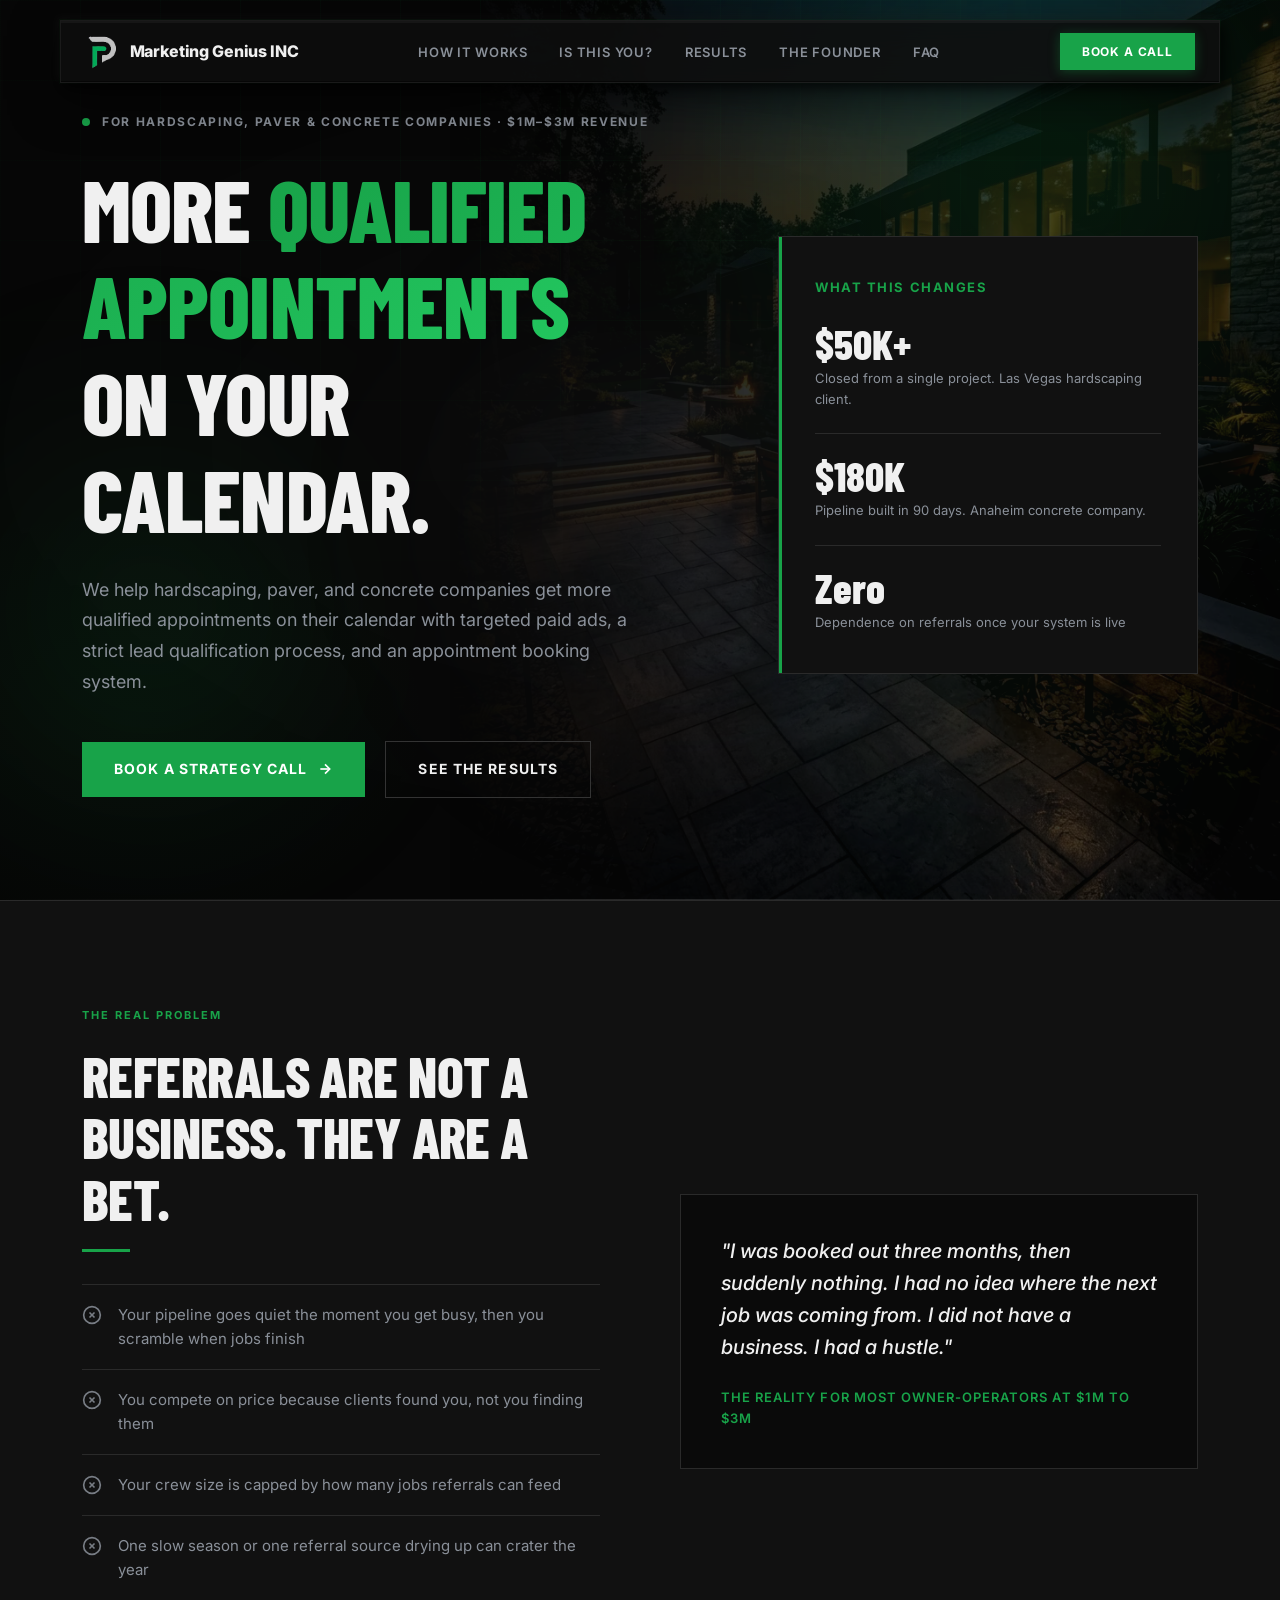
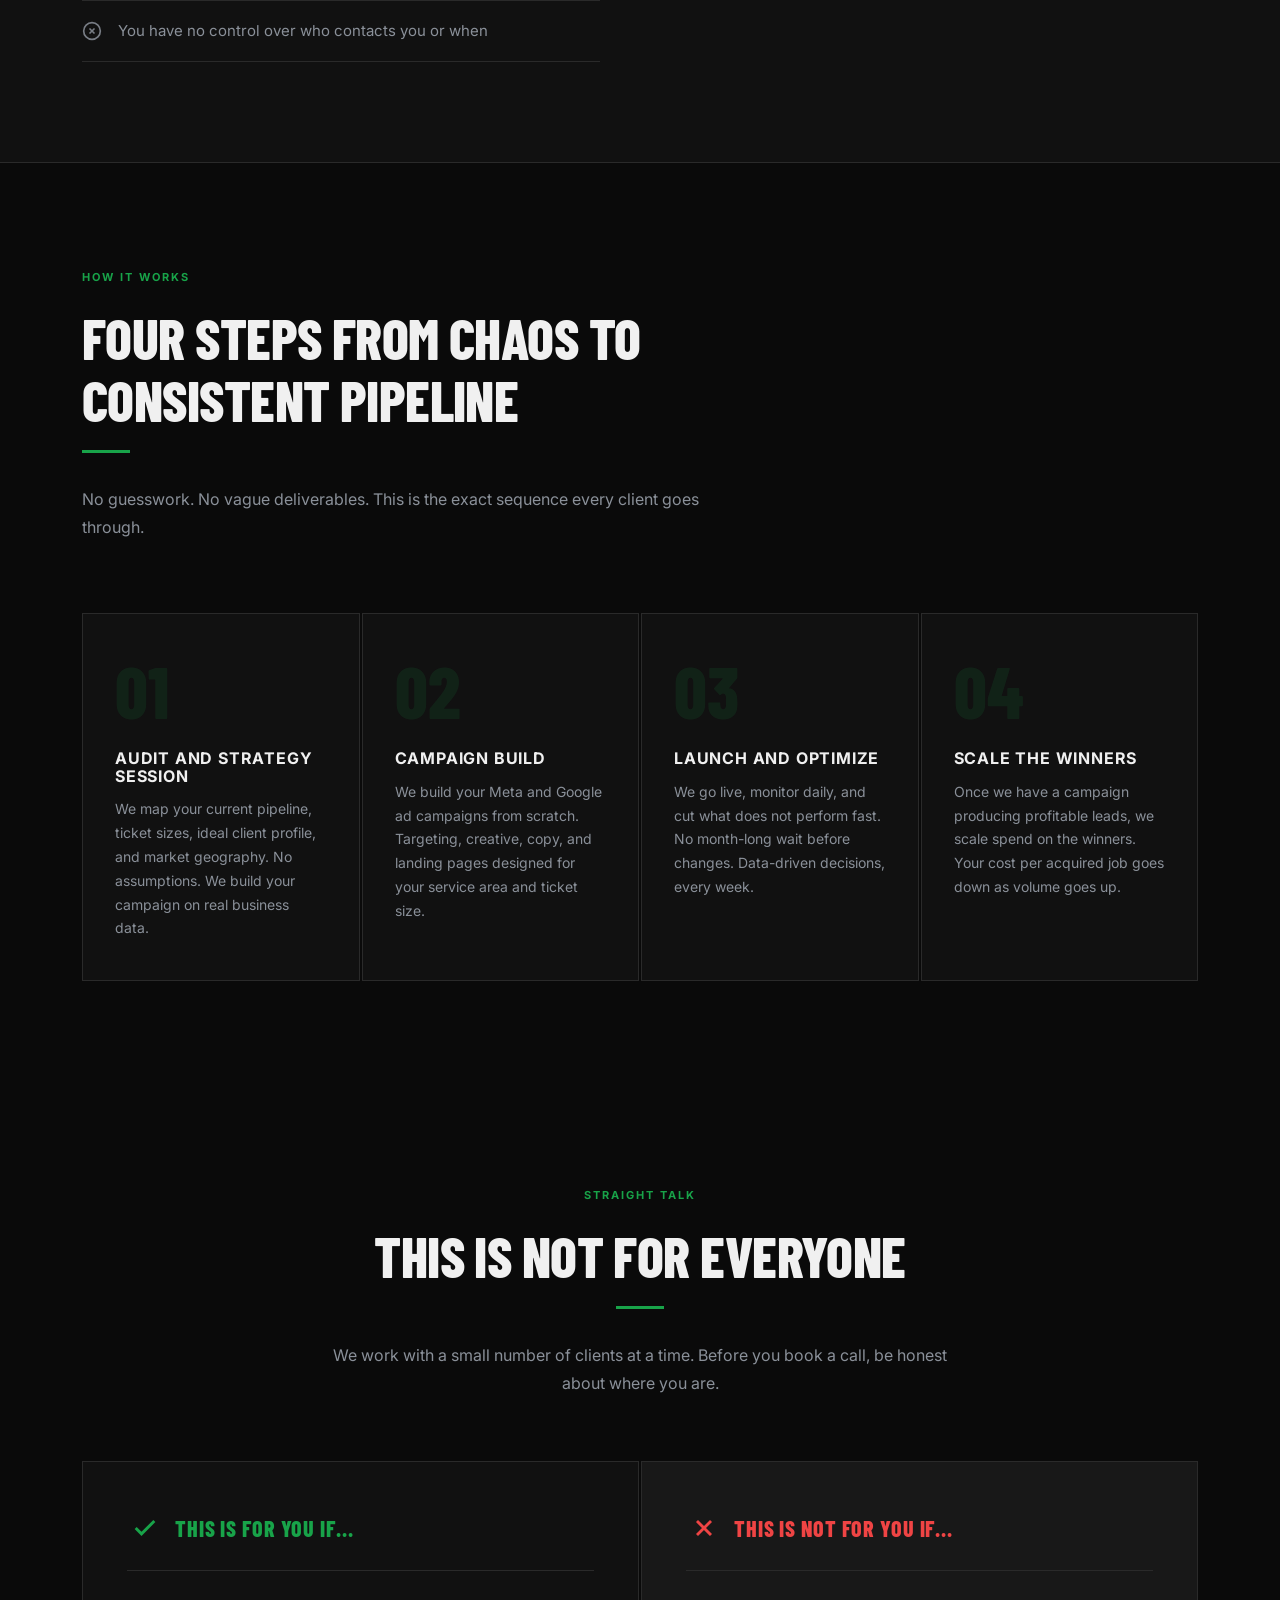
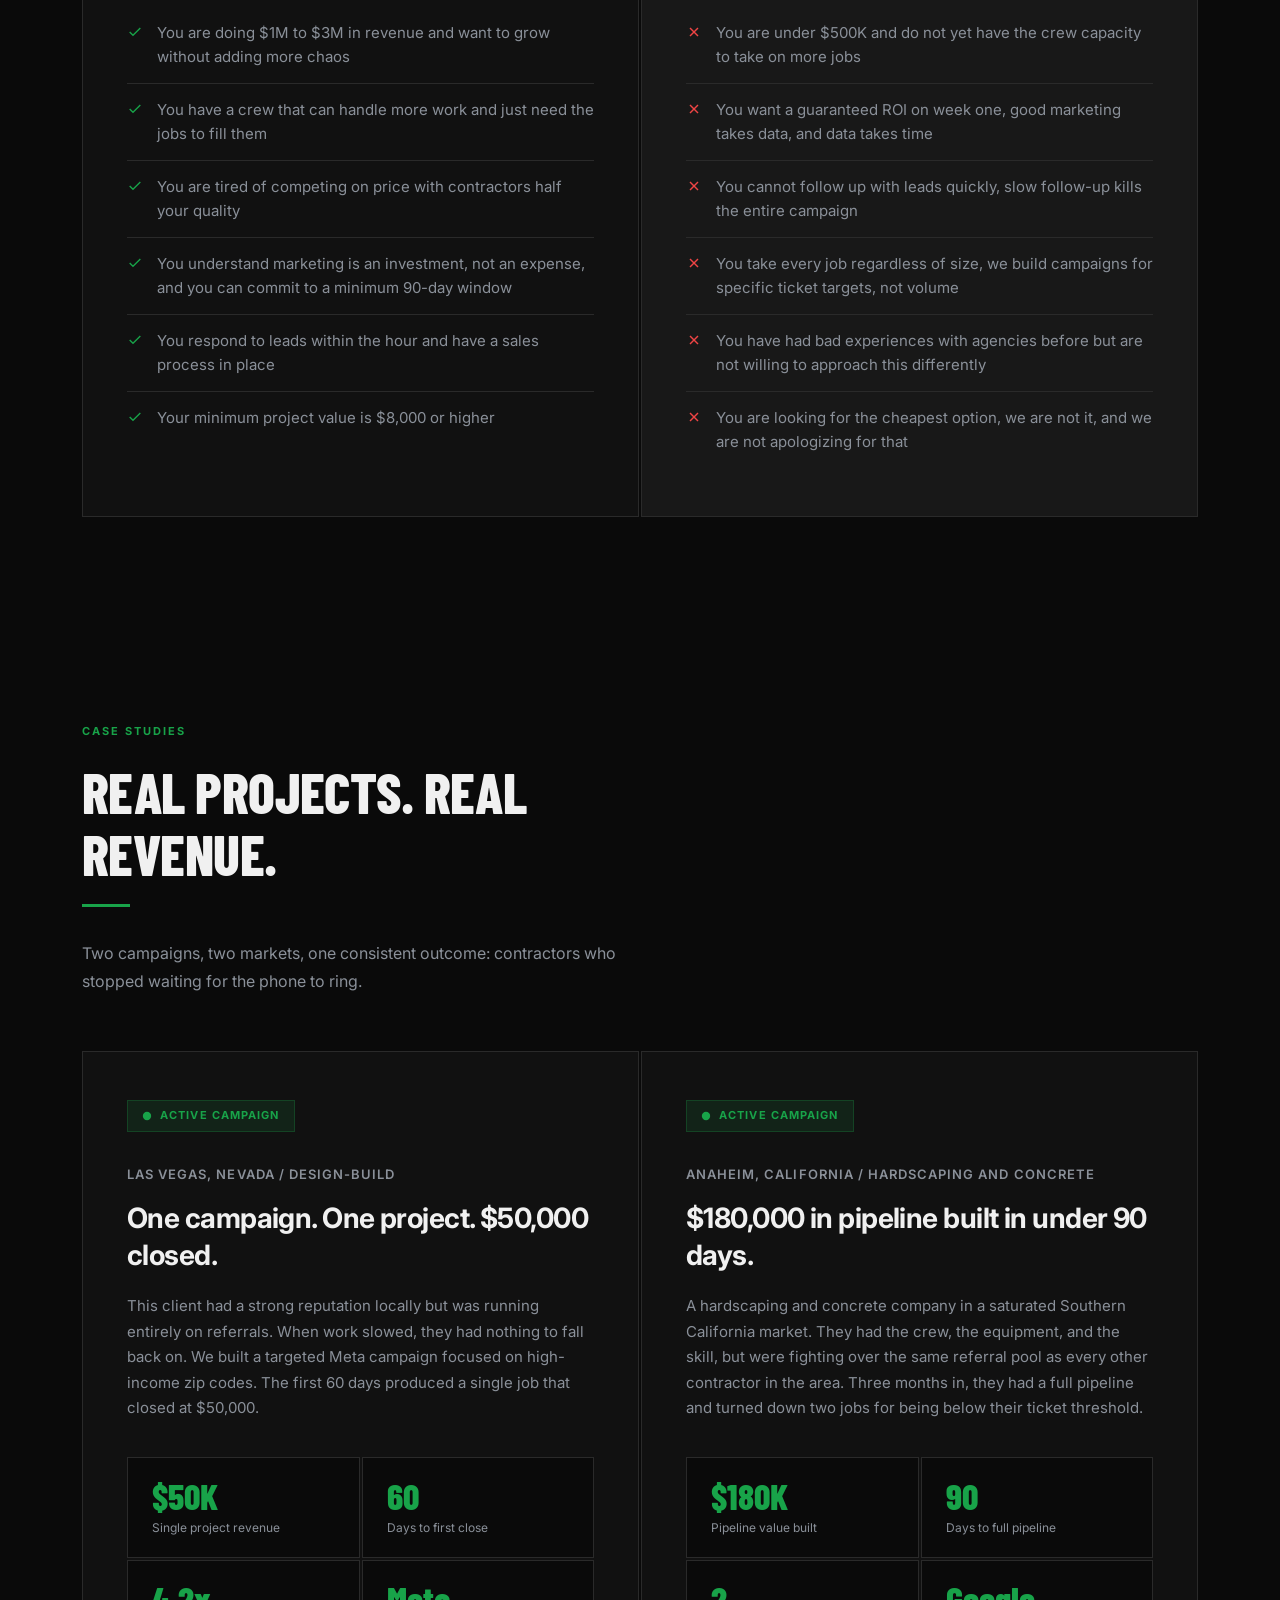
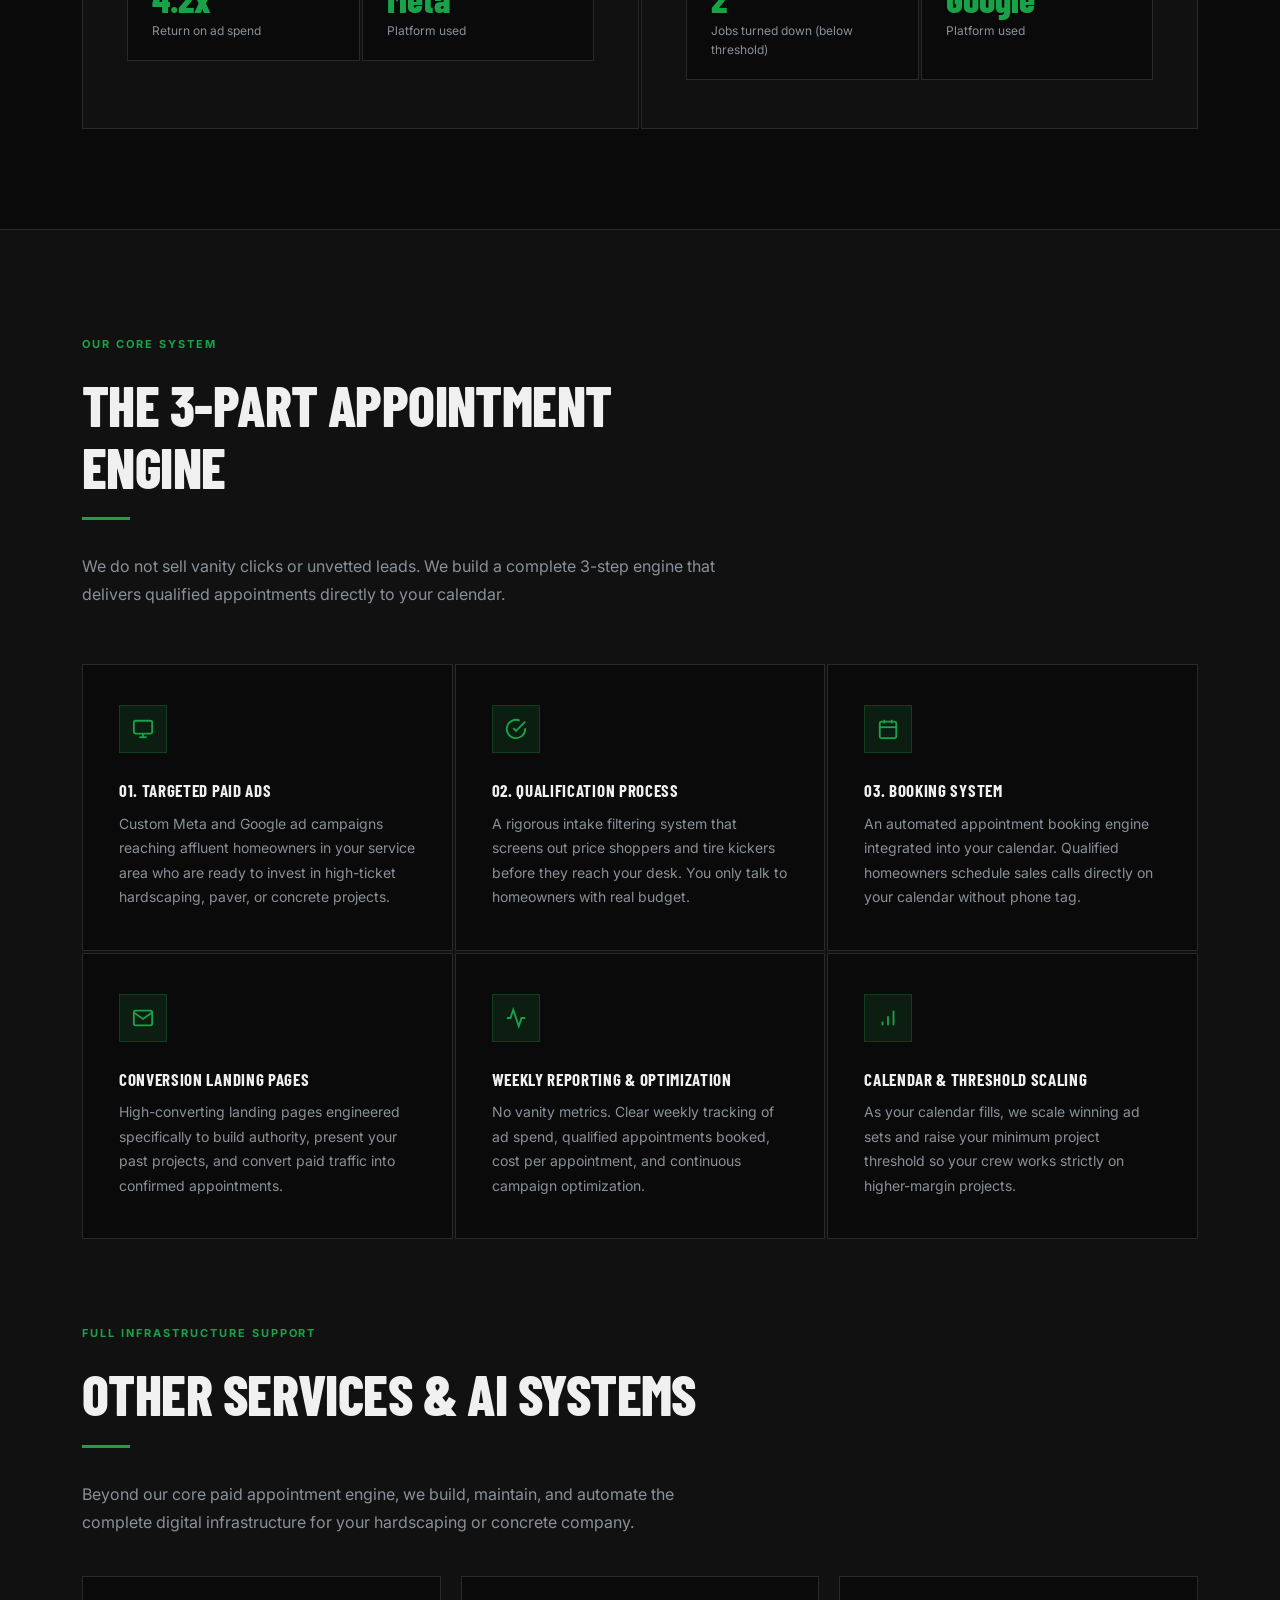
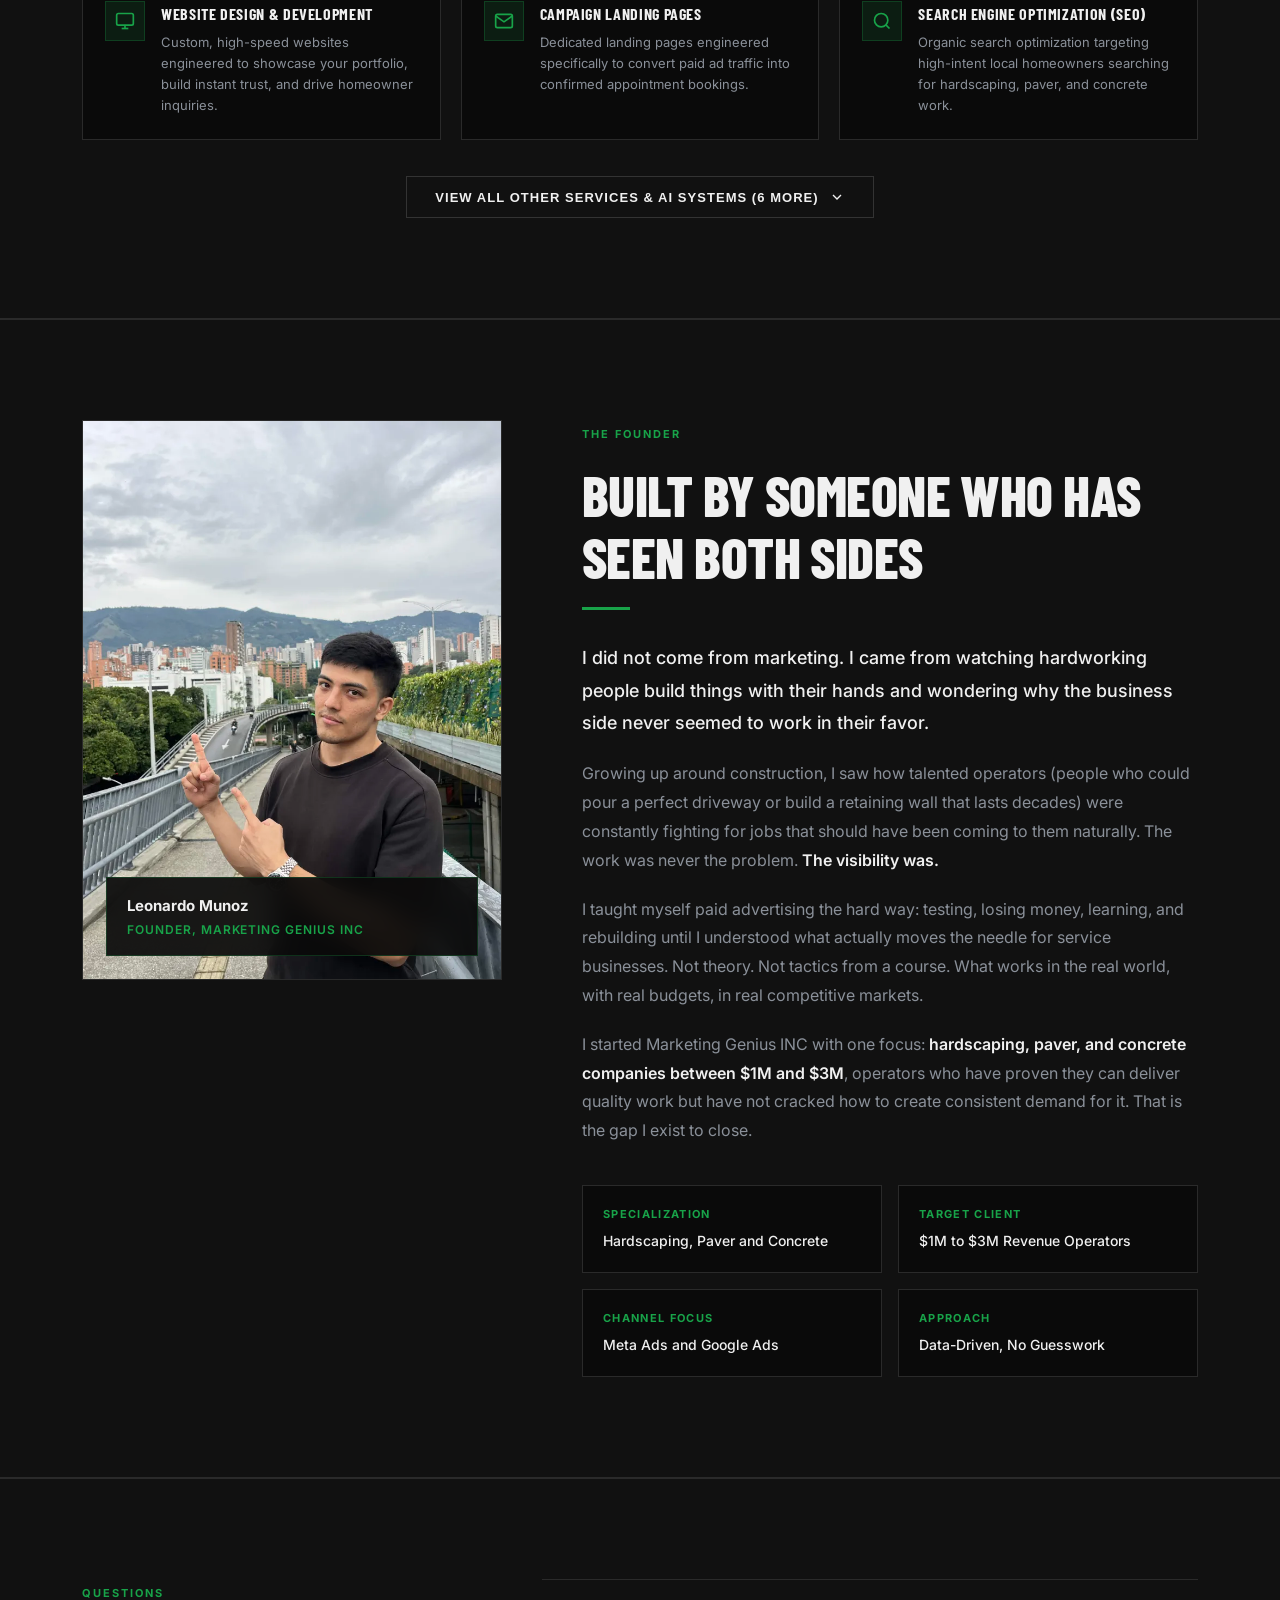
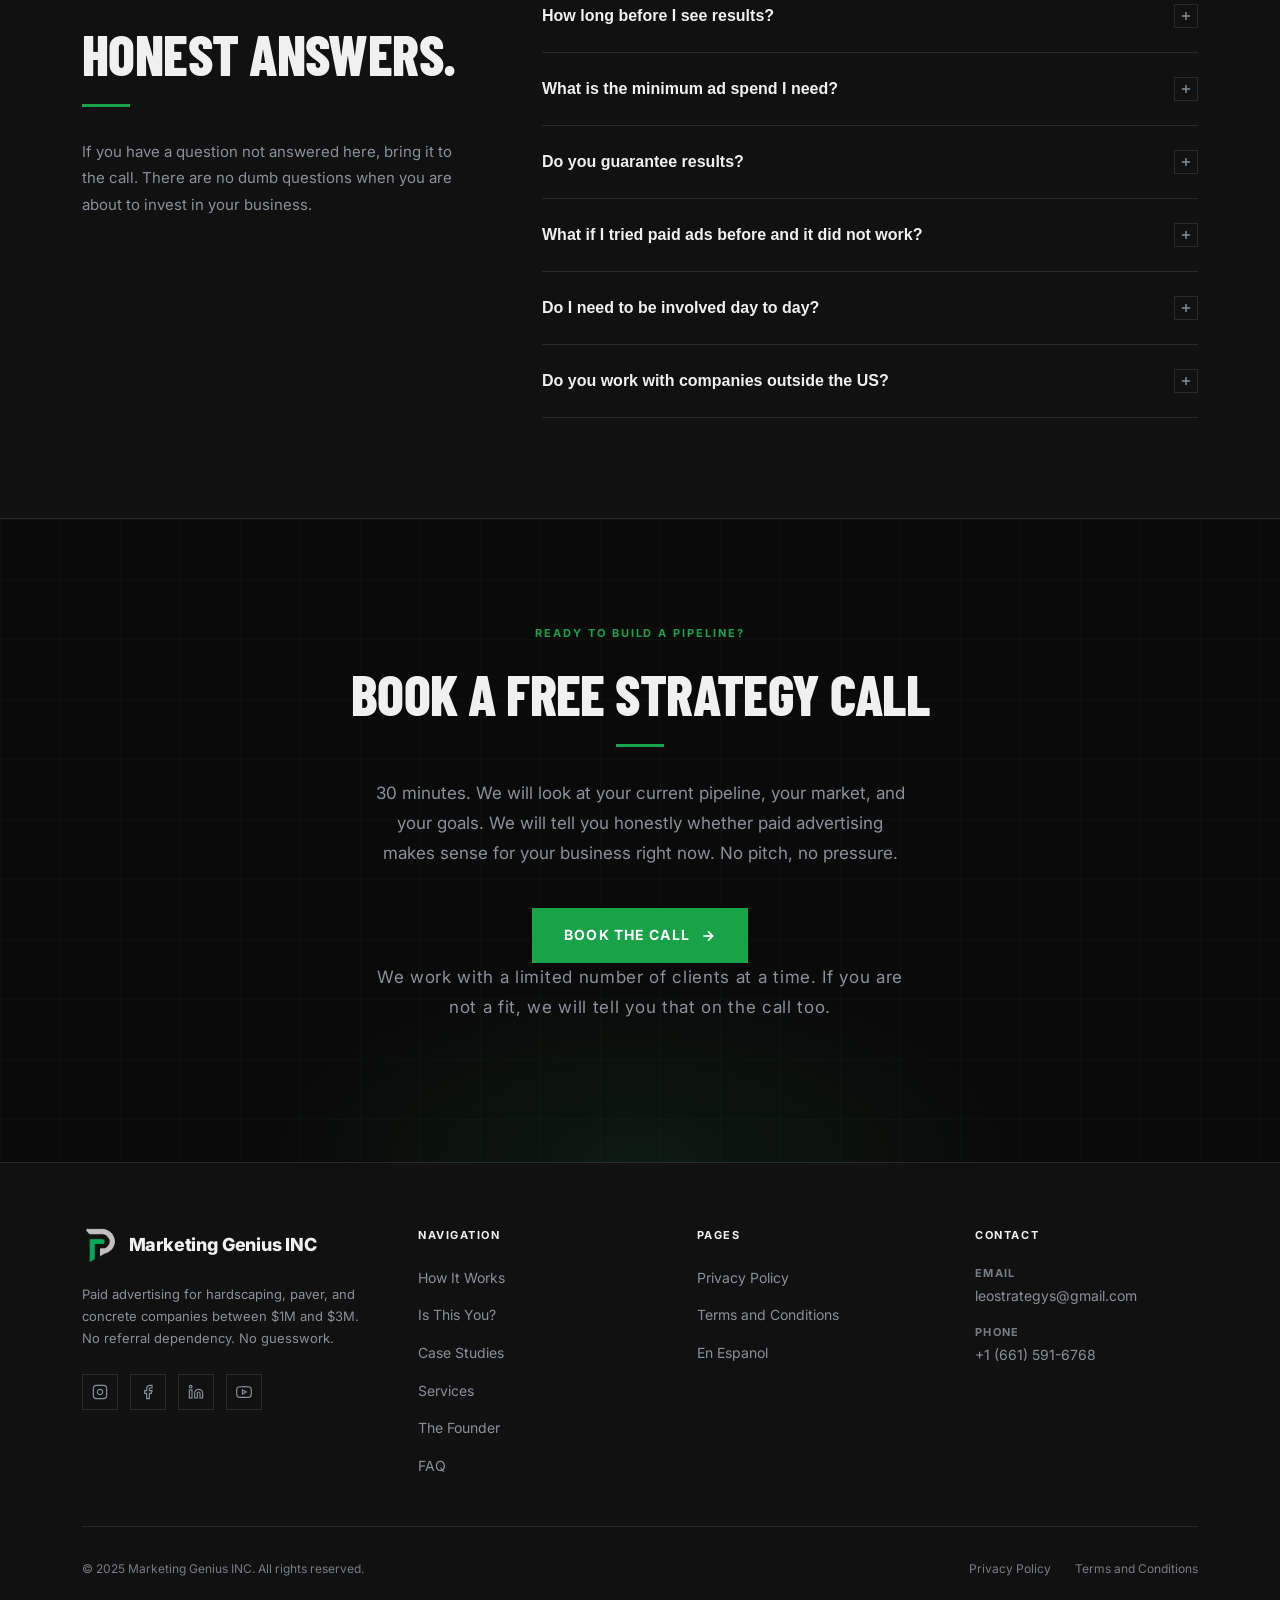
<file: index.html>
<!DOCTYPE html>
<html lang="en">

<head>
  <meta charset="UTF-8" />
  <meta name="viewport" content="width=device-width, initial-scale=1.0" />
  <title>Marketing Genius INC | Paid Ads for Hardscaping & Concrete Companies</title>
  <meta name="description"
    content="We help hardscaping, paver, and concrete companies between $1M–$3M stop depending on referrals and build a predictable pipeline with paid advertising. Founded by Leonardo Muñoz." />
  <meta property="og:title" content="Marketing Genius INC" />
  <meta property="og:description" content="Paid ads that generate real jobs | not clicks, not leads, not maybes." />
  <meta property="og:type" content="website" />
  <link rel="preconnect" href="https://fonts.googleapis.com" />
  <link rel="preconnect" href="https://fonts.gstatic.com" crossorigin />
  <link
    href="https://fonts.googleapis.com/css2?family=Inter:wght@300;400;500;600;700;800;900&family=Barlow+Condensed:wght@600;700;800&display=swap"
    rel="stylesheet" />
  <link rel="stylesheet" href="https://unpkg.com/aos@2.3.4/dist/aos.css" />
    <link rel="icon" type="image/jpeg" href="logo.jpeg" />
  <link rel="canonical" href="https://marketinggeniusinc.com/" />
  <link rel="alternate" hreflang="en" href="https://marketinggeniusinc.com/index.html" />
  <link rel="alternate" hreflang="es" href="https://marketinggeniusinc.com/latino.html" />
  <link rel="alternate" hreflang="x-default" href="https://marketinggeniusinc.com/index.html" />
  <link rel="stylesheet" href="css/style.css" />
  <script type="application/ld+json">
  {
    "@context": "https://schema.org",
    "@type": "ProfessionalService",
    "name": "Marketing Genius INC",
    "url": "https://marketinggeniusinc.com",
    "logo": "https://marketinggeniusinc.com/logo.jpeg",
    "image": "https://marketinggeniusinc.com/paver-patio-hero.webp",
    "description": "Paid advertising agency helping hardscaping, paver, and concrete companies scale to predictable revenues.",
    "telephone": "+16615916768",
    "founder": {
      "@type": "Person",
      "name": "Leonardo Muñoz"
    },
    "sameAs": [
      "https://www.instagram.com/leostrategys/reels/",
      "https://www.facebook.com/profile.php?id=61575586017789",
      "https://www.linkedin.com/in/leonardo-munoz-b24a3b391/",
      "https://www.youtube.com/@leostrateggys/shorts"
    ]
  }
  </script>

</head>

<body>

  <nav id="nav" aria-label="Main navigation">
    <div class="nav-pill">
      <a href="#hero" class="nav-logo" id="nav-logo-link" aria-label="Marketing Genius INC Home">
        <img src="logo.jpeg" alt="Marketing Genius INC" />
        <span class="nav-logo-text">Marketing Genius INC</span>
      </a>
      <ul class="nav-links">
        <li><a href="#how" id="nav-how">How It Works</a></li>
        <li><a href="#fit" id="nav-fit">Is This You?</a></li>
        <li><a href="#results" id="nav-results">Results</a></li>
        <li><a href="#founder" id="nav-founder">The Founder</a></li>
        <li><a href="#faq" id="nav-faq">FAQ</a></li>
      </ul>
      <a href="https://cal.com/leonardo-munoz-os2dve/30min" target="_blank" rel="noopener noreferrer" class="nav-cta"
        id="nav-cta-btn">Book a Call</a>
      <button class="nav-hamburger" id="nav-hamburger" aria-label="Open menu" aria-expanded="false">
        <span></span><span></span><span></span>
      </button>
    </div>
  </nav>

  <div class="mobile-menu" id="mobile-menu" role="dialog" aria-label="Navigation menu">
    <button class="mobile-menu-close" id="mobile-menu-close" aria-label="Close menu">
      <svg width="28" height="28" viewBox="0 0 24 24" fill="none" stroke="currentColor" stroke-width="2">
        <line x1="18" y1="6" x2="6" y2="18" />
        <line x1="6" y1="6" x2="18" y2="18" />
      </svg>
    </button>
    <a href="#how" id="mobile-nav-how">How It Works</a>
    <a href="#fit" id="mobile-nav-fit">Is This You?</a>
    <a href="#results" id="mobile-nav-results">Results</a>
    <a href="#founder" id="mobile-nav-founder">The Founder</a>
    <a href="#faq" id="mobile-nav-faq">FAQ</a>
    <a href="https://cal.com/leonardo-munoz-os2dve/30min" target="_blank" rel="noopener noreferrer" class="btn-primary"
      id="mobile-nav-cta">Book a Call</a>
  </div>

  <section id="hero">
    <div class="hero-bg">
      <div class="hero-paver-overlay">
        <img src="paver-patio-hero.webp" fetchpriority="high" alt="Luxury Paver Patio Hardscaping Craftsmanship" class="hero-paver-img" />
      </div>
      <div class="hero-bg-grid"></div>
      <div class="orb orb-green-1"></div>
      <div class="orb orb-green-2"></div>
      <div class="orb orb-gray"></div>
      <div class="orb orb-accent"></div>
      <div class="hero-bg-line"></div>
    </div>
    <div class="container">
      <div class="hero-inner">
        <div class="hero-left">
          <div class="hero-eyebrow">
            <div class="hero-eyebrow-dot"></div>
            <span class="hero-eyebrow-text">For Hardscaping, Paver &amp; Concrete Companies · $1M–$3M Revenue</span>
          </div>
          <h1 class="hero-title">More <span class="accent">Qualified Appointments</span><br />on Your Calendar.</h1>
          <p class="hero-subtitle">We help hardscaping, paver, and concrete companies get more qualified appointments on
            their calendar with targeted paid ads, a strict lead qualification process, and an appointment booking
            system.</p>
          <div class="hero-actions">
            <a href="https://cal.com/leonardo-munoz-os2dve/30min" target="_blank" rel="noopener noreferrer"
              class="btn-primary" id="hero-cta-primary">Book a Strategy Call
              <svg width="16" height="16" viewBox="0 0 24 24" fill="none" stroke="currentColor" stroke-width="2.5">
                <line x1="5" y1="12" x2="19" y2="12" />
                <polyline points="12 5 19 12 12 19" />
              </svg>
            </a>
            <a href="#results" class="btn-secondary" id="hero-cta-results">See the Results</a>
          </div>
        </div>
        <div class="hero-right">
          <div class="hero-card">
            <div class="hero-card-title">What This Changes</div>
            <div class="hero-stat">
              <div class="hero-stat-value">$50K+</div>
              <div class="hero-stat-label">Closed from a single project. Las Vegas hardscaping client.</div>
            </div>
            <div class="hero-stat-divider"></div>
            <div class="hero-stat">
              <div class="hero-stat-value">$180K</div>
              <div class="hero-stat-label">Pipeline built in 90 days. Anaheim concrete company.</div>
            </div>
            <div class="hero-stat-divider"></div>
            <div class="hero-stat">
              <div class="hero-stat-value">Zero</div>
              <div class="hero-stat-label">Dependence on referrals once your system is live</div>
            </div>
          </div>
        </div>


      </div>
    </div>
  </section>

  <section id="problem">
    <div class="container">
      <div class="problem-grid">
        <div class="problem-left">
          <span class="section-label">The Real Problem</span>
          <h2>Referrals Are Not a Business. They Are a Bet.</h2>
          <div class="divider"></div>
          <ul class="problem-list" id="problem-list">
            <li><svg class="icon" viewBox="0 0 24 24" fill="none" stroke="currentColor" stroke-width="2">
                <circle cx="12" cy="12" r="10" />
                <line x1="15" y1="9" x2="9" y2="15" />
                <line x1="9" y1="9" x2="15" y2="15" />
              </svg>Your pipeline goes quiet the moment you get busy, then you scramble when jobs finish</li>
            <li><svg class="icon" viewBox="0 0 24 24" fill="none" stroke="currentColor" stroke-width="2">
                <circle cx="12" cy="12" r="10" />
                <line x1="15" y1="9" x2="9" y2="15" />
                <line x1="9" y1="9" x2="15" y2="15" />
              </svg>You compete on price because clients found you, not you finding them</li>
            <li><svg class="icon" viewBox="0 0 24 24" fill="none" stroke="currentColor" stroke-width="2">
                <circle cx="12" cy="12" r="10" />
                <line x1="15" y1="9" x2="9" y2="15" />
                <line x1="9" y1="9" x2="15" y2="15" />
              </svg>Your crew size is capped by how many jobs referrals can feed</li>
            <li><svg class="icon" viewBox="0 0 24 24" fill="none" stroke="currentColor" stroke-width="2">
                <circle cx="12" cy="12" r="10" />
                <line x1="15" y1="9" x2="9" y2="15" />
                <line x1="9" y1="9" x2="15" y2="15" />
              </svg>One slow season or one referral source drying up can crater the year</li>
            <li><svg class="icon" viewBox="0 0 24 24" fill="none" stroke="currentColor" stroke-width="2">
                <circle cx="12" cy="12" r="10" />
                <line x1="15" y1="9" x2="9" y2="15" />
                <line x1="9" y1="9" x2="15" y2="15" />
              </svg>You have no control over who contacts you or when</li>
          </ul>
        </div>
        <div class="problem-right" data-aos="fade-left" data-aos-duration="700">
          <blockquote class="problem-quote">"I was booked out three months, then suddenly nothing. I had no idea where
            the next job was coming from. I did not have a business. I had a hustle."</blockquote>
          <div class="problem-attribution">The reality for most owner-operators at $1M to $3M</div>
        </div>


      </div>
    </div>
  </section>

  <section id="how">
    <div class="container">
      <div class="how-header" data-aos="fade-up" data-aos-duration="600">
        <span class="section-label">How It Works</span>
        <h2>Four Steps from Chaos to Consistent Pipeline</h2>
        <div class="divider"></div>
        <p>No guesswork. No vague deliverables. This is the exact sequence every client goes through.</p>
      </div>
      <div class="how-steps">
        <div class="how-step" data-aos="fade-up" data-aos-duration="600" data-aos-delay="0">
          <div class="how-step-num">01</div>
          <h4>Audit and Strategy Session</h4>
          <p>We map your current pipeline, ticket sizes, ideal client profile, and market geography. No assumptions. We
            build your campaign on real business data.</p>
        </div>
        <div class="how-step" data-aos="fade-up" data-aos-duration="600" data-aos-delay="100">
          <div class="how-step-num">02</div>
          <h4>Campaign Build</h4>
          <p>We build your Meta and Google ad campaigns from scratch. Targeting, creative, copy, and landing pages
            designed for your service area and ticket size.</p>
        </div>
        <div class="how-step" data-aos="fade-up" data-aos-duration="600" data-aos-delay="200">
          <div class="how-step-num">03</div>
          <h4>Launch and Optimize</h4>
          <p>We go live, monitor daily, and cut what does not perform fast. No month-long wait before changes.
            Data-driven decisions, every week.</p>
        </div>
        <div class="how-step" data-aos="fade-up" data-aos-duration="600" data-aos-delay="300">
          <div class="how-step-num">04</div>
          <h4>Scale the Winners</h4>
          <p>Once we have a campaign producing profitable leads, we scale spend on the winners. Your cost per acquired
            job goes down as volume goes up.</p>
        </div>


      </div>
    </div>
  </section>

  <section id="fit">
    <div class="container">
      <div class="fit-header" data-aos="fade-up" data-aos-duration="600">
        <span class="section-label">Straight Talk</span>
        <h2>This Is Not for Everyone</h2>
        <div class="divider centered"></div>
        <p>We work with a small number of clients at a time. Before you book a call, be honest about where you are.</p>
      </div>
      <div class="fit-grid">
        <div class="fit-col good" data-aos="fade-right" data-aos-duration="600">
          <div class="fit-col-header">
            <div class="fit-col-icon"><svg viewBox="0 0 24 24" fill="none" stroke="currentColor" stroke-width="2.5">
                <polyline points="20 6 9 17 4 12" />
              </svg></div>
            <div class="fit-col-title">This Is for You If...</div>
          </div>
          <ul class="fit-list">
            <li><svg viewBox="0 0 24 24" fill="none" stroke="currentColor" stroke-width="2">
                <polyline points="20 6 9 17 4 12" />
              </svg>You are doing $1M to $3M in revenue and want to grow without adding more chaos</li>
            <li><svg viewBox="0 0 24 24" fill="none" stroke="currentColor" stroke-width="2">
                <polyline points="20 6 9 17 4 12" />
              </svg>You have a crew that can handle more work and just need the jobs to fill them</li>
            <li><svg viewBox="0 0 24 24" fill="none" stroke="currentColor" stroke-width="2">
                <polyline points="20 6 9 17 4 12" />
              </svg>You are tired of competing on price with contractors half your quality</li>
            <li><svg viewBox="0 0 24 24" fill="none" stroke="currentColor" stroke-width="2">
                <polyline points="20 6 9 17 4 12" />
              </svg>You understand marketing is an investment, not an expense, and you can commit to a minimum 90-day
              window</li>
            <li><svg viewBox="0 0 24 24" fill="none" stroke="currentColor" stroke-width="2">
                <polyline points="20 6 9 17 4 12" />
              </svg>You respond to leads within the hour and have a sales process in place</li>
            <li><svg viewBox="0 0 24 24" fill="none" stroke="currentColor" stroke-width="2">
                <polyline points="20 6 9 17 4 12" />
              </svg>Your minimum project value is $8,000 or higher</li>
          </ul>
        </div>
        <div class="fit-col bad" data-aos="fade-left" data-aos-duration="600">
          <div class="fit-col-header">
            <div class="fit-col-icon"><svg viewBox="0 0 24 24" fill="none" stroke="currentColor" stroke-width="2.5">
                <line x1="18" y1="6" x2="6" y2="18" />
                <line x1="6" y1="6" x2="18" y2="18" />
              </svg></div>
            <div class="fit-col-title">This Is Not for You If...</div>
          </div>
          <ul class="fit-list">
            <li><svg viewBox="0 0 24 24" fill="none" stroke="currentColor" stroke-width="2">
                <line x1="18" y1="6" x2="6" y2="18" />
                <line x1="6" y1="6" x2="18" y2="18" />
              </svg>You are under $500K and do not yet have the crew capacity to take on more jobs</li>
            <li><svg viewBox="0 0 24 24" fill="none" stroke="currentColor" stroke-width="2">
                <line x1="18" y1="6" x2="6" y2="18" />
                <line x1="6" y1="6" x2="18" y2="18" />
              </svg>You want a guaranteed ROI on week one, good marketing takes data, and data takes time</li>
            <li><svg viewBox="0 0 24 24" fill="none" stroke="currentColor" stroke-width="2">
                <line x1="18" y1="6" x2="6" y2="18" />
                <line x1="6" y1="6" x2="18" y2="18" />
              </svg>You cannot follow up with leads quickly, slow follow-up kills the entire campaign</li>
            <li><svg viewBox="0 0 24 24" fill="none" stroke="currentColor" stroke-width="2">
                <line x1="18" y1="6" x2="6" y2="18" />
                <line x1="6" y1="6" x2="18" y2="18" />
              </svg>You take every job regardless of size, we build campaigns for specific ticket targets, not volume
            </li>
            <li><svg viewBox="0 0 24 24" fill="none" stroke="currentColor" stroke-width="2">
                <line x1="18" y1="6" x2="6" y2="18" />
                <line x1="6" y1="6" x2="18" y2="18" />
              </svg>You have had bad experiences with agencies before but are not willing to approach this differently
            </li>
            <li><svg viewBox="0 0 24 24" fill="none" stroke="currentColor" stroke-width="2">
                <line x1="18" y1="6" x2="6" y2="18" />
                <line x1="6" y1="6" x2="18" y2="18" />
              </svg>You are looking for the cheapest option, we are not it, and we are not apologizing for that</li>
          </ul>
        </div>


      </div>
    </div>
  </section>

  <section id="results">
    <div class="container">
      <div class="results-header">
        <div class="results-header-left" data-aos="fade-up" data-aos-duration="600">
          <span class="section-label">Case Studies</span>
          <h2>Real Projects. Real Revenue.</h2>
          <div class="divider"></div>
          <p>Two campaigns, two markets, one consistent outcome: contractors who stopped waiting for the phone to ring.
          </p>
        </div>
      </div>
      <div class="case-studies">
        <div class="case-study" data-aos="fade-up" data-aos-duration="600" data-aos-delay="0">
          <div class="case-study-tag">
            <svg width="10" height="10" viewBox="0 0 24 24" fill="currentColor">
              <circle cx="12" cy="12" r="10" />
            </svg>
            Active Campaign
          </div>
          <div class="case-study-location">Las Vegas, Nevada / Design-Build</div>
          <h3>One campaign. One project. $50,000 closed.</h3>
          <p class="case-study-desc">This client had a strong reputation locally but was running entirely on referrals.
            When work slowed, they had nothing to fall back on. We built a targeted Meta campaign focused on high-income
            zip codes. The first 60 days produced a single job that closed at $50,000.</p>
          <div class="case-study-stats">
            <div class="case-stat">
              <div class="case-stat-value">$50K</div>
              <div class="case-stat-label">Single project revenue</div>
            </div>
            <div class="case-stat">
              <div class="case-stat-value">60</div>
              <div class="case-stat-label">Days to first close</div>
            </div>
            <div class="case-stat">
              <div class="case-stat-value">4.2x</div>
              <div class="case-stat-label">Return on ad spend</div>
            </div>
            <div class="case-stat">
              <div class="case-stat-value">Meta</div>
              <div class="case-stat-label">Platform used</div>
            </div>
          </div>
        </div>
        <div class="case-study" data-aos="fade-up" data-aos-duration="600" data-aos-delay="150">
          <div class="case-study-tag">
            <svg width="10" height="10" viewBox="0 0 24 24" fill="currentColor">
              <circle cx="12" cy="12" r="10" />
            </svg>
            Active Campaign
          </div>
          <div class="case-study-location">Anaheim, California / Hardscaping and Concrete</div>
          <h3>$180,000 in pipeline built in under 90 days.</h3>
          <p class="case-study-desc">A hardscaping and concrete company in a saturated Southern California market. They
            had the crew, the equipment, and the skill, but were fighting over the same referral pool as every other
            contractor in the area. Three months in, they had a full pipeline and turned down two jobs for being below
            their ticket threshold.</p>
          <div class="case-study-stats">
            <div class="case-stat">
              <div class="case-stat-value">$180K</div>
              <div class="case-stat-label">Pipeline value built</div>
            </div>
            <div class="case-stat">
              <div class="case-stat-value">90</div>
              <div class="case-stat-label">Days to full pipeline</div>
            </div>
            <div class="case-stat">
              <div class="case-stat-value">2</div>
              <div class="case-stat-label">Jobs turned down (below threshold)</div>
            </div>
            <div class="case-stat">
              <div class="case-stat-value">Google</div>
              <div class="case-stat-label">Platform used</div>
            </div>
          </div>
        </div>


      </div>
    </div>
  </section>

  <section id="services">
    <div class="container">
      <div style="max-width:640px" data-aos="fade-up" data-aos-duration="600">
        <span class="section-label">Our Core System</span>
        <h2>The 3-Part Appointment Engine</h2>
        <div class="divider"></div>
        <p>We do not sell vanity clicks or unvetted leads. We build a complete 3-step engine that delivers qualified
          appointments directly to your calendar.</p>
      </div>
      <div class="services-grid">
        <div class="service-card" data-aos="fade-up" data-aos-duration="600" data-aos-delay="0">
          <div class="service-icon"><svg viewBox="0 0 24 24" fill="none" stroke="currentColor" stroke-width="2">
              <rect x="2" y="3" width="20" height="14" rx="2" />
              <line x1="8" y1="21" x2="16" y2="21" />
              <line x1="12" y1="17" x2="12" y2="21" />
            </svg></div>
          <h4>01. Targeted Paid Ads</h4>
          <p>Custom Meta and Google ad campaigns reaching affluent homeowners in your service area who are ready to
            invest in high-ticket hardscaping, paver, or concrete projects.</p>
        </div>
        <div class="service-card" data-aos="fade-up" data-aos-duration="600" data-aos-delay="100">
          <div class="service-icon"><svg viewBox="0 0 24 24" fill="none" stroke="currentColor" stroke-width="2">
              <path d="M22 11.08V12a10 10 0 1 1-5.93-9.14" />
              <polyline points="22 4 12 14.01 9 11.01" />
            </svg></div>
          <h4>02. Qualification Process</h4>
          <p>A rigorous intake filtering system that screens out price shoppers and tire kickers before they reach your
            desk. You only talk to homeowners with real budget.</p>
        </div>
        <div class="service-card" data-aos="fade-up" data-aos-duration="600" data-aos-delay="200">
          <div class="service-icon"><svg viewBox="0 0 24 24" fill="none" stroke="currentColor" stroke-width="2">
              <rect x="3" y="4" width="18" height="18" rx="2" ry="2" />
              <line x1="16" y1="2" x2="16" y2="6" />
              <line x1="8" y1="2" x2="8" y2="6" />
              <line x1="3" y1="10" x2="21" y2="10" />
            </svg></div>
          <h4>03. Booking System</h4>
          <p>An automated appointment booking engine integrated into your calendar. Qualified homeowners schedule sales
            calls directly on your calendar without phone tag.</p>
        </div>
        <div class="service-card" data-aos="fade-up" data-aos-duration="600" data-aos-delay="0">
          <div class="service-icon"><svg viewBox="0 0 24 24" fill="none" stroke="currentColor" stroke-width="2">
              <path d="M4 4h16c1.1 0 2 .9 2 2v12c0 1.1-.9 2-2 2H4c-1.1 0-2-.9-2-2V6c0-1.1.9-2 2-2z" />
              <polyline points="22,6 12,13 2,6" />
            </svg></div>
          <h4>Conversion Landing Pages</h4>
          <p>High-converting landing pages engineered specifically to build authority, present your past projects, and
            convert paid traffic into confirmed appointments.</p>
        </div>
        <div class="service-card" data-aos="fade-up" data-aos-duration="600" data-aos-delay="100">
          <div class="service-icon"><svg viewBox="0 0 24 24" fill="none" stroke="currentColor" stroke-width="2">
              <polyline points="22 12 18 12 15 21 9 3 6 12 2 12" />
            </svg></div>
          <h4>Weekly Reporting &amp; Optimization</h4>
          <p>No vanity metrics. Clear weekly tracking of ad spend, qualified appointments booked, cost per appointment,
            and continuous campaign optimization.</p>
        </div>
        <div class="service-card" data-aos="fade-up" data-aos-duration="600" data-aos-delay="200">
          <div class="service-icon"><svg viewBox="0 0 24 24" fill="none" stroke="currentColor" stroke-width="2">
              <line x1="12" y1="20" x2="12" y2="10" />
              <line x1="18" y1="20" x2="18" y2="4" />
              <line x1="6" y1="20" x2="6" y2="16" />
            </svg></div>
          <h4>Calendar &amp; Threshold Scaling</h4>
          <p>As your calendar fills, we scale winning ad sets and raise your minimum project threshold so your crew
            works strictly on higher-margin projects.</p>
        </div>
      </div>

      <!-- ADDITIONAL SERVICES & AUTOMATION INFRASTRUCTURE -->
      <div class="other-services-wrap" style="margin-top: 80px;" data-aos="fade-up" data-aos-duration="600">
        <div style="max-width:640px; margin-bottom: 40px;">
          <span class="section-label">Full Infrastructure Support</span>
          <h2>Other Services &amp; AI Systems</h2>
          <div class="divider"></div>
          <p>Beyond our core paid appointment engine, we build, maintain, and automate the complete digital
            infrastructure for your hardscaping or concrete company.</p>
        </div>

        <div class="other-services-grid">
          <div class="other-service-card">
            <div class="other-service-icon"><svg viewBox="0 0 24 24" fill="none" stroke="currentColor" stroke-width="2">
                <rect x="2" y="3" width="20" height="14" rx="2" />
                <line x1="8" y1="21" x2="16" y2="21" />
                <line x1="12" y1="17" x2="12" y2="21" />
              </svg></div>
            <div>
              <h5>Website Design &amp; Development</h5>
              <p>Custom, high-speed websites engineered to showcase your portfolio, build instant trust, and drive
                homeowner inquiries.</p>
            </div>
          </div>

          <div class="other-service-card">
            <div class="other-service-icon"><svg viewBox="0 0 24 24" fill="none" stroke="currentColor" stroke-width="2">
                <path d="M4 4h16c1.1 0 2 .9 2 2v12c0 1.1-.9 2-2 2H4c-1.1 0-2-.9-2-2V6c0-1.1.9-2 2-2z" />
                <polyline points="22,6 12,13 2,6" />
              </svg></div>
            <div>
              <h5>Campaign Landing Pages</h5>
              <p>Dedicated landing pages engineered specifically to convert paid ad traffic into confirmed appointment
                bookings.</p>
            </div>
          </div>

          <div class="other-service-card">
            <div class="other-service-icon"><svg viewBox="0 0 24 24" fill="none" stroke="currentColor" stroke-width="2">
                <circle cx="11" cy="11" r="8" />
                <line x1="21" y1="21" x2="16.65" y2="16.65" />
              </svg></div>
            <div>
              <h5>Search Engine Optimization (SEO)</h5>
              <p>Organic search optimization targeting high-intent local homeowners searching for hardscaping, paver,
                and concrete work.</p>
            </div>
          </div>

          <div class="other-service-card extra-service hidden">
            <div class="other-service-icon"><svg viewBox="0 0 24 24" fill="none" stroke="currentColor" stroke-width="2">
                <path d="M21 10c0 7-9 13-9 13s-9-6-9-13a9 9 0 0 1 18 0z" />
                <circle cx="12" cy="10" r="3" />
              </svg></div>
            <div>
              <h5>Google Business Profile Optimization</h5>
              <p>Dominate the local map pack. Optimization, review management, and local ranking signal structure for
                your territory.</p>
            </div>
          </div>

          <div class="other-service-card extra-service hidden">
            <div class="other-service-icon"><svg viewBox="0 0 24 24" fill="none" stroke="currentColor" stroke-width="2">
                <path d="M12 22s8-4 8-10V5l-8-3-8 3v7c0 6 8 10 8 10z" />
              </svg></div>
            <div>
              <h5>Website Maintenance &amp; Security</h5>
              <p>Continuous technical monitoring, speed optimization, security updates, and asset management so your
                site never goes down.</p>
            </div>
          </div>

          <div class="other-service-card extra-service hidden">
            <div class="other-service-icon"><svg viewBox="0 0 24 24" fill="none" stroke="currentColor" stroke-width="2">
                <path d="M17 21v-2a4 4 0 0 0-4-4H5a4 4 0 0 0-4 4v2" />
                <circle cx="9" cy="7" r="4" />
                <path d="M23 21v-2a4 4 0 0 3-3.87" />
                <path d="M16 3.13a4 4 0 0 1 0 7.75" />
              </svg></div>
            <div>
              <h5>CRM &amp; Sales Pipeline Automation</h5>
              <p>Setup and custom workflows for GoHighLevel, HubSpot, or Jobber to track leads, send auto-reminders, and
                close more jobs.</p>
            </div>
          </div>

          <div class="other-service-card extra-service hidden">
            <div class="other-service-icon"><svg viewBox="0 0 24 24" fill="none" stroke="currentColor" stroke-width="2">
                <path
                  d="M22 16.92v3a2 2 0 0 1-2.18 2 19.79 19.79 0 0 1-8.63-3.07 19.5 19.5 0 0 1-6-6 19.79 19.79 0 0 1-3.07-8.67A2 2 0 0 1 4.11 2h3a2 2 0 0 1 2 1.72 12.84 12.84 0 0 0 .7 2.81 2 2 0 0 1-.45 2.11L8.09 9.91a16 16 0 0 0 6 6l1.27-1.27a2 2 0 0 1 2.11-.45 12.84 12.84 0 0 0 2.81.7A2 2 0 0 1 22 16.92z" />
              </svg></div>
            <div>
              <h5>AI Voice Receptionists &amp; Call Agents</h5>
              <p>24/7 AI-powered phone agents that answer incoming calls, pre-qualify prospects, and book appointments
                directly on your calendar.</p>
            </div>
          </div>

          <div class="other-service-card extra-service hidden">
            <div class="other-service-icon"><svg viewBox="0 0 24 24" fill="none" stroke="currentColor" stroke-width="2">
                <polygon points="12 2 2 7 12 12 22 7 12 2" />
                <polyline points="2 17 12 22 22 17" />
                <polyline points="2 12 12 17 22 12" />
              </svg></div>
            <div>
              <h5>Custom AI Integrations</h5>
              <p>Smart AI models integrated into your lead qualification flow, automated instant SMS follow-ups, and AI
                lead scoring.</p>
            </div>
          </div>

          <div class="other-service-card extra-service hidden">
            <div class="other-service-icon"><svg viewBox="0 0 24 24" fill="none" stroke="currentColor" stroke-width="2">
                <path d="M18 8A6 6 0 0 0 6 8c0 7-3 9-3 9h18s-3-2-3-9" />
                <path d="M13.73 21a2 2 0 0 1-3.46 0" />
              </svg></div>
            <div>
              <h5>End-to-End Workflow Automations</h5>
              <p>Connecting your ad platforms, calendar, CRM, and SMS so every lead is contacted within 60 seconds and
                zero opportunities slip by.</p>
            </div>
          </div>
        </div>
        <div style="text-align: center; margin-top: 36px;">
          <button type="button" class="btn-secondary" id="toggle-other-services-btn"
            style="font-size: 13px; padding: 12px 28px; cursor: pointer; display: inline-flex; align-items: center; gap: 10px;">
            <span class="btn-text">View All Other Services &amp; AI Systems (6 More)</span>
            <svg class="chevron-icon" width="16" height="16" viewBox="0 0 24 24" fill="none" stroke="currentColor"
              stroke-width="2" style="transition: transform 0.3s ease;">
              <polyline points="6 9 12 15 18 9" />
            </svg>
          </button>
        </div>
      </div>

    </div>
  </section>

  <section id="founder">
    <div class="container">
      <div class="founder-grid">
        <div class="founder-img-wrap" data-aos="fade-right" data-aos-duration="700">
          <img src="Leo.jpeg" loading="lazy" decoding="async" alt="Leonardo Munoz, Founder of Marketing Genius INC" class="founder-photo" />
          <div class="founder-img-tag">
            <div class="founder-img-tag-name">Leonardo Munoz</div>
            <div class="founder-img-tag-title">Founder, Marketing Genius INC</div>
          </div>
        </div>
        <div class="founder-content" data-aos="fade-left" data-aos-duration="700">
          <span class="section-label">The Founder</span>
          <h2>Built by Someone Who Has Seen Both Sides</h2>
          <div class="divider"></div>
          <div class="founder-body">
            <p class="lead">I did not come from marketing. I came from watching hardworking people build things with
              their hands and wondering why the business side never seemed to work in their favor.</p>
            <p>Growing up around construction, I saw how talented operators (people who could pour a perfect driveway or
              build a retaining wall that lasts decades) were constantly fighting for jobs that should have been coming
              to them naturally. The work was never the problem. <strong>The visibility was.</strong></p>
            <p>I taught myself paid advertising the hard way: testing, losing money, learning, and rebuilding until I
              understood what actually moves the needle for service businesses. Not theory. Not tactics from a course.
              What works in the real world, with real budgets, in real competitive markets.</p>
            <p>I started Marketing Genius INC with one focus: <strong>hardscaping, paver, and concrete companies between
                $1M and $3M</strong>, operators who have proven they can deliver quality work but have not cracked how
              to create consistent demand for it. That is the gap I exist to close.</p>
          </div>
          <div class="founder-credentials">
            <div class="founder-credential">
              <div class="founder-credential-label">Specialization</div>
              <div class="founder-credential-value">Hardscaping, Paver and Concrete</div>
            </div>
            <div class="founder-credential">
              <div class="founder-credential-label">Target Client</div>
              <div class="founder-credential-value">$1M to $3M Revenue Operators</div>
            </div>
            <div class="founder-credential">
              <div class="founder-credential-label">Channel Focus</div>
              <div class="founder-credential-value">Meta Ads and Google Ads</div>
            </div>
            <div class="founder-credential">
              <div class="founder-credential-label">Approach</div>
              <div class="founder-credential-value">Data-Driven, No Guesswork</div>
            </div>
          </div>
        </div>


      </div>
    </div>
  </section>

  <section id="faq">
    <div class="container">
      <div class="faq-grid">
        <div class="faq-left">
          <span class="section-label">Questions</span>
          <h2>Honest Answers.</h2>
          <div class="divider"></div>
          <p>If you have a question not answered here, bring it to the call. There are no dumb questions when you are
            about to invest in your business.</p>
        </div>
        <ul class="faq-items" id="faq-items">
          <li class="faq-item">
            <button class="faq-question" id="faq-q1" aria-expanded="false">
              <span class="faq-question-text">How long before I see results?</span>
              <div class="faq-question-icon" aria-hidden="true"><svg width="14" height="14" viewBox="0 0 24 24"
                  fill="none" stroke="currentColor" stroke-width="2.5">
                  <line x1="12" y1="5" x2="12" y2="19" />
                  <line x1="5" y1="12" x2="19" y2="12" />
                </svg></div>
            </button>
            <div class="faq-answer" id="faq-a1">
              <p>The first 30 days are setup, targeting, and data collection. Most clients see their first qualified
                leads in weeks 3 to 4. By day 60 we typically know what is working and can scale it. Committing to 90
                days gives us enough data to optimize properly.</p>
            </div>
          </li>
          <li class="faq-item">
            <button class="faq-question" id="faq-q2" aria-expanded="false">
              <span class="faq-question-text">What is the minimum ad spend I need?</span>
              <div class="faq-question-icon" aria-hidden="true"><svg width="14" height="14" viewBox="0 0 24 24"
                  fill="none" stroke="currentColor" stroke-width="2.5">
                  <line x1="12" y1="5" x2="12" y2="19" />
                  <line x1="5" y1="12" x2="19" y2="12" />
                </svg></div>
            </button>
            <div class="faq-answer" id="faq-a2">
              <p>We recommend a minimum of $2,000 per month in ad spend, separate from our management fee. This gives us
                enough data to test, optimize, and find what works in your specific market. Lower budgets produce too
                little data to optimize intelligently.</p>
            </div>
          </li>
          <li class="faq-item">
            <button class="faq-question" id="faq-q3" aria-expanded="false">
              <span class="faq-question-text">Do you guarantee results?</span>
              <div class="faq-question-icon" aria-hidden="true"><svg width="14" height="14" viewBox="0 0 24 24"
                  fill="none" stroke="currentColor" stroke-width="2.5">
                  <line x1="12" y1="5" x2="12" y2="19" />
                  <line x1="5" y1="12" x2="19" y2="12" />
                </svg></div>
            </button>
            <div class="faq-answer" id="faq-a3">
              <p>No, and if an agency guarantees specific results, walk away. We guarantee we will build campaigns
                intelligently, optimize weekly based on data, and be transparent about what is working. What we cannot
                control is your closing rate, your response time, or market conditions outside your service area.</p>
            </div>
          </li>
          <li class="faq-item">
            <button class="faq-question" id="faq-q4" aria-expanded="false">
              <span class="faq-question-text">What if I tried paid ads before and it did not work?</span>
              <div class="faq-question-icon" aria-hidden="true"><svg width="14" height="14" viewBox="0 0 24 24"
                  fill="none" stroke="currentColor" stroke-width="2.5">
                  <line x1="12" y1="5" x2="12" y2="19" />
                  <line x1="5" y1="12" x2="19" y2="12" />
                </svg></div>
            </button>
            <div class="faq-answer" id="faq-a4">
              <p>Most of the time when ads did not work, the real problem was generic targeting, weak creative, a
                landing page that was not built to convert, or not giving it long enough. We will audit what you ran
                before and tell you exactly what went wrong. A bad experience with one approach does not mean the
                channel is broken.</p>
            </div>
          </li>
          <li class="faq-item">
            <button class="faq-question" id="faq-q5" aria-expanded="false">
              <span class="faq-question-text">Do I need to be involved day to day?</span>
              <div class="faq-question-icon" aria-hidden="true"><svg width="14" height="14" viewBox="0 0 24 24"
                  fill="none" stroke="currentColor" stroke-width="2.5">
                  <line x1="12" y1="5" x2="12" y2="19" />
                  <line x1="5" y1="12" x2="19" y2="12" />
                </svg></div>
            </button>
            <div class="faq-answer" id="faq-a5">
              <p>No. After onboarding, your main job is following up with leads quickly and showing up to a weekly
                check-in call. We handle the rest. That said, your feedback on lead quality matters. The more you tell
                us which leads converted and why, the faster we can sharpen your campaign.</p>
            </div>
          </li>
          <li class="faq-item">
            <button class="faq-question" id="faq-q6" aria-expanded="false">
              <span class="faq-question-text">Do you work with companies outside the US?</span>
              <div class="faq-question-icon" aria-hidden="true"><svg width="14" height="14" viewBox="0 0 24 24"
                  fill="none" stroke="currentColor" stroke-width="2.5">
                  <line x1="12" y1="5" x2="12" y2="19" />
                  <line x1="5" y1="12" x2="19" y2="12" />
                </svg></div>
            </button>
            <div class="faq-answer" id="faq-a6">
              <p>Currently we work exclusively with companies operating in the United States. Our targeting, market
                knowledge, and benchmark data are built around US homeowner behavior and regional markets.</p>
            </div>
          </li>
        </ul>
      </div>
    </div>
  </section>

  <section id="cta">
    <div class="cta-bg"></div>
    <div class="cta-glow"></div>
    <div class="container">
      <div class="cta-inner" data-aos="fade-up" data-aos-duration="700">
        <span class="section-label">Ready to Build a Pipeline?</span>
        <h2>Book a Free Strategy Call</h2>
        <div class="divider centered"></div>
        <p>30 minutes. We will look at your current pipeline, your market, and your goals. We will tell you honestly
          whether paid advertising makes sense for your business right now. No pitch, no pressure.</p>
        <a href="https://cal.com/leonardo-munoz-os2dve/30min" target="_blank" rel="noopener noreferrer"
          class="btn-primary" id="cta-book-btn">
          Book the Call
          <svg width="16" height="16" viewBox="0 0 24 24" fill="none" stroke="currentColor" stroke-width="2.5">
            <line x1="5" y1="12" x2="19" y2="12" />
            <polyline points="12 5 19 12 12 19" />
          </svg>
        </a>
        <p class="cta-disclaimer">We work with a limited number of clients at a time. If you are not a fit, we will tell
          you that on the call too.</p>
      </div>
    </div>
  </section>

  <footer id="footer">
    <div class="container">
      <div class="footer-top">
        <div class="footer-brand">
          <a href="#hero" class="footer-logo" id="footer-logo-link" aria-label="Marketing Genius INC Home">
            <img src="logo.jpeg" alt="Marketing Genius INC" />
            <span class="footer-logo-text">Marketing Genius INC</span>
          </a>
          <p>Paid advertising for hardscaping, paver, and concrete companies between $1M and $3M. No referral
            dependency. No guesswork.</p>
          <div class="footer-socials">
            <a href="https://www.instagram.com/leostrategys/reels/" target="_blank" rel="noopener"
              class="footer-social-link" id="footer-instagram" aria-label="Instagram">
              <svg viewBox="0 0 24 24" fill="none" stroke="currentColor" stroke-width="1.75">
                <rect x="2" y="2" width="20" height="20" rx="5" ry="5" />
                <path d="M16 11.37A4 4 0 1 1 12.63 8 4 4 0 0 1 16 11.37z" />
                <line x1="17.5" y1="6.5" x2="17.51" y2="6.5" />
              </svg>
            </a>
            <a href="https://www.facebook.com/profile.php?id=61575586017789" target="_blank" rel="noopener"
              class="footer-social-link" id="footer-facebook" aria-label="Facebook">
              <svg viewBox="0 0 24 24" fill="none" stroke="currentColor" stroke-width="1.75">
                <path d="M18 2h-3a5 5 0 0 0-5 5v3H7v4h3v8h4v-8h3l1-4h-4V7a1 1 0 0 1 1-1h3z" />
              </svg>
            </a>
            <a href="https://www.linkedin.com/in/leonardo-munoz-b24a3b391/" target="_blank" rel="noopener"
              class="footer-social-link" id="footer-linkedin" aria-label="LinkedIn">
              <svg viewBox="0 0 24 24" fill="none" stroke="currentColor" stroke-width="1.75">
                <path d="M16 8a6 6 0 0 1 6 6v7h-4v-7a2 2 0 0 0-2-2 2 2 0 0 0-2 2v7h-4v-7a6 6 0 0 1 6-6z" />
                <rect x="2" y="9" width="4" height="12" />
                <circle cx="4" cy="4" r="2" />
              </svg>
            </a>
            <a href="https://www.youtube.com/@leostrateggys/shorts" target="_blank" rel="noopener"
              class="footer-social-link" id="footer-youtube" aria-label="YouTube">
              <svg viewBox="0 0 24 24" fill="none" stroke="currentColor" stroke-width="1.75">
                <path
                  d="M22.54 6.42a2.78 2.78 0 0 0-1.95-1.96C18.88 4 12 4 12 4s-6.88 0-8.59.46A2.78 2.78 0 0 0 1.46 6.42 29 29 0 0 0 1 12a29 29 0 0 0 .46 5.58A2.78 2.78 0 0 0 3.41 19.6C5.12 20.06 12 20.06 12 20.06s6.88 0 8.59-.46a2.78 2.78 0 0 0 1.95-1.95A29 29 0 0 0 23 12a29 29 0 0 0-.46-5.58z" />
                <polygon points="9.75 15.02 15.5 12 9.75 8.98 9.75 15.02" />
              </svg>
            </a>
          </div>
        </div>
        <div class="footer-col">
          <div class="footer-col-title">Navigation</div>
          <ul class="footer-links">
            <li><a href="#how" id="footer-nav-how">How It Works</a></li>
            <li><a href="#fit" id="footer-nav-fit">Is This You?</a></li>
            <li><a href="#results" id="footer-nav-results">Case Studies</a></li>
            <li><a href="#services" id="footer-nav-services">Services</a></li>
            <li><a href="#founder" id="footer-nav-founder">The Founder</a></li>
            <li><a href="#faq" id="footer-nav-faq">FAQ</a></li>
          </ul>
        </div>
        <div class="footer-col">
          <div class="footer-col-title">Pages</div>
          <ul class="footer-links">
            <li><a href="privacy-policy.html" id="footer-privacy">Privacy Policy</a></li>
            <li><a href="terms.html" id="footer-terms">Terms and Conditions</a></li>
            <li><a href="latino.html" id="footer-latino">En Espanol</a></li>
          </ul>
        </div>
        <div class="footer-col">
          <div class="footer-col-title">Contact</div>
          <div class="footer-contact-item">
            <div class="footer-contact-label">Email</div>
            <div class="footer-contact-value" id="footer-email"><a href="mailto:leostrategys@gmail.com">leostrategys@gmail.com</a></div>
          </div>
          <div class="footer-contact-item">
            <div class="footer-contact-label">Phone</div>
            <div class="footer-contact-value" id="footer-phone"><a href="tel:+16615916768">+1 (661) 591-6768</a></div>
          </div>

        </div>
      </div>
      <div class="footer-bottom">
        <div class="footer-copy">© 2025 Marketing Genius INC. All rights reserved.</div>
        <div class="footer-legal">
          <a href="privacy-policy.html" id="footer-bottom-privacy">Privacy Policy</a>
          <a href="terms.html" id="footer-bottom-terms">Terms and Conditions</a>
        </div>
      </div>
    </div>
  </footer>

    <script src="https://unpkg.com/aos@2.3.4/dist/aos.js"></script>
  <script src="js/main.js" defer></script>
</body>
</html>
</file>
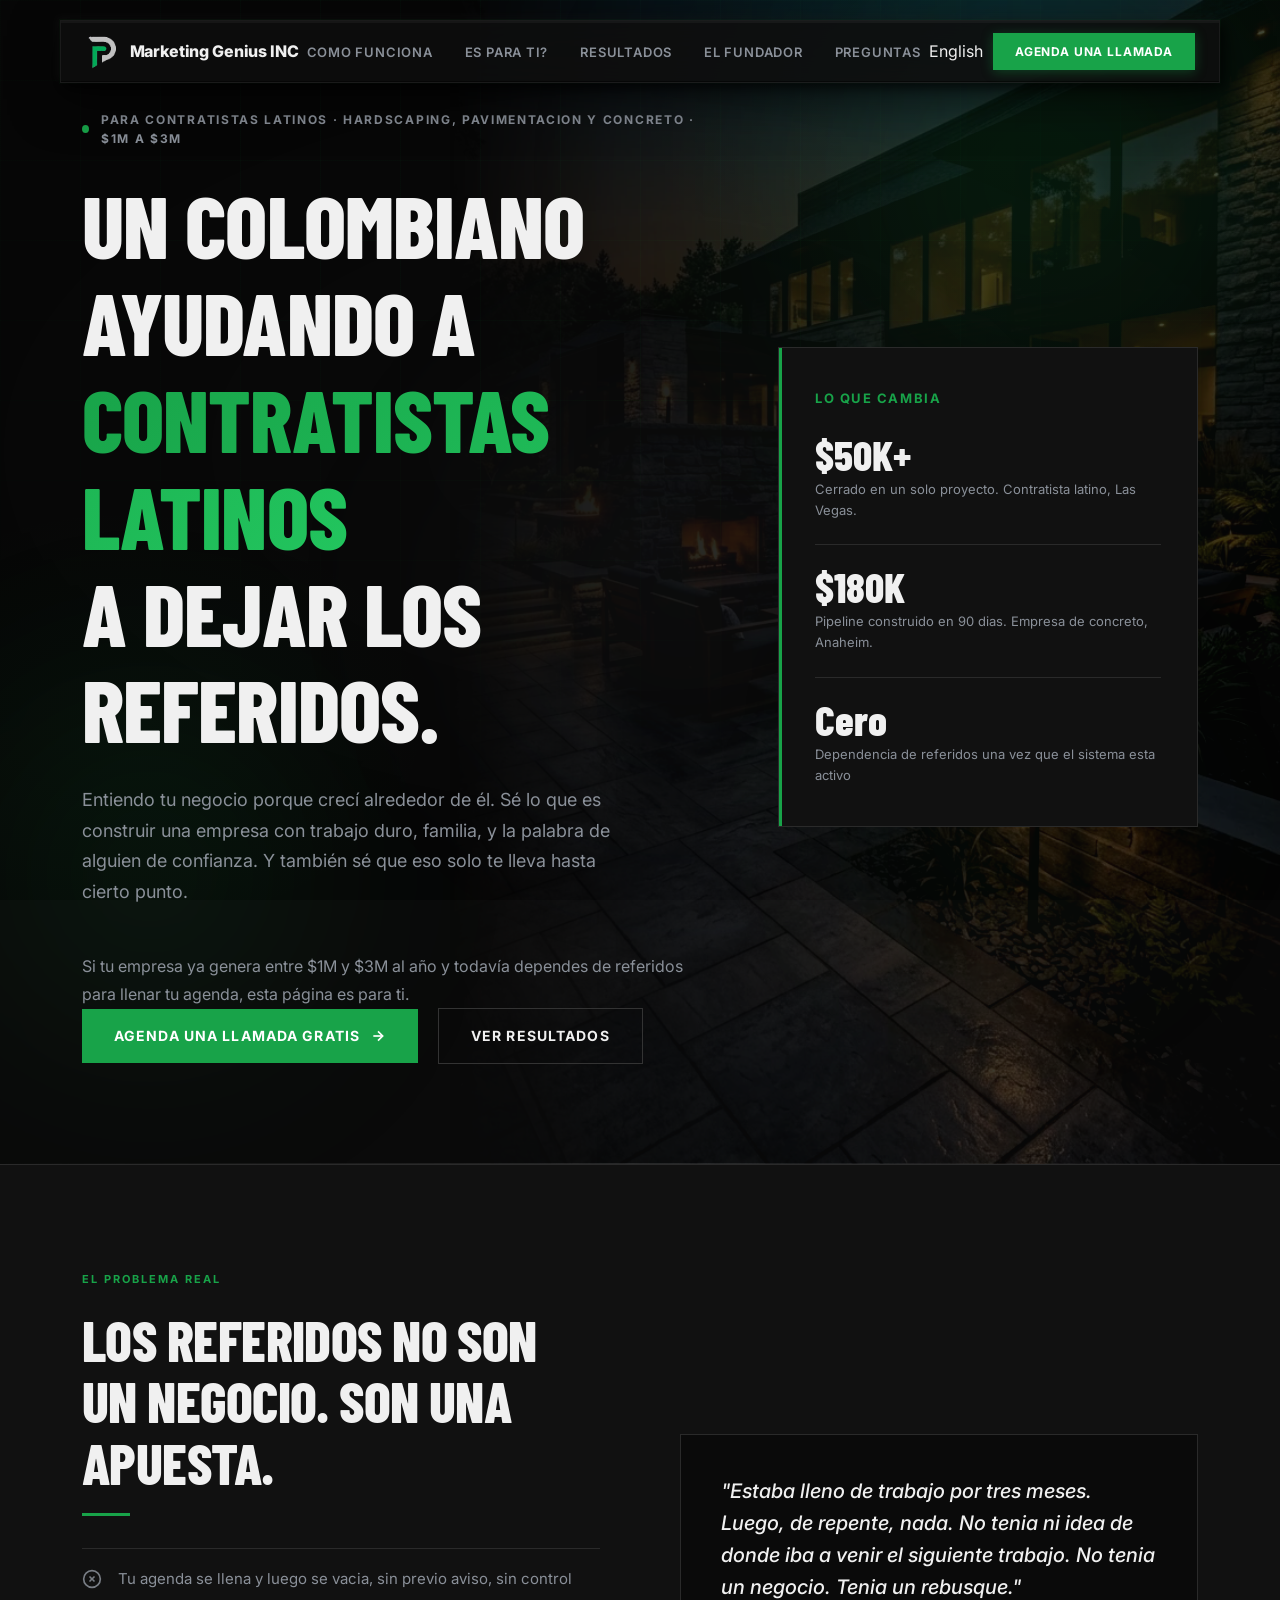
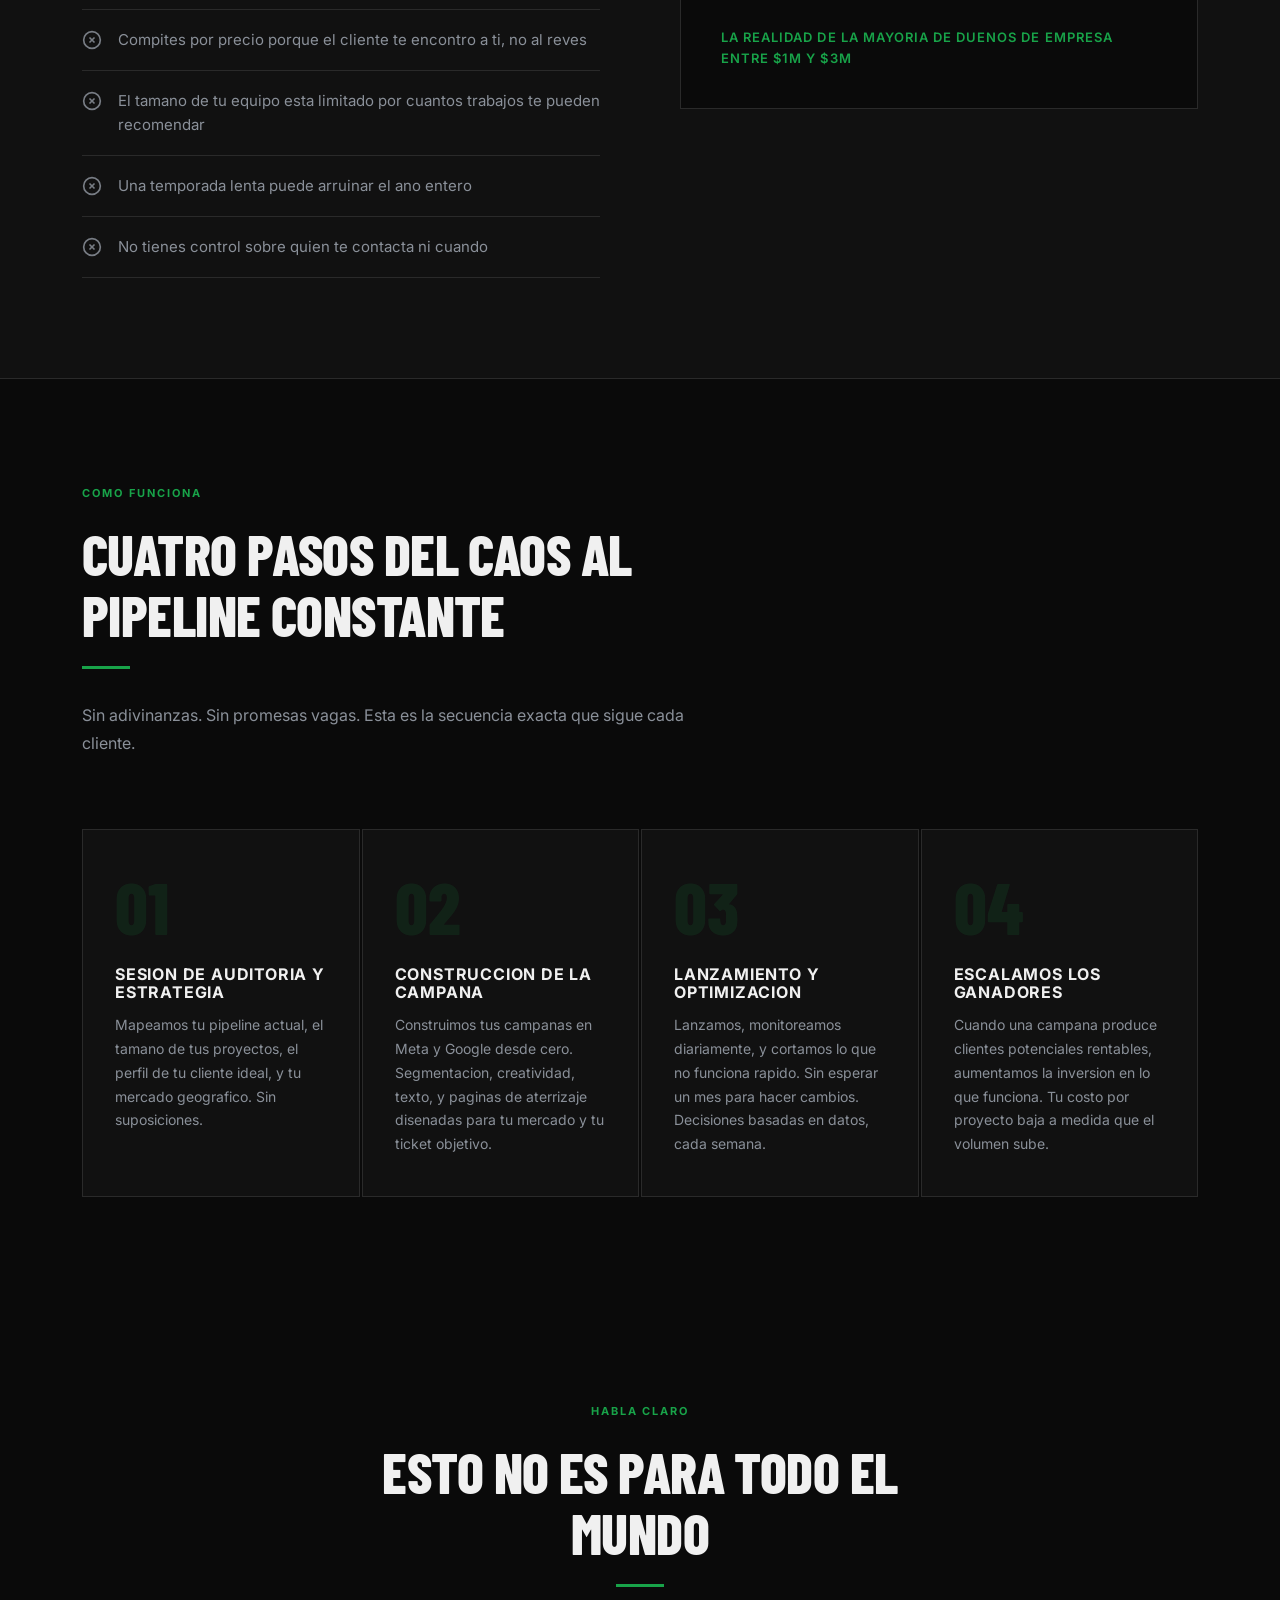
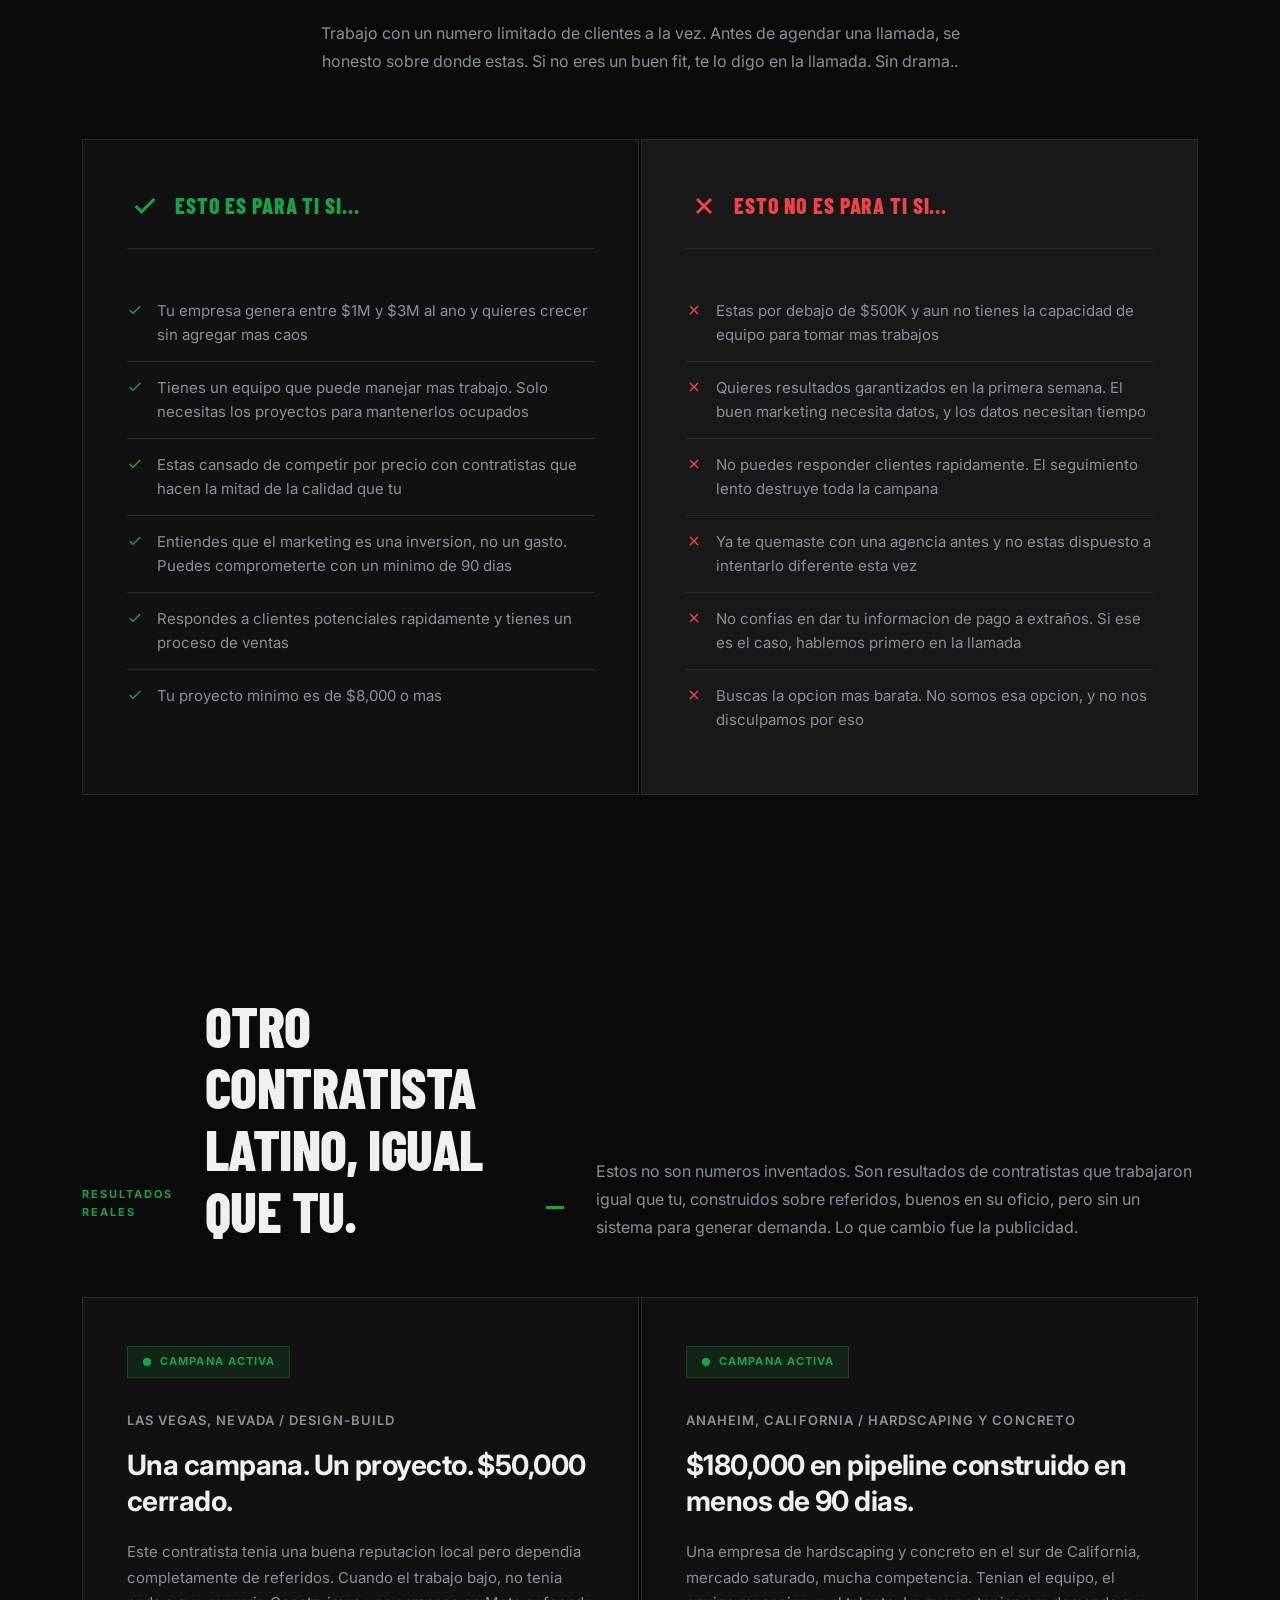
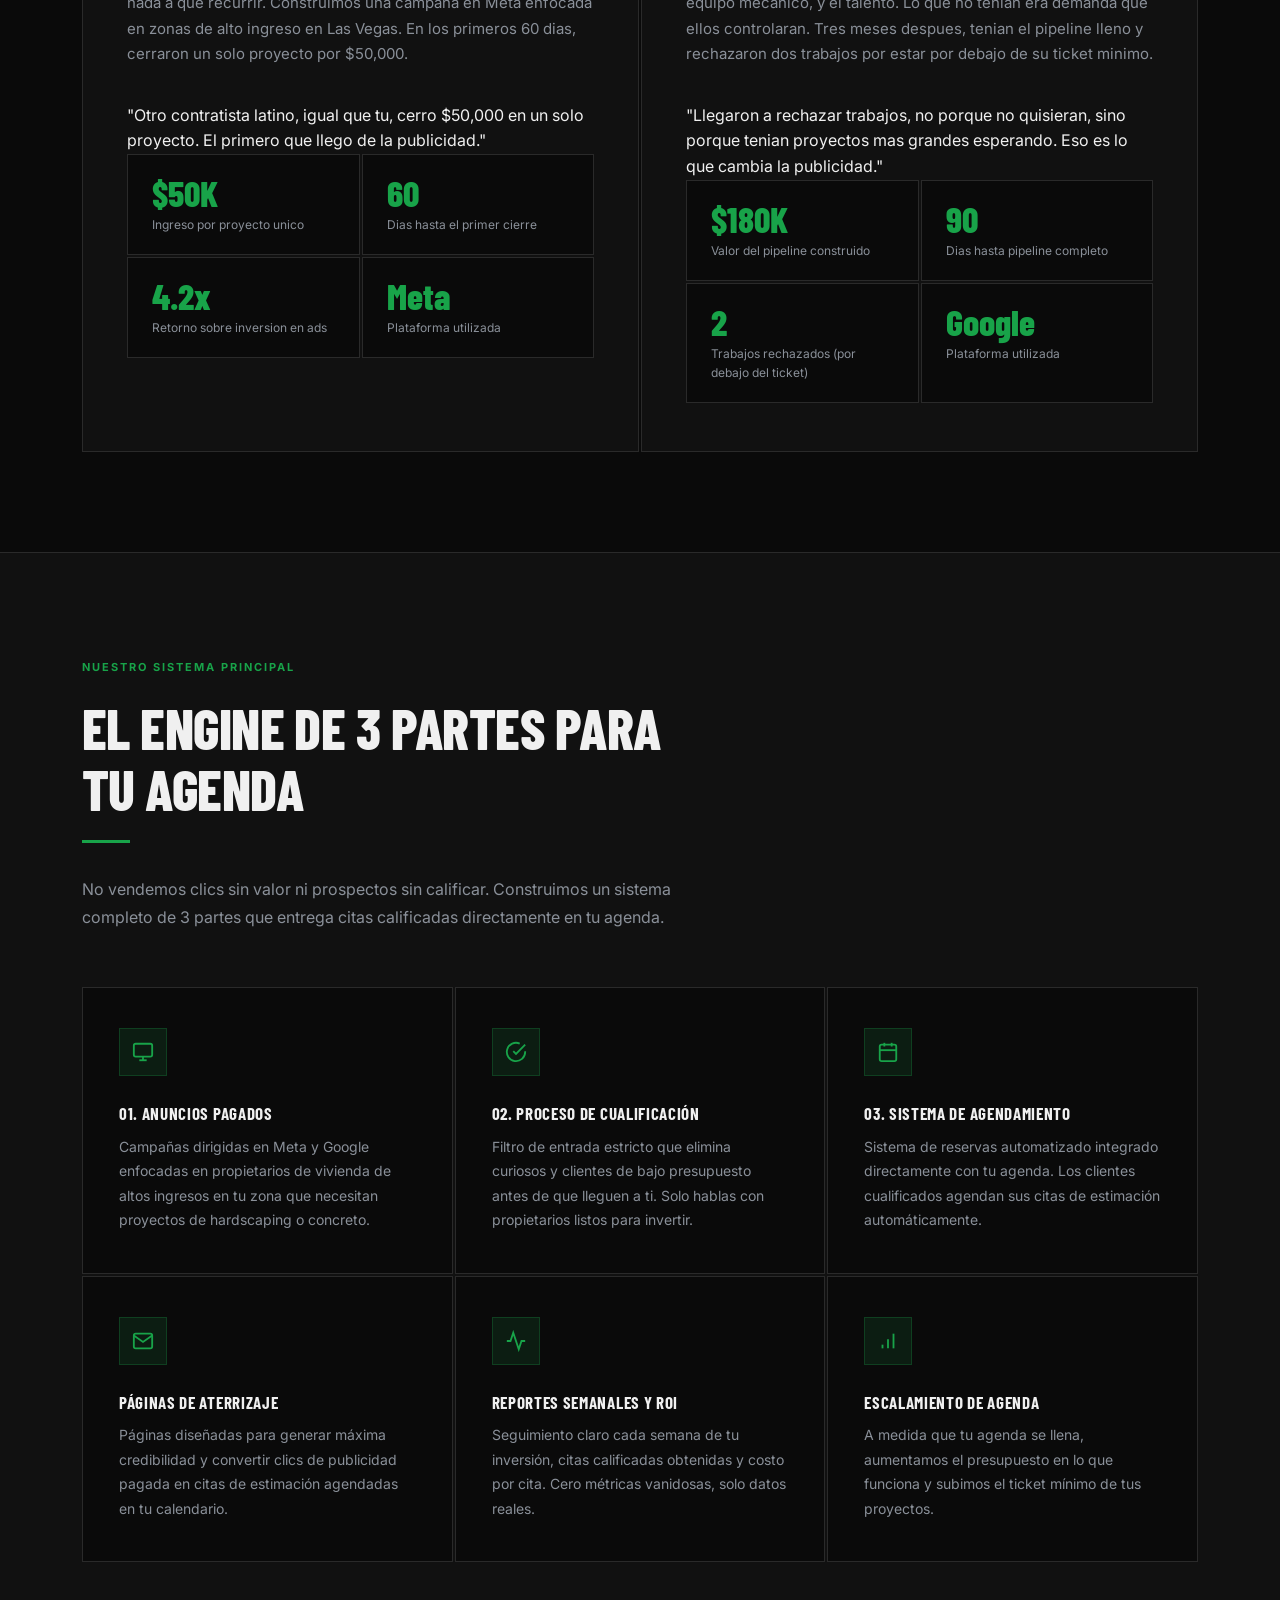
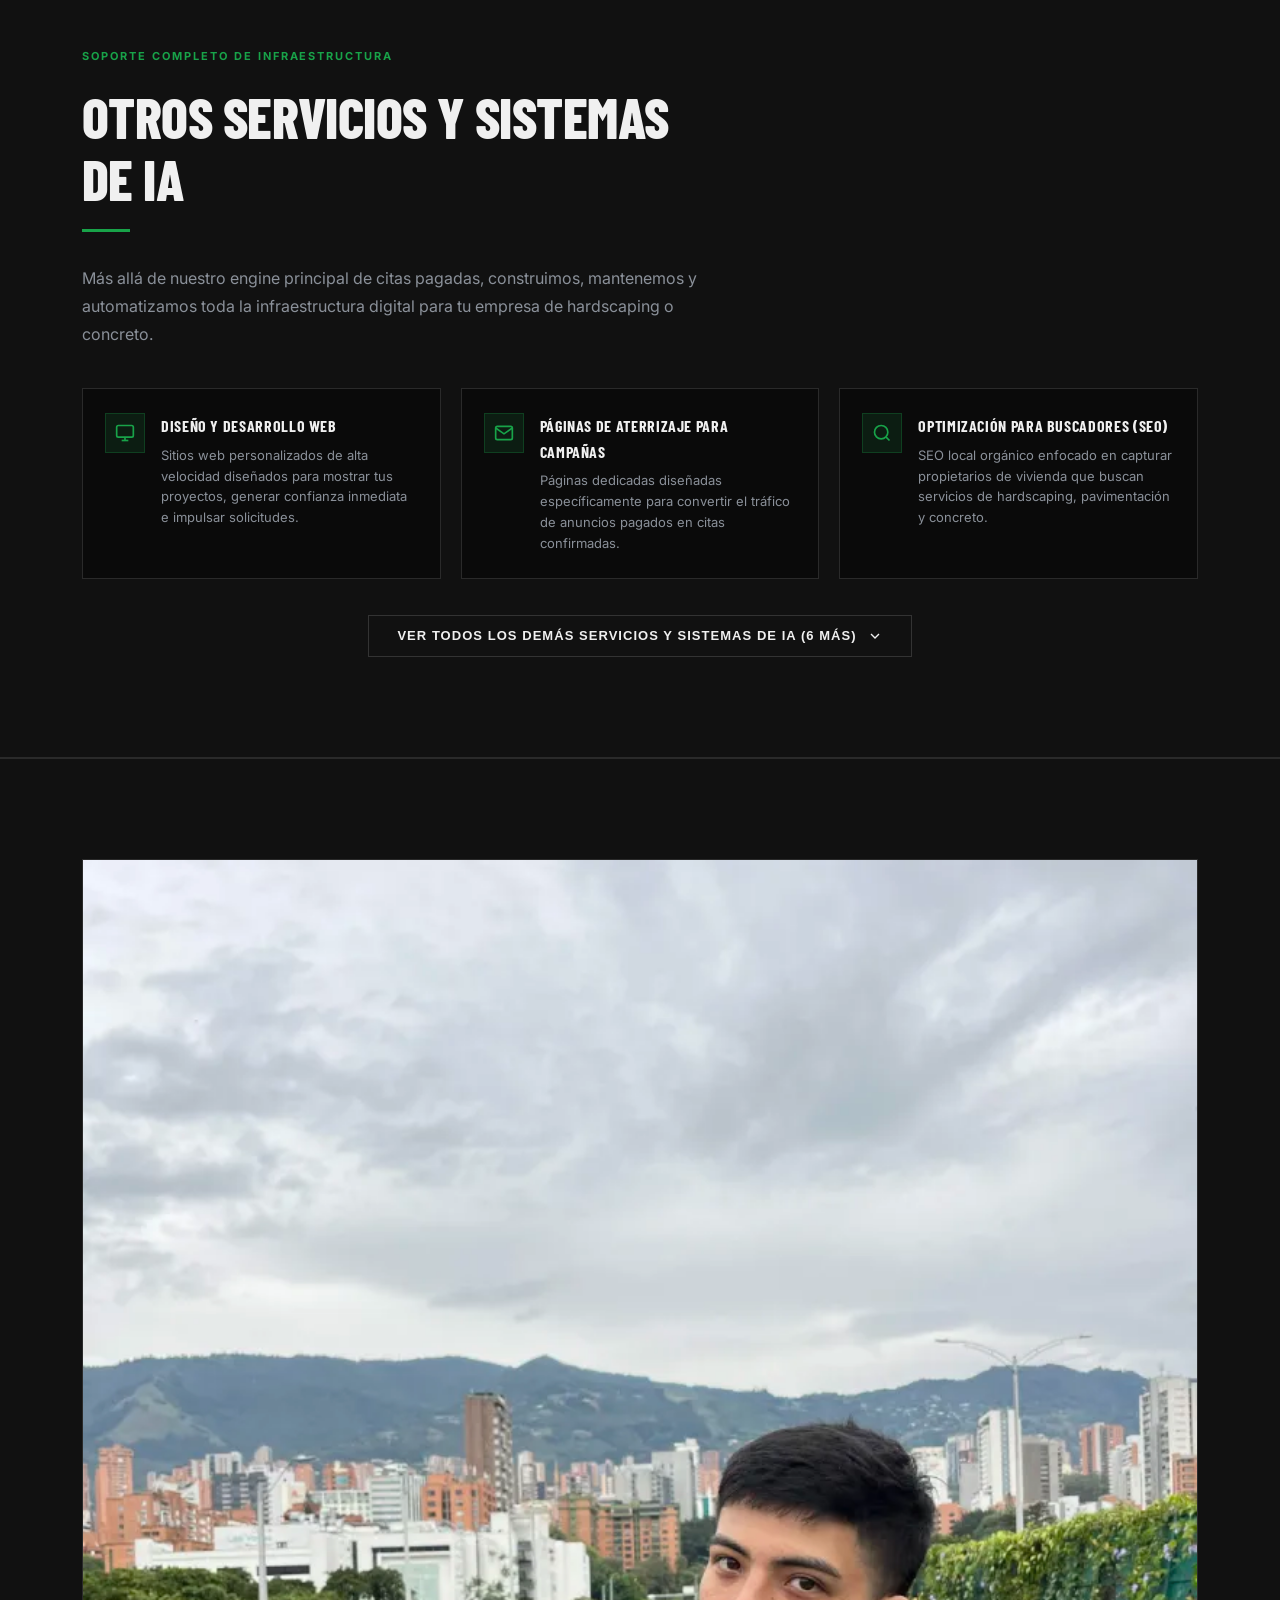
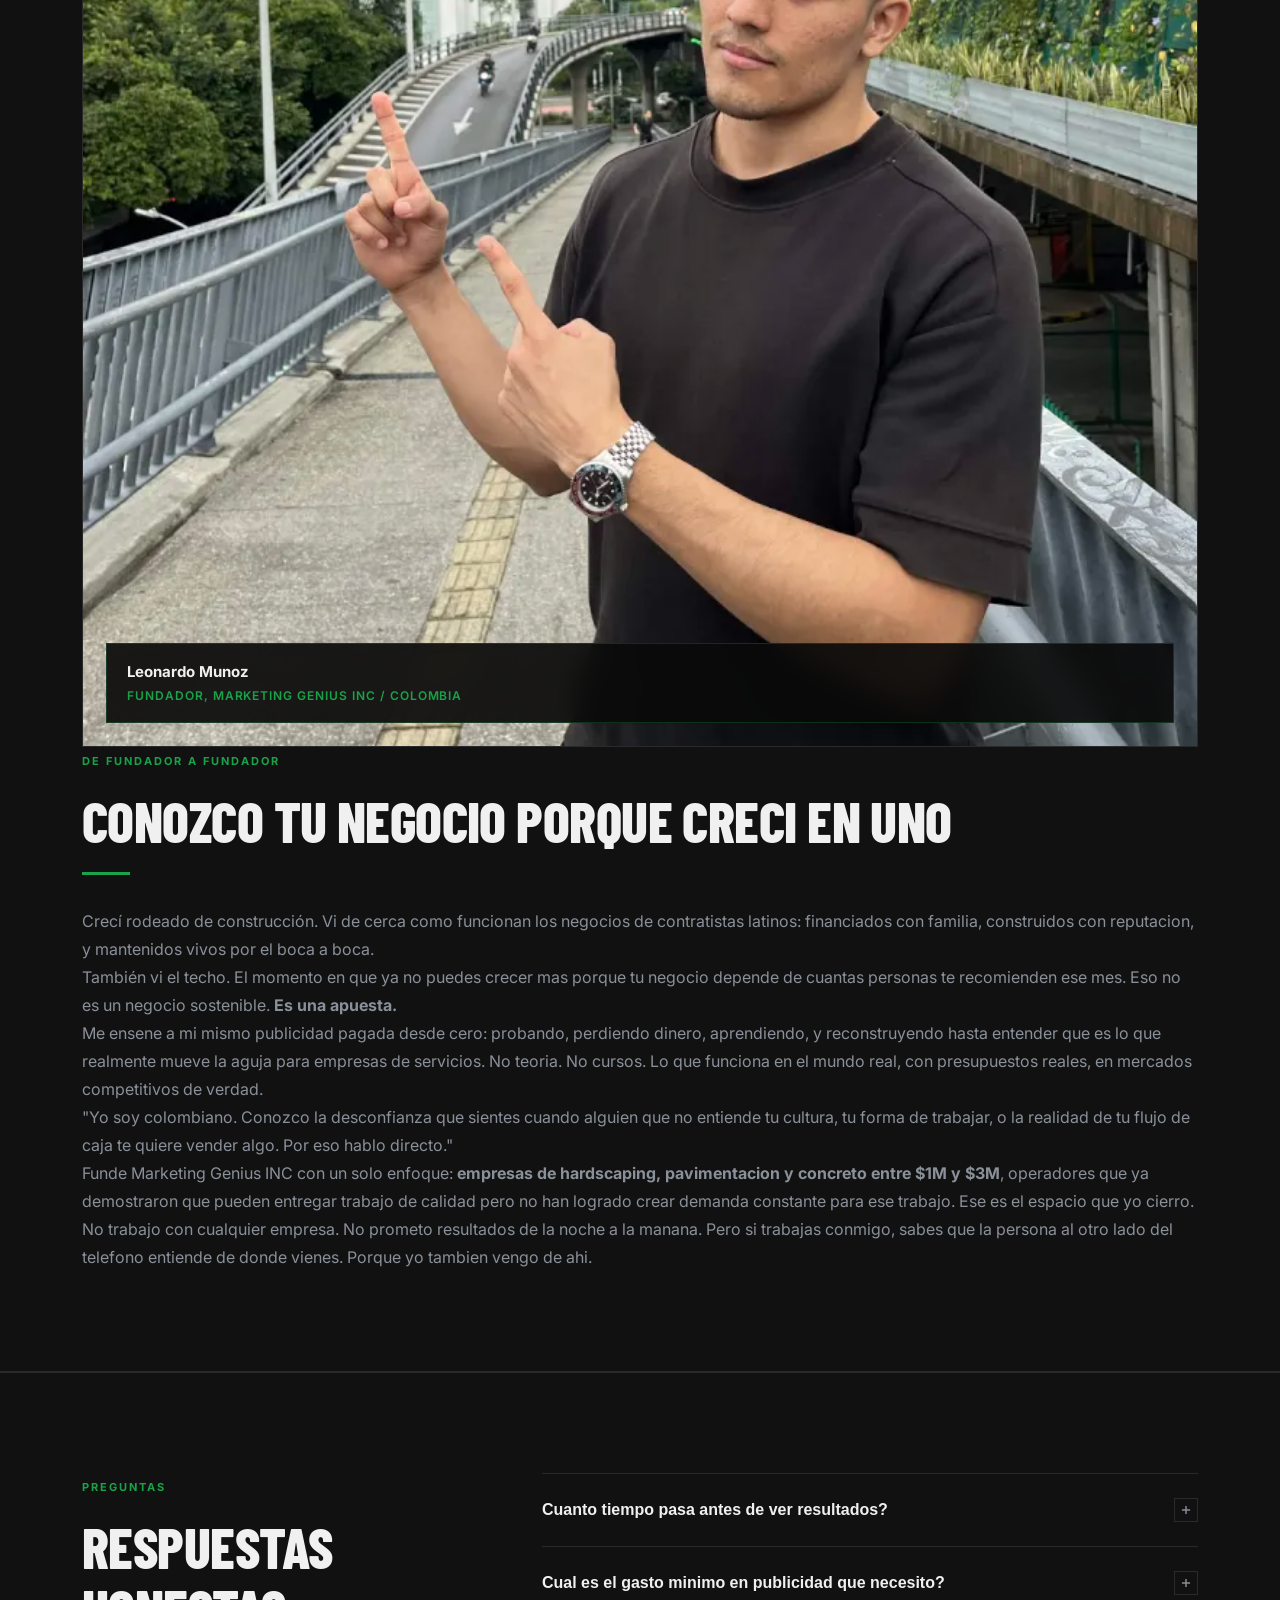
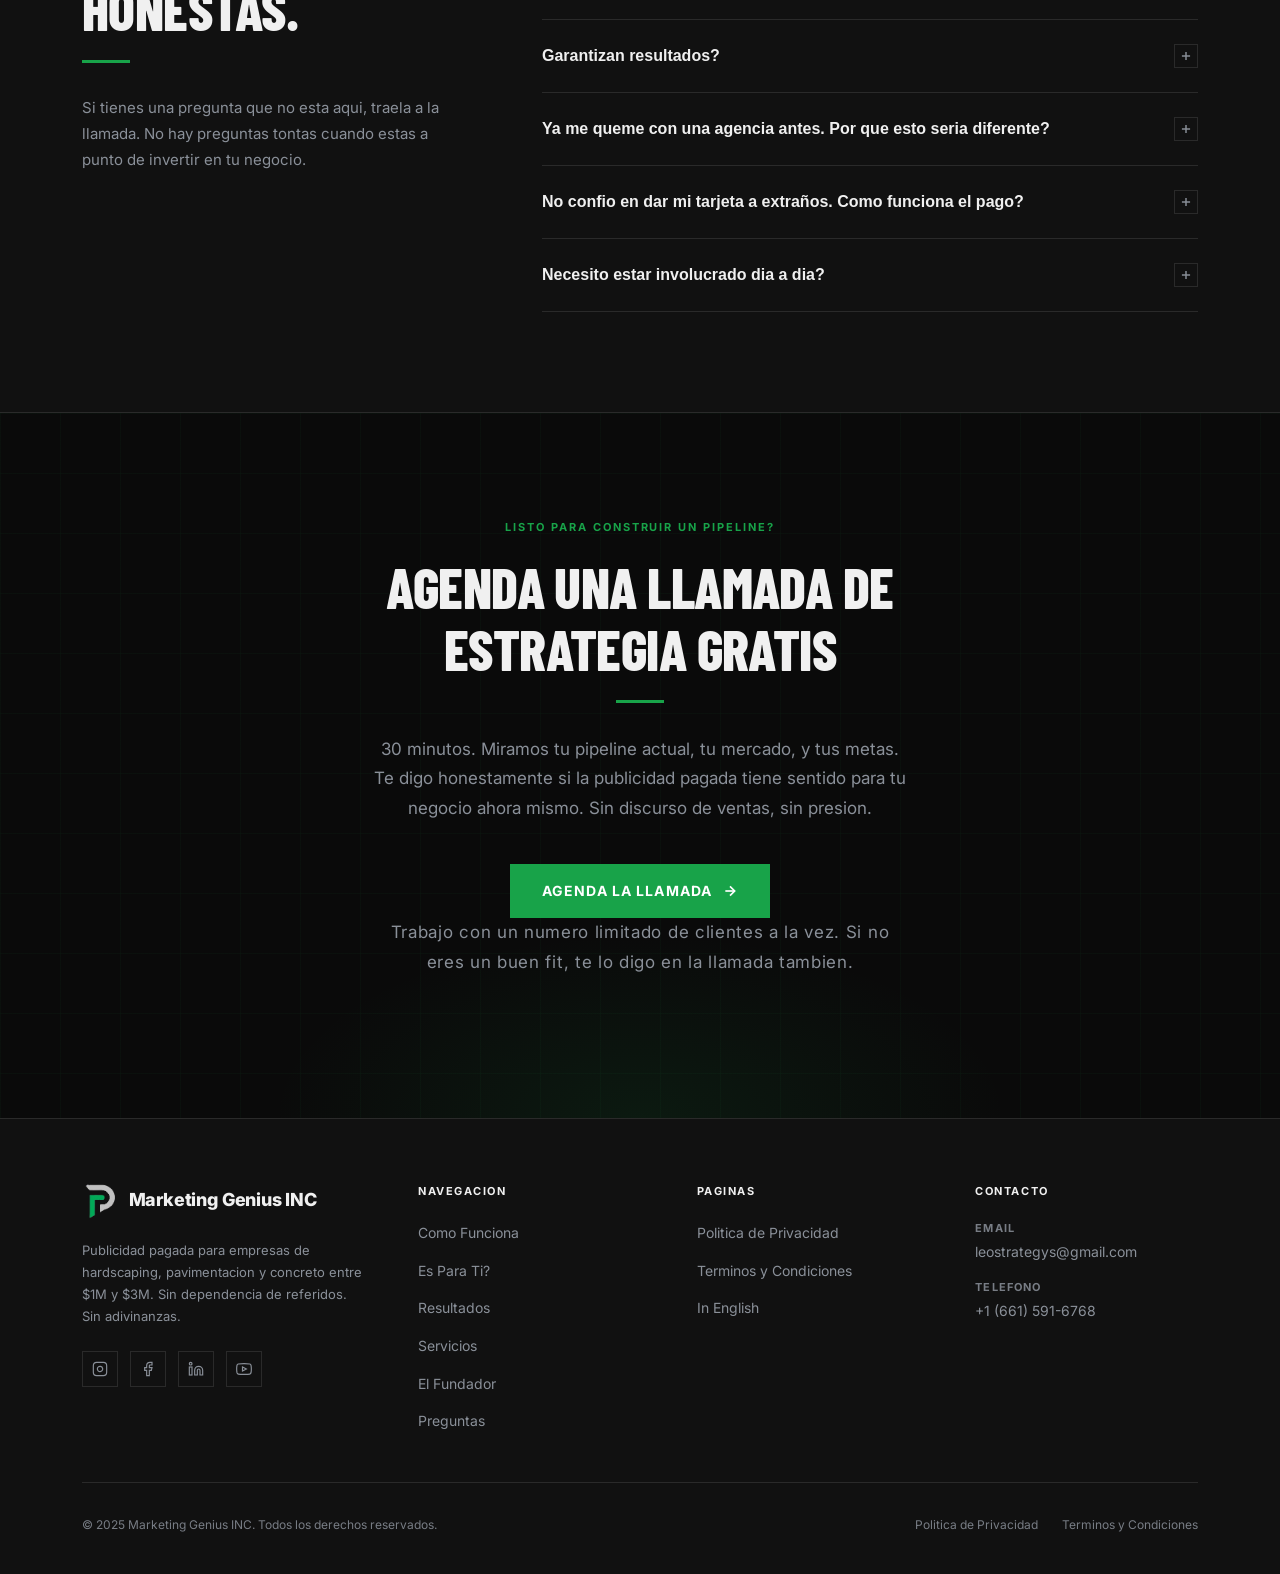
<file: latino.html>
<!DOCTYPE html>
<html lang="es">
<head>
  <meta charset="UTF-8" />
  <meta name="viewport" content="width=device-width, initial-scale=1.0" />
  <title>Marketing Genius INC | Para Contratistas Latinos de Hardscaping y Concreto</title>
  <meta name="description" content="Un colombiano ayudando a contratistas latinos a dejar de depender de referidos y construir un flujo constante de clientes con publicidad pagada. Leonardo Munoz, fundador." />
  <meta property="og:title" content="Marketing Genius INC | Para Contratistas Latinos" />
  <meta property="og:description" content="Publicidad pagada para empresas de hardscaping, pavimentacion y concreto entre $1M y $3M." />
  <meta property="og:type" content="website" />
  <link rel="preconnect" href="https://fonts.googleapis.com" />
  <link rel="preconnect" href="https://fonts.gstatic.com" crossorigin />
  <link href="https://fonts.googleapis.com/css2?family=Inter:wght@300;400;500;600;700;800;900&family=Barlow+Condensed:wght@600;700;800&display=swap" rel="stylesheet" />
  <link rel="stylesheet" href="https://unpkg.com/aos@2.3.4/dist/aos.css" />
    <link rel="icon" type="image/jpeg" href="logo.jpeg" />
  <link rel="canonical" href="https://marketinggeniusinc.com/latino.html" />
  <link rel="alternate" hreflang="en" href="https://marketinggeniusinc.com/index.html" />
  <link rel="alternate" hreflang="es" href="https://marketinggeniusinc.com/latino.html" />
  <link rel="alternate" hreflang="x-default" href="https://marketinggeniusinc.com/index.html" />
  <link rel="stylesheet" href="css/style.css" />
  <script type="application/ld+json">
  {
    "@context": "https://schema.org",
    "@type": "ProfessionalService",
    "name": "Marketing Genius INC",
    "inLanguage": "es",
    "url": "https://marketinggeniusinc.com/latino.html",
    "logo": "https://marketinggeniusinc.com/logo.jpeg",
    "image": "https://marketinggeniusinc.com/paver-patio-hero.webp",
    "description": "Agencia de publicidad pagada para contratistas latinos de hardscaping, pavimentación y concreto.",
    "telephone": "+16615916768",
    "founder": {
      "@type": "Person",
      "name": "Leonardo Muñoz"
    }
  }
  </script>

</head>
<body>

<nav id="nav" aria-label="Main navigation">
  <div class="nav-pill">
    <a href="#hero" class="nav-logo" id="nav-logo-link" aria-label="Marketing Genius INC">
      <img src="logo.jpeg" alt="Marketing Genius INC" />
      <span class="nav-logo-text">Marketing Genius INC</span>
    </a>
    <ul class="nav-links">
      <li><a href="#how" id="nav-how">Como Funciona</a></li>
      <li><a href="#fit" id="nav-fit">Es Para Ti?</a></li>
      <li><a href="#results" id="nav-results">Resultados</a></li>
      <li><a href="#founder" id="nav-founder">El Fundador</a></li>
      <li><a href="#faq" id="nav-faq">Preguntas</a></li>
    </ul>
    <div style="display:flex;align-items:center;gap:10px">
      <a href="index.html" class="nav-lang" id="nav-lang-switch">English</a>
      <a href="https://cal.com/leonardo-munoz-os2dve/30min" target="_blank" rel="noopener noreferrer" class="nav-cta" id="nav-cta-btn">Agenda una Llamada</a>
    </div>
    <button class="nav-hamburger" id="nav-hamburger" aria-label="Abrir menu" aria-expanded="false">
      <span></span><span></span><span></span>
    </button>
  </div>
</nav>

<div class="mobile-menu" id="mobile-menu" role="dialog" aria-label="Menu de navegacion">
  <button class="mobile-menu-close" id="mobile-menu-close" aria-label="Cerrar menu">
    <svg width="28" height="28" viewBox="0 0 24 24" fill="none" stroke="currentColor" stroke-width="2">
      <line x1="18" y1="6" x2="6" y2="18"/><line x1="6" y1="6" x2="18" y2="18"/>
    </svg>
  </button>
  <a href="#how" id="mobile-nav-how">Como Funciona</a>
  <a href="#fit" id="mobile-nav-fit">Es Para Ti?</a>
  <a href="#results" id="mobile-nav-results">Resultados</a>
  <a href="#founder" id="mobile-nav-founder">El Fundador</a>
  <a href="#faq" id="mobile-nav-faq">Preguntas</a>
  <a href="https://cal.com/leonardo-munoz-os2dve/30min" target="_blank" rel="noopener noreferrer" class="btn-primary" id="mobile-nav-cta">Agenda una Llamada</a>
</div>

<!-- HERO -->
<section id="hero">
  <div class="hero-bg">
    <div class="hero-paver-overlay">
      <img src="paver-patio-hero.webp" fetchpriority="high" alt="Artesanía de Hardscaping y Concreto" class="hero-paver-img" />
    </div>
    <div class="hero-bg-grid"></div>
    <div class="orb orb-green-1"></div>
    <div class="orb orb-green-2"></div>
    <div class="orb orb-gray"></div>
    <div class="orb orb-accent"></div>
    <div class="hero-bg-line"></div>
  </div>
  <div class="container">
    <div class="hero-inner">
      <div class="hero-left">
        <div class="hero-eyebrow">
          <div class="hero-eyebrow-dot"></div>
          <span class="hero-eyebrow-text">Para contratistas latinos · Hardscaping, pavimentacion y concreto · $1M a $3M</span>
        </div>
        <h1 class="hero-title">Un Colombiano<br/>Ayudando a<br/><span class="accent">Contratistas Latinos</span><br/>a Dejar los Referidos.</h1>
        <p class="hero-subtitle">Entiendo tu negocio porque crecí alrededor de él. Sé lo que es construir una empresa con trabajo duro, familia, y la palabra de alguien de confianza. Y también sé que eso solo te lleva hasta cierto punto.</p>
        <p class="hero-subtitle-note">Si tu empresa ya genera entre $1M y $3M al año y todavía dependes de referidos para llenar tu agenda, esta página es para ti.</p>
        <div class="hero-actions">
          <a href="https://cal.com/leonardo-munoz-os2dve/30min" target="_blank" rel="noopener noreferrer" class="btn-primary" id="hero-cta-primary">Agenda una Llamada Gratis
            <svg width="16" height="16" viewBox="0 0 24 24" fill="none" stroke="currentColor" stroke-width="2.5"><line x1="5" y1="12" x2="19" y2="12"/><polyline points="12 5 19 12 12 19"/></svg>
          </a>
          <a href="#results" class="btn-secondary" id="hero-cta-results">Ver Resultados</a>
        </div>
      </div>
      <div class="hero-right">
        <div class="hero-card">
          <div class="hero-card-title">Lo Que Cambia</div>
          <div class="hero-stat">
            <div class="hero-stat-value">$50K+</div>
            <div class="hero-stat-label">Cerrado en un solo proyecto. Contratista latino, Las Vegas.</div>
          </div>
          <div class="hero-stat-divider"></div>
          <div class="hero-stat">
            <div class="hero-stat-value">$180K</div>
            <div class="hero-stat-label">Pipeline construido en 90 dias. Empresa de concreto, Anaheim.</div>
          </div>
          <div class="hero-stat-divider"></div>
          <div class="hero-stat">
            <div class="hero-stat-value">Cero</div>
            <div class="hero-stat-label">Dependencia de referidos una vez que el sistema esta activo</div>
          </div>
        </div>
      </div>

      
    </div>
  </div>
</section>

<section id="problem">
  <div class="container">
    <div class="problem-grid">
      <div class="problem-left">
        <span class="section-label">El Problema Real</span>
        <h2>Los Referidos No Son un Negocio. Son una Apuesta.</h2>
        <div class="divider"></div>
        <ul class="problem-list" id="problem-list">
          <li><svg class="icon" viewBox="0 0 24 24" fill="none" stroke="currentColor" stroke-width="2"><circle cx="12" cy="12" r="10"/><line x1="15" y1="9" x2="9" y2="15"/><line x1="9" y1="9" x2="15" y2="15"/></svg>Tu agenda se llena y luego se vacia, sin previo aviso, sin control</li>
          <li><svg class="icon" viewBox="0 0 24 24" fill="none" stroke="currentColor" stroke-width="2"><circle cx="12" cy="12" r="10"/><line x1="15" y1="9" x2="9" y2="15"/><line x1="9" y1="9" x2="15" y2="15"/></svg>Compites por precio porque el cliente te encontro a ti, no al reves</li>
          <li><svg class="icon" viewBox="0 0 24 24" fill="none" stroke="currentColor" stroke-width="2"><circle cx="12" cy="12" r="10"/><line x1="15" y1="9" x2="9" y2="15"/><line x1="9" y1="9" x2="15" y2="15"/></svg>El tamano de tu equipo esta limitado por cuantos trabajos te pueden recomendar</li>
          <li><svg class="icon" viewBox="0 0 24 24" fill="none" stroke="currentColor" stroke-width="2"><circle cx="12" cy="12" r="10"/><line x1="15" y1="9" x2="9" y2="15"/><line x1="9" y1="9" x2="15" y2="15"/></svg>Una temporada lenta puede arruinar el ano entero</li>
          <li><svg class="icon" viewBox="0 0 24 24" fill="none" stroke="currentColor" stroke-width="2"><circle cx="12" cy="12" r="10"/><line x1="15" y1="9" x2="9" y2="15"/><line x1="9" y1="9" x2="15" y2="15"/></svg>No tienes control sobre quien te contacta ni cuando</li>
        </ul>
      </div>
      <div class="problem-right" data-aos="fade-left" data-aos-duration="700">
        <blockquote class="problem-quote">"Estaba lleno de trabajo por tres meses. Luego, de repente, nada. No tenia ni idea de donde iba a venir el siguiente trabajo. No tenia un negocio. Tenia un rebusque."</blockquote>
        <div class="problem-attribution">La realidad de la mayoria de duenos de empresa entre $1M y $3M</div>
      </div>

      
    </div>
  </div>
</section>

<section id="how">
  <div class="container">
    <div class="how-header" data-aos="fade-up" data-aos-duration="600">
      <span class="section-label">Como Funciona</span>
      <h2>Cuatro Pasos del Caos al Pipeline Constante</h2>
      <div class="divider"></div>
      <p>Sin adivinanzas. Sin promesas vagas. Esta es la secuencia exacta que sigue cada cliente.</p>
    </div>
    <div class="how-steps">
      <div class="how-step" data-aos="fade-up" data-aos-duration="600" data-aos-delay="0">
        <div class="how-step-num">01</div>
        <h4>Sesion de Auditoria y Estrategia</h4>
        <p>Mapeamos tu pipeline actual, el tamano de tus proyectos, el perfil de tu cliente ideal, y tu mercado geografico. Sin suposiciones.</p>
      </div>
      <div class="how-step" data-aos="fade-up" data-aos-duration="600" data-aos-delay="100">
        <div class="how-step-num">02</div>
        <h4>Construccion de la Campana</h4>
        <p>Construimos tus campanas en Meta y Google desde cero. Segmentacion, creatividad, texto, y paginas de aterrizaje disenadas para tu mercado y tu ticket objetivo.</p>
      </div>
      <div class="how-step" data-aos="fade-up" data-aos-duration="600" data-aos-delay="200">
        <div class="how-step-num">03</div>
        <h4>Lanzamiento y Optimizacion</h4>
        <p>Lanzamos, monitoreamos diariamente, y cortamos lo que no funciona rapido. Sin esperar un mes para hacer cambios. Decisiones basadas en datos, cada semana.</p>
      </div>
      <div class="how-step" data-aos="fade-up" data-aos-duration="600" data-aos-delay="300">
        <div class="how-step-num">04</div>
        <h4>Escalamos los Ganadores</h4>
        <p>Cuando una campana produce clientes potenciales rentables, aumentamos la inversion en lo que funciona. Tu costo por proyecto baja a medida que el volumen sube.</p>
      </div>

      
    </div>
  </div>
</section>

<section id="fit">
  <div class="container">
    <div class="fit-header" data-aos="fade-up" data-aos-duration="600">
      <span class="section-label">Habla Claro</span>
      <h2>Esto No Es Para Todo El Mundo</h2>
      <div class="divider centered"></div>
      <p>Trabajo con un numero limitado de clientes a la vez. Antes de agendar una llamada, se honesto sobre donde estas. Si no eres un buen fit, te lo digo en la llamada. Sin drama..</p>
    </div>
    <div class="fit-grid">
      <div class="fit-col good" data-aos="fade-right" data-aos-duration="600">
        <div class="fit-col-header">
          <div class="fit-col-icon"><svg viewBox="0 0 24 24" fill="none" stroke="currentColor" stroke-width="2.5"><polyline points="20 6 9 17 4 12"/></svg></div>
          <div class="fit-col-title">Esto Es Para Ti Si...</div>
        </div>
        <ul class="fit-list">
          <li><svg viewBox="0 0 24 24" fill="none" stroke="currentColor" stroke-width="2"><polyline points="20 6 9 17 4 12"/></svg>Tu empresa genera entre $1M y $3M al ano y quieres crecer sin agregar mas caos</li>
          <li><svg viewBox="0 0 24 24" fill="none" stroke="currentColor" stroke-width="2"><polyline points="20 6 9 17 4 12"/></svg>Tienes un equipo que puede manejar mas trabajo. Solo necesitas los proyectos para mantenerlos ocupados</li>
          <li><svg viewBox="0 0 24 24" fill="none" stroke="currentColor" stroke-width="2"><polyline points="20 6 9 17 4 12"/></svg>Estas cansado de competir por precio con contratistas que hacen la mitad de la calidad que tu</li>
          <li><svg viewBox="0 0 24 24" fill="none" stroke="currentColor" stroke-width="2"><polyline points="20 6 9 17 4 12"/></svg>Entiendes que el marketing es una inversion, no un gasto. Puedes comprometerte con un minimo de 90 dias</li>
          <li><svg viewBox="0 0 24 24" fill="none" stroke="currentColor" stroke-width="2"><polyline points="20 6 9 17 4 12"/></svg>Respondes a clientes potenciales rapidamente y tienes un proceso de ventas</li>
          <li><svg viewBox="0 0 24 24" fill="none" stroke="currentColor" stroke-width="2"><polyline points="20 6 9 17 4 12"/></svg>Tu proyecto minimo es de $8,000 o mas</li>
        </ul>
      </div>
      <div class="fit-col bad" data-aos="fade-left" data-aos-duration="600">
        <div class="fit-col-header">
          <div class="fit-col-icon"><svg viewBox="0 0 24 24" fill="none" stroke="currentColor" stroke-width="2.5"><line x1="18" y1="6" x2="6" y2="18"/><line x1="6" y1="6" x2="18" y2="18"/></svg></div>
          <div class="fit-col-title">Esto No Es Para Ti Si...</div>
        </div>
        <ul class="fit-list">
          <li><svg viewBox="0 0 24 24" fill="none" stroke="currentColor" stroke-width="2"><line x1="18" y1="6" x2="6" y2="18"/><line x1="6" y1="6" x2="18" y2="18"/></svg>Estas por debajo de $500K y aun no tienes la capacidad de equipo para tomar mas trabajos</li>
          <li><svg viewBox="0 0 24 24" fill="none" stroke="currentColor" stroke-width="2"><line x1="18" y1="6" x2="6" y2="18"/><line x1="6" y1="6" x2="18" y2="18"/></svg>Quieres resultados garantizados en la primera semana. El buen marketing necesita datos, y los datos necesitan tiempo</li>
          <li><svg viewBox="0 0 24 24" fill="none" stroke="currentColor" stroke-width="2"><line x1="18" y1="6" x2="6" y2="18"/><line x1="6" y1="6" x2="18" y2="18"/></svg>No puedes responder clientes rapidamente. El seguimiento lento destruye toda la campana</li>
          <li><svg viewBox="0 0 24 24" fill="none" stroke="currentColor" stroke-width="2"><line x1="18" y1="6" x2="6" y2="18"/><line x1="6" y1="6" x2="18" y2="18"/></svg>Ya te quemaste con una agencia antes y no estas dispuesto a intentarlo diferente esta vez</li>
          <li><svg viewBox="0 0 24 24" fill="none" stroke="currentColor" stroke-width="2"><line x1="18" y1="6" x2="6" y2="18"/><line x1="6" y1="6" x2="18" y2="18"/></svg>No confias en dar tu informacion de pago a extraños. Si ese es el caso, hablemos primero en la llamada</li>
          <li><svg viewBox="0 0 24 24" fill="none" stroke="currentColor" stroke-width="2"><line x1="18" y1="6" x2="6" y2="18"/><line x1="6" y1="6" x2="18" y2="18"/></svg>Buscas la opcion mas barata. No somos esa opcion, y no nos disculpamos por eso</li>
        </ul>
      </div>

      
    </div>
  </div>
</section>

<section id="results">
  <div class="container">
    <div class="results-header" data-aos="fade-up" data-aos-duration="600">
      <span class="section-label">Resultados Reales</span>
      <h2>Otro Contratista Latino, Igual Que Tu.</h2>
      <div class="divider"></div>
      <p>Estos no son numeros inventados. Son resultados de contratistas que trabajaron igual que tu, construidos sobre referidos, buenos en su oficio, pero sin un sistema para generar demanda. Lo que cambio fue la publicidad.</p>
    </div>
    <div class="case-studies">
      <div class="case-study" data-aos="fade-up" data-aos-duration="600" data-aos-delay="0">
        <div class="case-study-tag">
          <svg width="10" height="10" viewBox="0 0 24 24" fill="currentColor"><circle cx="12" cy="12" r="10"/></svg>
          Campana Activa
        </div>
        <div class="case-study-location">Las Vegas, Nevada / Design-Build</div>
        <h3>Una campana. Un proyecto. $50,000 cerrado.</h3>
        <p class="case-study-desc">Este contratista tenia una buena reputacion local pero dependia completamente de referidos. Cuando el trabajo bajo, no tenia nada a que recurrir. Construimos una campana en Meta enfocada en zonas de alto ingreso en Las Vegas. En los primeros 60 dias, cerraron un solo proyecto por $50,000.</p>
        <div class="case-study-quote">"Otro contratista latino, igual que tu, cerro $50,000 en un solo proyecto. El primero que llego de la publicidad."</div>
        <div class="case-study-stats">
          <div class="case-stat"><div class="case-stat-value">$50K</div><div class="case-stat-label">Ingreso por proyecto unico</div></div>
          <div class="case-stat"><div class="case-stat-value">60</div><div class="case-stat-label">Dias hasta el primer cierre</div></div>
          <div class="case-stat"><div class="case-stat-value">4.2x</div><div class="case-stat-label">Retorno sobre inversion en ads</div></div>
          <div class="case-stat"><div class="case-stat-value">Meta</div><div class="case-stat-label">Plataforma utilizada</div></div>
        </div>
      </div>
      <div class="case-study" data-aos="fade-up" data-aos-duration="600" data-aos-delay="150">
        <div class="case-study-tag">
          <svg width="10" height="10" viewBox="0 0 24 24" fill="currentColor"><circle cx="12" cy="12" r="10"/></svg>
          Campana Activa
        </div>
        <div class="case-study-location">Anaheim, California / Hardscaping y Concreto</div>
        <h3>$180,000 en pipeline construido en menos de 90 dias.</h3>
        <p class="case-study-desc">Una empresa de hardscaping y concreto en el sur de California, mercado saturado, mucha competencia. Tenian el equipo, el equipo mecanico, y el talento. Lo que no tenian era demanda que ellos controlaran. Tres meses despues, tenian el pipeline lleno y rechazaron dos trabajos por estar por debajo de su ticket minimo.</p>
        <div class="case-study-quote">"Llegaron a rechazar trabajos, no porque no quisieran, sino porque tenian proyectos mas grandes esperando. Eso es lo que cambia la publicidad."</div>
        <div class="case-study-stats">
          <div class="case-stat"><div class="case-stat-value">$180K</div><div class="case-stat-label">Valor del pipeline construido</div></div>
          <div class="case-stat"><div class="case-stat-value">90</div><div class="case-stat-label">Dias hasta pipeline completo</div></div>
          <div class="case-stat"><div class="case-stat-value">2</div><div class="case-stat-label">Trabajos rechazados (por debajo del ticket)</div></div>
          <div class="case-stat"><div class="case-stat-value">Google</div><div class="case-stat-label">Plataforma utilizada</div></div>
        </div>
      </div>

      
    </div>
  </div>
</section>

<section id="services">
  <div class="container">
    <div style="max-width:640px" data-aos="fade-up" data-aos-duration="600">
      <span class="section-label">Nuestro Sistema Principal</span>
      <h2>El Engine de 3 Partes para Tu Agenda</h2>
      <div class="divider"></div>
      <p>No vendemos clics sin valor ni prospectos sin calificar. Construimos un sistema completo de 3 partes que entrega citas calificadas directamente en tu agenda.</p>
    </div>
    <div class="services-grid">
      <div class="service-card" data-aos="fade-up" data-aos-duration="600" data-aos-delay="0">
        <div class="service-icon"><svg viewBox="0 0 24 24" fill="none" stroke="currentColor" stroke-width="2"><rect x="2" y="3" width="20" height="14" rx="2"/><line x1="8" y1="21" x2="16" y2="21"/><line x1="12" y1="17" x2="12" y2="21"/></svg></div>
        <h4>01. Anuncios Pagados</h4>
        <p>Campañas dirigidas en Meta y Google enfocadas en propietarios de vivienda de altos ingresos en tu zona que necesitan proyectos de hardscaping o concreto.</p>
      </div>
      <div class="service-card" data-aos="fade-up" data-aos-duration="600" data-aos-delay="100">
        <div class="service-icon"><svg viewBox="0 0 24 24" fill="none" stroke="currentColor" stroke-width="2"><path d="M22 11.08V12a10 10 0 1 1-5.93-9.14"/><polyline points="22 4 12 14.01 9 11.01"/></svg></div>
        <h4>02. Proceso de Cualificación</h4>
        <p>Filtro de entrada estricto que elimina curiosos y clientes de bajo presupuesto antes de que lleguen a ti. Solo hablas con propietarios listos para invertir.</p>
      </div>
      <div class="service-card" data-aos="fade-up" data-aos-duration="600" data-aos-delay="200">
        <div class="service-icon"><svg viewBox="0 0 24 24" fill="none" stroke="currentColor" stroke-width="2"><rect x="3" y="4" width="18" height="18" rx="2" ry="2"/><line x1="16" y1="2" x2="16" y2="6"/><line x1="8" y1="2" x2="8" y2="6"/><line x1="3" y1="10" x2="21" y2="10"/></svg></div>
        <h4>03. Sistema de Agendamiento</h4>
        <p>Sistema de reservas automatizado integrado directamente con tu agenda. Los clientes cualificados agendan sus citas de estimación automáticamente.</p>
      </div>
      <div class="service-card" data-aos="fade-up" data-aos-duration="600" data-aos-delay="0">
        <div class="service-icon"><svg viewBox="0 0 24 24" fill="none" stroke="currentColor" stroke-width="2"><path d="M4 4h16c1.1 0 2 .9 2 2v12c0 1.1-.9 2-2 2H4c-1.1 0-2-.9-2-2V6c0-1.1.9-2 2-2z"/><polyline points="22,6 12,13 2,6"/></svg></div>
        <h4>Páginas de Aterrizaje</h4>
        <p>Páginas diseñadas para generar máxima credibilidad y convertir clics de publicidad pagada en citas de estimación agendadas en tu calendario.</p>
      </div>
      <div class="service-card" data-aos="fade-up" data-aos-duration="600" data-aos-delay="100">
        <div class="service-icon"><svg viewBox="0 0 24 24" fill="none" stroke="currentColor" stroke-width="2"><polyline points="22 12 18 12 15 21 9 3 6 12 2 12"/></svg></div>
        <h4>Reportes Semanales y ROI</h4>
        <p>Seguimiento claro cada semana de tu inversión, citas calificadas obtenidas y costo por cita. Cero métricas vanidosas, solo datos reales.</p>
      </div>
      <div class="service-card" data-aos="fade-up" data-aos-duration="600" data-aos-delay="200">
        <div class="service-icon"><svg viewBox="0 0 24 24" fill="none" stroke="currentColor" stroke-width="2"><line x1="12" y1="20" x2="12" y2="10"/><line x1="18" y1="20" x2="18" y2="4"/><line x1="6" y1="20" x2="6" y2="16"/></svg></div>
        <h4>Escalamiento de Agenda</h4>
        <p>A medida que tu agenda se llena, aumentamos el presupuesto en lo que funciona y subimos el ticket mínimo de tus proyectos.</p>
      </div>
    </div>

    <!-- SERVICIOS ADICIONALES Y SISTEMAS DE IA -->
    <div class="other-services-wrap" style="margin-top: 80px;" data-aos="fade-up" data-aos-duration="600">
      <div style="max-width:640px; margin-bottom: 40px;">
        <span class="section-label">Soporte Completo de Infraestructura</span>
        <h2>Otros Servicios y Sistemas de IA</h2>
        <div class="divider"></div>
        <p>Más allá de nuestro engine principal de citas pagadas, construimos, mantenemos y automatizamos toda la infraestructura digital para tu empresa de hardscaping o concreto.</p>
      </div>

      <div class="other-services-grid">
        <div class="other-service-card">
          <div class="other-service-icon"><svg viewBox="0 0 24 24" fill="none" stroke="currentColor" stroke-width="2"><rect x="2" y="3" width="20" height="14" rx="2"/><line x1="8" y1="21" x2="16" y2="21"/><line x1="12" y1="17" x2="12" y2="21"/></svg></div>
          <div>
            <h5>Diseño y Desarrollo Web</h5>
            <p>Sitios web personalizados de alta velocidad diseñados para mostrar tus proyectos, generar confianza inmediata e impulsar solicitudes.</p>
          </div>
        </div>

        <div class="other-service-card">
          <div class="other-service-icon"><svg viewBox="0 0 24 24" fill="none" stroke="currentColor" stroke-width="2"><path d="M4 4h16c1.1 0 2 .9 2 2v12c0 1.1-.9 2-2 2H4c-1.1 0-2-.9-2-2V6c0-1.1.9-2 2-2z"/><polyline points="22,6 12,13 2,6"/></svg></div>
          <div>
            <h5>Páginas de Aterrizaje para Campañas</h5>
            <p>Páginas dedicadas diseñadas específicamente para convertir el tráfico de anuncios pagados en citas confirmadas.</p>
          </div>
        </div>

        <div class="other-service-card">
          <div class="other-service-icon"><svg viewBox="0 0 24 24" fill="none" stroke="currentColor" stroke-width="2"><circle cx="11" cy="11" r="8"/><line x1="21" y1="21" x2="16.65" y2="16.65"/></svg></div>
          <div>
            <h5>Optimización para Buscadores (SEO)</h5>
            <p>SEO local orgánico enfocado en capturar propietarios de vivienda que buscan servicios de hardscaping, pavimentación y concreto.</p>
          </div>
        </div>

        <div class="other-service-card extra-service hidden">
          <div class="other-service-icon"><svg viewBox="0 0 24 24" fill="none" stroke="currentColor" stroke-width="2"><path d="M21 10c0 7-9 13-9 13s-9-6-9-13a9 9 0 0 1 18 0z"/><circle cx="12" cy="10" r="3"/></svg></div>
          <div>
            <h5>Optimización de Perfil de Empresa en Google</h5>
            <p>Domina el mapa local. Optimización de Google Business Profile, gestión de reseñas y posicionamiento local en tu zona.</p>
          </div>
        </div>

        <div class="other-service-card extra-service hidden">
          <div class="other-service-icon"><svg viewBox="0 0 24 24" fill="none" stroke="currentColor" stroke-width="2"><path d="M12 22s8-4 8-10V5l-8-3-8 3v7c0 6 8 10 8 10z"/></svg></div>
          <div>
            <h5>Mantenimiento y Seguridad Web</h5>
            <p>Monitoreo técnico continuo, optimización de velocidad, actualizaciones de seguridad y gestión para que tu sitio nunca falle.</p>
          </div>
        </div>

        <div class="other-service-card extra-service hidden">
          <div class="other-service-icon"><svg viewBox="0 0 24 24" fill="none" stroke="currentColor" stroke-width="2"><path d="M17 21v-2a4 4 0 0 0-4-4H5a4 4 0 0 0-4 4v2"/><circle cx="9" cy="7" r="4"/><path d="M23 21v-2a4 4 0 0 3-3.87"/><path d="M16 3.13a4 4 0 0 1 0 7.75"/></svg></div>
          <div>
            <h5>CRM y Automatización de Ventas</h5>
            <p>Configuración y flujos para GoHighLevel, CRM y seguimiento automático para no perder ningún prospecto.</p>
          </div>
        </div>

        <div class="other-service-card extra-service hidden">
          <div class="other-service-icon"><svg viewBox="0 0 24 24" fill="none" stroke="currentColor" stroke-width="2"><path d="M22 16.92v3a2 2 0 0 1-2.18 2 19.79 19.79 0 0 1-8.63-3.07 19.5 19.5 0 0 1-6-6 19.79 19.79 0 0 1-3.07-8.67A2 2 0 0 1 4.11 2h3a2 2 0 0 1 2 1.72 12.84 12.84 0 0 0 .7 2.81 2 2 0 0 1-.45 2.11L8.09 9.91a16 16 0 0 0 6 6l1.27-1.27a2 2 0 0 1 2.11-.45 12.84 12.84 0 0 0 2.81.7A2 2 0 0 1 22 16.92z"/></svg></div>
          <div>
            <h5>Recepcionistas de Voz con IA y Agentes</h5>
            <p>Agentes telefónicos con Inteligencia Artificial 24/7 que responden llamadas, cualifican clientes y agendan citas en tu calendario.</p>
          </div>
        </div>

        <div class="other-service-card extra-service hidden">
          <div class="other-service-icon"><svg viewBox="0 0 24 24" fill="none" stroke="currentColor" stroke-width="2"><polygon points="12 2 2 7 12 12 22 7 12 2"/><polyline points="2 17 12 22 22 17"/><polyline points="2 12 12 17 22 12"/></svg></div>
          <div>
            <h5>Integraciones Personalizadas de IA</h5>
            <p>Modelos inteligentes de IA integrados en tu flujo de cualificación, respuestas automáticas por SMS y puntuación de prospectos.</p>
          </div>
        </div>

        <div class="other-service-card extra-service hidden">
          <div class="other-service-icon"><svg viewBox="0 0 24 24" fill="none" stroke="currentColor" stroke-width="2"><path d="M18 8A6 6 0 0 0 6 8c0 7-3 9-3 9h18s-3-2-3-9"/><path d="M13.73 21a2 2 0 0 1-3.46 0"/></svg></div>
          <div>
            <h5>Automatizaciones de Flujo de Trabajo</h5>
            <p>Conectando tus anuncios, agenda, CRM y mensajes SMS para contactar prospectos en 60 segundos y cerrar más proyectos.</p>
          </div>
        </div>
      </div>
      <div style="text-align: center; margin-top: 36px;">
        <button type="button" class="btn-secondary" id="toggle-other-services-btn" style="font-size: 13px; padding: 12px 28px; cursor: pointer; display: inline-flex; align-items: center; gap: 10px;">
          <span class="btn-text">Ver Todos los Demás Servicios y Sistemas de IA (6 Más)</span>
          <svg class="chevron-icon" width="16" height="16" viewBox="0 0 24 24" fill="none" stroke="currentColor" stroke-width="2" style="transition: transform 0.3s ease;"><polyline points="6 9 12 15 18 9"/></svg>
        </button>
      </div>
    </div>

  </div>
</section>

<section id="founder">
  <div class="container">
    <div class="founder-story-grid">
      <div data-aos="fade-right" data-aos-duration="700" style="position:relative">
        <img src="Leo.jpeg" loading="lazy" decoding="async" alt="Leonardo Munoz, Fundador de Marketing Genius INC" class="founder-photo" />
        <div class="founder-img-tag">
          <div class="founder-img-tag-name">Leonardo Munoz</div>
          <div class="founder-img-tag-title">Fundador, Marketing Genius INC / Colombia</div>
        </div>
      </div>
      <div class="founder-story-content" data-aos="fade-left" data-aos-duration="700">
        <span class="section-label">De Fundador a Fundador</span>
        <h2>Conozco tu Negocio Porque Creci en Uno</h2>
        <div class="divider"></div>
        <div class="founder-story-body">
          <p class="lead">Crecí rodeado de construcción. Vi de cerca como funcionan los negocios de contratistas latinos: financiados con familia, construidos con reputacion, y mantenidos vivos por el boca a boca.</p>
          <p>También vi el techo. El momento en que ya no puedes crecer mas porque tu negocio depende de cuantas personas te recomienden ese mes. Eso no es un negocio sostenible. <strong>Es una apuesta.</strong></p>
          <p>Me ensene a mi mismo publicidad pagada desde cero: probando, perdiendo dinero, aprendiendo, y reconstruyendo hasta entender que es lo que realmente mueve la aguja para empresas de servicios. No teoria. No cursos. Lo que funciona en el mundo real, con presupuestos reales, en mercados competitivos de verdad.</p>
          <p class="callout">"Yo soy colombiano. Conozco la desconfianza que sientes cuando alguien que no entiende tu cultura, tu forma de trabajar, o la realidad de tu flujo de caja te quiere vender algo. Por eso hablo directo."</p>
          <p>Funde Marketing Genius INC con un solo enfoque: <strong>empresas de hardscaping, pavimentacion y concreto entre $1M y $3M</strong>, operadores que ya demostraron que pueden entregar trabajo de calidad pero no han logrado crear demanda constante para ese trabajo. Ese es el espacio que yo cierro.</p>
          <p>No trabajo con cualquier empresa. No prometo resultados de la noche a la manana. Pero si trabajas conmigo, sabes que la persona al otro lado del telefono entiende de donde vienes. Porque yo tambien vengo de ahi.</p>
        </div>
      </div>

      
    </div>
  </div>
</section>

<section id="faq">
  <div class="container">
    <div class="faq-grid">
      <div class="faq-left">
        <span class="section-label">Preguntas</span>
        <h2>Respuestas Honestas.</h2>
        <div class="divider"></div>
        <p>Si tienes una pregunta que no esta aqui, traela a la llamada. No hay preguntas tontas cuando estas a punto de invertir en tu negocio.</p>
      </div>
      <ul class="faq-items" id="faq-items">
        <li class="faq-item">
          <button class="faq-question" id="faq-q1" aria-expanded="false">
            <span class="faq-question-text">Cuanto tiempo pasa antes de ver resultados?</span>
            <div class="faq-question-icon" aria-hidden="true"><svg width="14" height="14" viewBox="0 0 24 24" fill="none" stroke="currentColor" stroke-width="2.5"><line x1="12" y1="5" x2="12" y2="19"/><line x1="5" y1="12" x2="19" y2="12"/></svg></div>
          </button>
          <div class="faq-answer" id="faq-a1"><p>Los primeros 30 dias son configuracion, segmentacion y recoleccion de datos. La mayoria de clientes ven sus primeros clientes potenciales en las semanas 3 a 4. Para el dia 60 normalmente sabemos que esta funcionando y podemos escalarlo. Comprometerse con 90 dias nos da suficientes datos para optimizar correctamente.</p></div>
        </li>
        <li class="faq-item">
          <button class="faq-question" id="faq-q2" aria-expanded="false">
            <span class="faq-question-text">Cual es el gasto minimo en publicidad que necesito?</span>
            <div class="faq-question-icon" aria-hidden="true"><svg width="14" height="14" viewBox="0 0 24 24" fill="none" stroke="currentColor" stroke-width="2.5"><line x1="12" y1="5" x2="12" y2="19"/><line x1="5" y1="12" x2="19" y2="12"/></svg></div>
          </button>
          <div class="faq-answer" id="faq-a2"><p>Recomendamos un minimo de $2,000 por mes en gasto publicitario, separado de nuestra tarifa de gestion. Esto nos da suficientes datos para probar, optimizar, y encontrar lo que funciona en tu mercado especifico. Presupuestos menores producen muy pocos datos para optimizar inteligentemente.</p></div>
        </li>
        <li class="faq-item">
          <button class="faq-question" id="faq-q3" aria-expanded="false">
            <span class="faq-question-text">Garantizan resultados?</span>
            <div class="faq-question-icon" aria-hidden="true"><svg width="14" height="14" viewBox="0 0 24 24" fill="none" stroke="currentColor" stroke-width="2.5"><line x1="12" y1="5" x2="12" y2="19"/><line x1="5" y1="12" x2="19" y2="12"/></svg></div>
          </button>
          <div class="faq-answer" id="faq-a3"><p>No, y si una agencia te garantiza resultados especificos, salte de ahi. Garantizamos que construiremos campanas de manera inteligente, optimizaremos semanalmente basados en datos, y seremos transparentes sobre lo que esta funcionando. Lo que no podemos controlar es tu tasa de cierre, tu velocidad de respuesta, o las condiciones del mercado.</p></div>
        </li>
        <li class="faq-item">
          <button class="faq-question" id="faq-q4" aria-expanded="false">
            <span class="faq-question-text">Ya me queme con una agencia antes. Por que esto seria diferente?</span>
            <div class="faq-question-icon" aria-hidden="true"><svg width="14" height="14" viewBox="0 0 24 24" fill="none" stroke="currentColor" stroke-width="2.5"><line x1="12" y1="5" x2="12" y2="19"/><line x1="5" y1="12" x2="19" y2="12"/></svg></div>
          </button>
          <div class="faq-answer" id="faq-a4"><p>La mayoria de las veces cuando los ads "no funcionaron", el problema real fue segmentacion generica, creatividad debil, una pagina de aterrizaje que no estaba hecha para convertir, o no darle suficiente tiempo. Revisaremos lo que corriste antes y te diremos exactamente que salio mal. Una mala experiencia con un enfoque no significa que el canal este roto.</p></div>
        </li>
        <li class="faq-item">
          <button class="faq-question" id="faq-q5" aria-expanded="false">
            <span class="faq-question-text">No confio en dar mi tarjeta a extraños. Como funciona el pago?</span>
            <div class="faq-question-icon" aria-hidden="true"><svg width="14" height="14" viewBox="0 0 24 24" fill="none" stroke="currentColor" stroke-width="2.5"><line x1="12" y1="5" x2="12" y2="19"/><line x1="5" y1="12" x2="19" y2="12"/></svg></div>
          </button>
          <div class="faq-answer" id="faq-a5"><p>Esa desconfianza es completamente valida. Es parte de por que hablo directo desde el principio. Empezamos con una llamada sin compromiso. Si decidimos trabajar juntos, te explico exactamente como funciona el proceso de pago, que incluye y que no, antes de que firmes nada. Sin sorpresas.</p></div>
        </li>
        <li class="faq-item">
          <button class="faq-question" id="faq-q6" aria-expanded="false">
            <span class="faq-question-text">Necesito estar involucrado dia a dia?</span>
            <div class="faq-question-icon" aria-hidden="true"><svg width="14" height="14" viewBox="0 0 24 24" fill="none" stroke="currentColor" stroke-width="2.5"><line x1="12" y1="5" x2="12" y2="19"/><line x1="5" y1="12" x2="19" y2="12"/></svg></div>
          </button>
          <div class="faq-answer" id="faq-a6"><p>No. Despues del proceso de incorporacion, tu principal trabajo es responder a los clientes rapidamente y aparecer a una llamada de seguimiento semanal. Nosotros manejamos el resto. Dicho eso, tu retroalimentacion sobre la calidad de los clientes importa. Cuanto mas nos dices cuales cerraron y por que, mas rapido afilamos tu campana.</p></div>
        </li>
      </ul>
    </div>
  </div>
</section>

<section id="cta">
  <div class="cta-bg"></div>
  <div class="cta-glow"></div>
  <div class="container">
    <div class="cta-inner" data-aos="fade-up" data-aos-duration="700">
      <span class="section-label">Listo para Construir un Pipeline?</span>
      <h2>Agenda una Llamada de Estrategia Gratis</h2>
      <div class="divider centered"></div>
      <p>30 minutos. Miramos tu pipeline actual, tu mercado, y tus metas. Te digo honestamente si la publicidad pagada tiene sentido para tu negocio ahora mismo. Sin discurso de ventas, sin presion.</p>
      <a href="https://cal.com/leonardo-munoz-os2dve/30min" target="_blank" rel="noopener noreferrer" class="btn-primary" id="cta-book-btn">
        Agenda la Llamada
        <svg width="16" height="16" viewBox="0 0 24 24" fill="none" stroke="currentColor" stroke-width="2.5"><line x1="5" y1="12" x2="19" y2="12"/><polyline points="12 5 19 12 12 19"/></svg>
      </a>
      <p class="cta-disclaimer">Trabajo con un numero limitado de clientes a la vez. Si no eres un buen fit, te lo digo en la llamada tambien.</p>
    </div>
  </div>
</section>

<footer id="footer">
  <div class="container">
    <div class="footer-top">
      <div class="footer-brand">
        <a href="#hero" class="footer-logo" id="footer-logo-link" aria-label="Marketing Genius INC">
          <img src="logo.jpeg" alt="Marketing Genius INC" />
          <span class="footer-logo-text">Marketing Genius INC</span>
        </a>
        <p>Publicidad pagada para empresas de hardscaping, pavimentacion y concreto entre $1M y $3M. Sin dependencia de referidos. Sin adivinanzas.</p>
        <div class="footer-socials">
          <a href="https://www.instagram.com/leostrategys/reels/" target="_blank" rel="noopener" class="footer-social-link" id="footer-instagram" aria-label="Instagram">
            <svg viewBox="0 0 24 24" fill="none" stroke="currentColor" stroke-width="1.75"><rect x="2" y="2" width="20" height="20" rx="5" ry="5"/><path d="M16 11.37A4 4 0 1 1 12.63 8 4 4 0 0 1 16 11.37z"/><line x1="17.5" y1="6.5" x2="17.51" y2="6.5"/></svg>
          </a>
          <a href="https://www.facebook.com/profile.php?id=61575586017789" target="_blank" rel="noopener" class="footer-social-link" id="footer-facebook" aria-label="Facebook">
            <svg viewBox="0 0 24 24" fill="none" stroke="currentColor" stroke-width="1.75"><path d="M18 2h-3a5 5 0 0 0-5 5v3H7v4h3v8h4v-8h3l1-4h-4V7a1 1 0 0 1 1-1h3z"/></svg>
          </a>
          <a href="https://www.linkedin.com/in/leonardo-munoz-b24a3b391/" target="_blank" rel="noopener" class="footer-social-link" id="footer-linkedin" aria-label="LinkedIn">
            <svg viewBox="0 0 24 24" fill="none" stroke="currentColor" stroke-width="1.75"><path d="M16 8a6 6 0 0 1 6 6v7h-4v-7a2 2 0 0 0-2-2 2 2 0 0 0-2 2v7h-4v-7a6 6 0 0 1 6-6z"/><rect x="2" y="9" width="4" height="12"/><circle cx="4" cy="4" r="2"/></svg>
          </a>
          <a href="https://www.youtube.com/@leostrateggys/shorts" target="_blank" rel="noopener" class="footer-social-link" id="footer-youtube" aria-label="YouTube">
            <svg viewBox="0 0 24 24" fill="none" stroke="currentColor" stroke-width="1.75"><path d="M22.54 6.42a2.78 2.78 0 0 0-1.95-1.96C18.88 4 12 4 12 4s-6.88 0-8.59.46A2.78 2.78 0 0 0 1.46 6.42 29 29 0 0 0 1 12a29 29 0 0 0 .46 5.58A2.78 2.78 0 0 0 3.41 19.6C5.12 20.06 12 20.06 12 20.06s6.88 0 8.59-.46a2.78 2.78 0 0 0 1.95-1.95A29 29 0 0 0 23 12a29 29 0 0 0-.46-5.58z"/><polygon points="9.75 15.02 15.5 12 9.75 8.98 9.75 15.02"/></svg>
          </a>
        </div>
      </div>
      <div class="footer-col">
        <div class="footer-col-title">Navegacion</div>
        <ul class="footer-links">
          <li><a href="#how" id="footer-nav-how">Como Funciona</a></li>
          <li><a href="#fit" id="footer-nav-fit">Es Para Ti?</a></li>
          <li><a href="#results" id="footer-nav-results">Resultados</a></li>
          <li><a href="#services" id="footer-nav-services">Servicios</a></li>
          <li><a href="#founder" id="footer-nav-founder">El Fundador</a></li>
          <li><a href="#faq" id="footer-nav-faq">Preguntas</a></li>
        </ul>
      </div>
      <div class="footer-col">
        <div class="footer-col-title">Paginas</div>
        <ul class="footer-links">
          <li><a href="privacy-policy.html" id="footer-privacy">Politica de Privacidad</a></li>
          <li><a href="terms.html" id="footer-terms">Terminos y Condiciones</a></li>
          <li><a href="index.html" id="footer-english">In English</a></li>
        </ul>
      </div>
      <div class="footer-col">
        <div class="footer-col-title">Contacto</div>
        <div class="footer-contact-item">
          <div class="footer-contact-label">Email</div>
          <div class="footer-contact-value" id="footer-email"><a href="mailto:leostrategys@gmail.com">leostrategys@gmail.com</a></div>
        </div>
        <div class="footer-contact-item">
          <div class="footer-contact-label">Telefono</div>
          <div class="footer-contact-value" id="footer-phone"><a href="tel:+16615916768">+1 (661) 591-6768</a></div>
        </div>

      </div>
    </div>
    <div class="footer-bottom">
      <div class="footer-copy">© 2025 Marketing Genius INC. Todos los derechos reservados.</div>
      <div class="footer-legal">
        <a href="privacy-policy.html" id="footer-bottom-privacy">Politica de Privacidad</a>
        <a href="terms.html" id="footer-bottom-terms">Terminos y Condiciones</a>
      </div>
    </div>
  </div>
</footer>

<script src="https://unpkg.com/aos@2.3.4/dist/aos.js"></script>
<script src="js/main.js" defer></script>
</body>
</html>
</file>
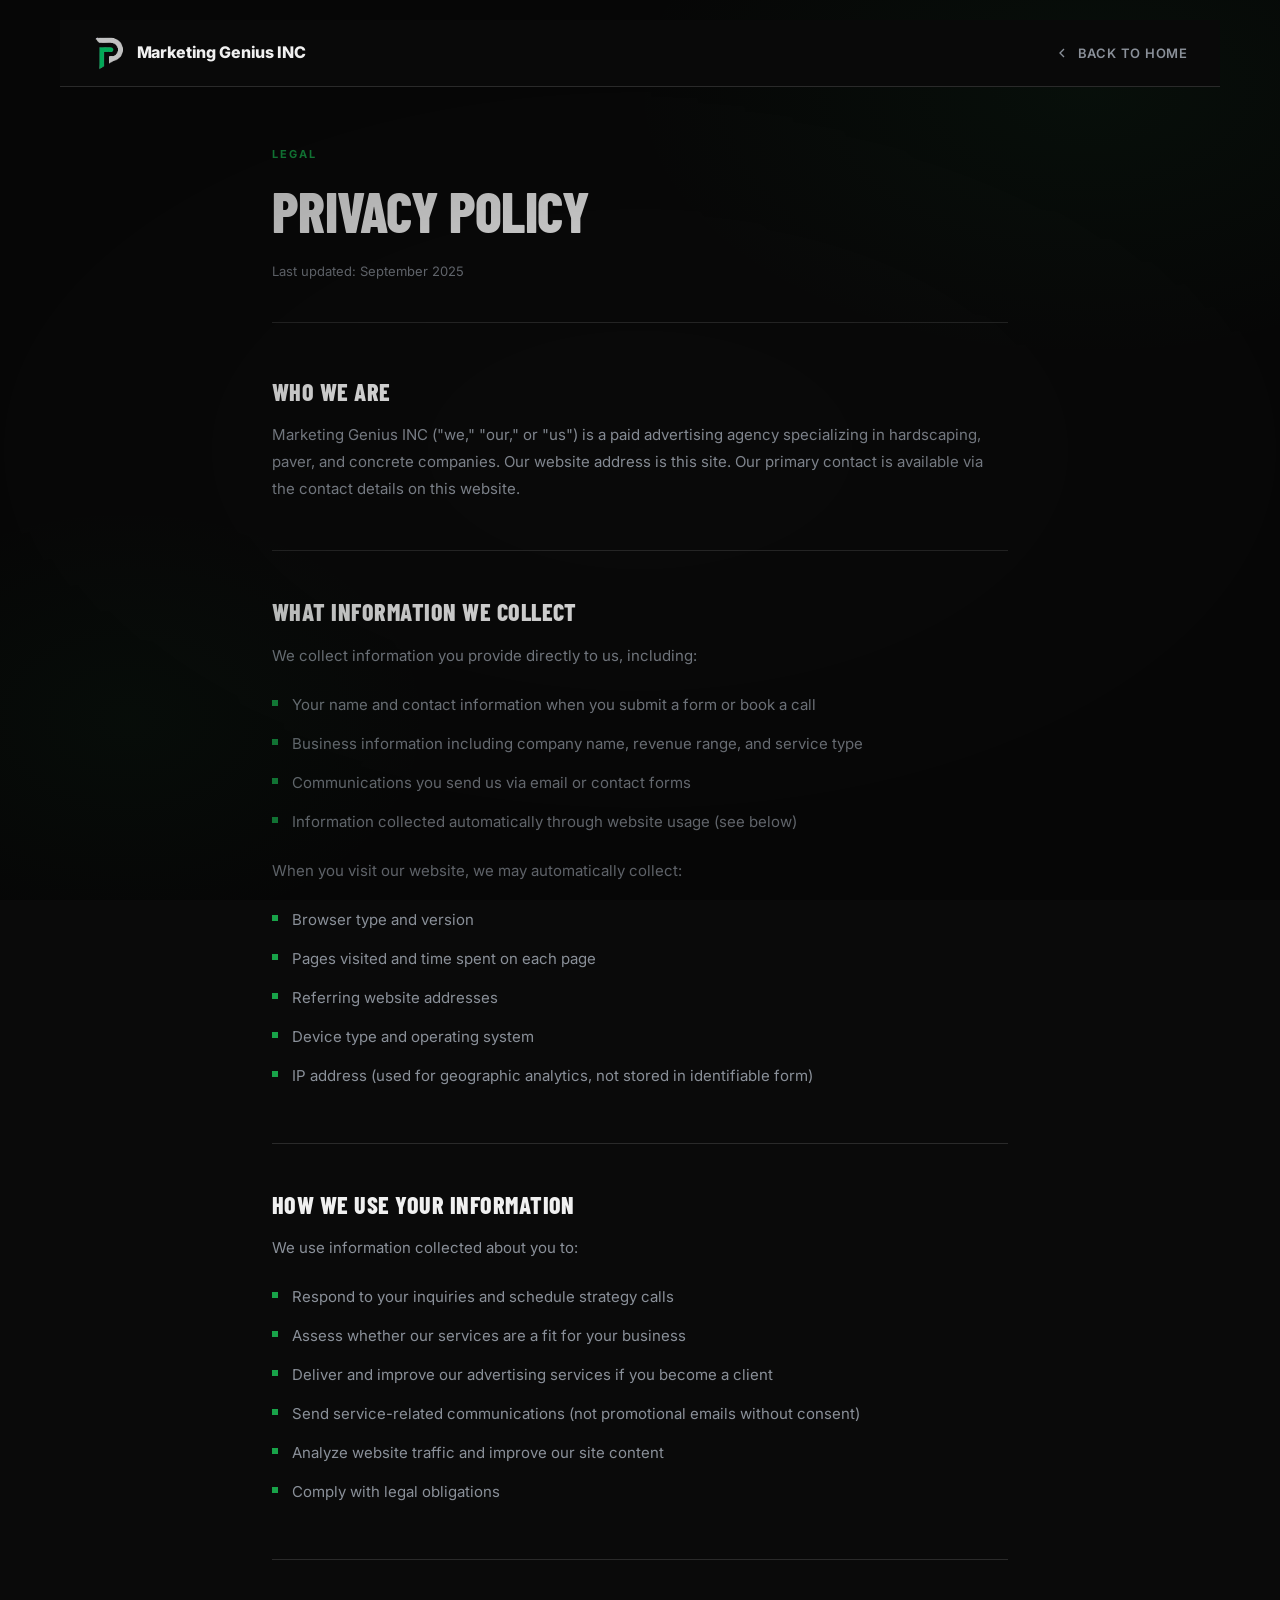
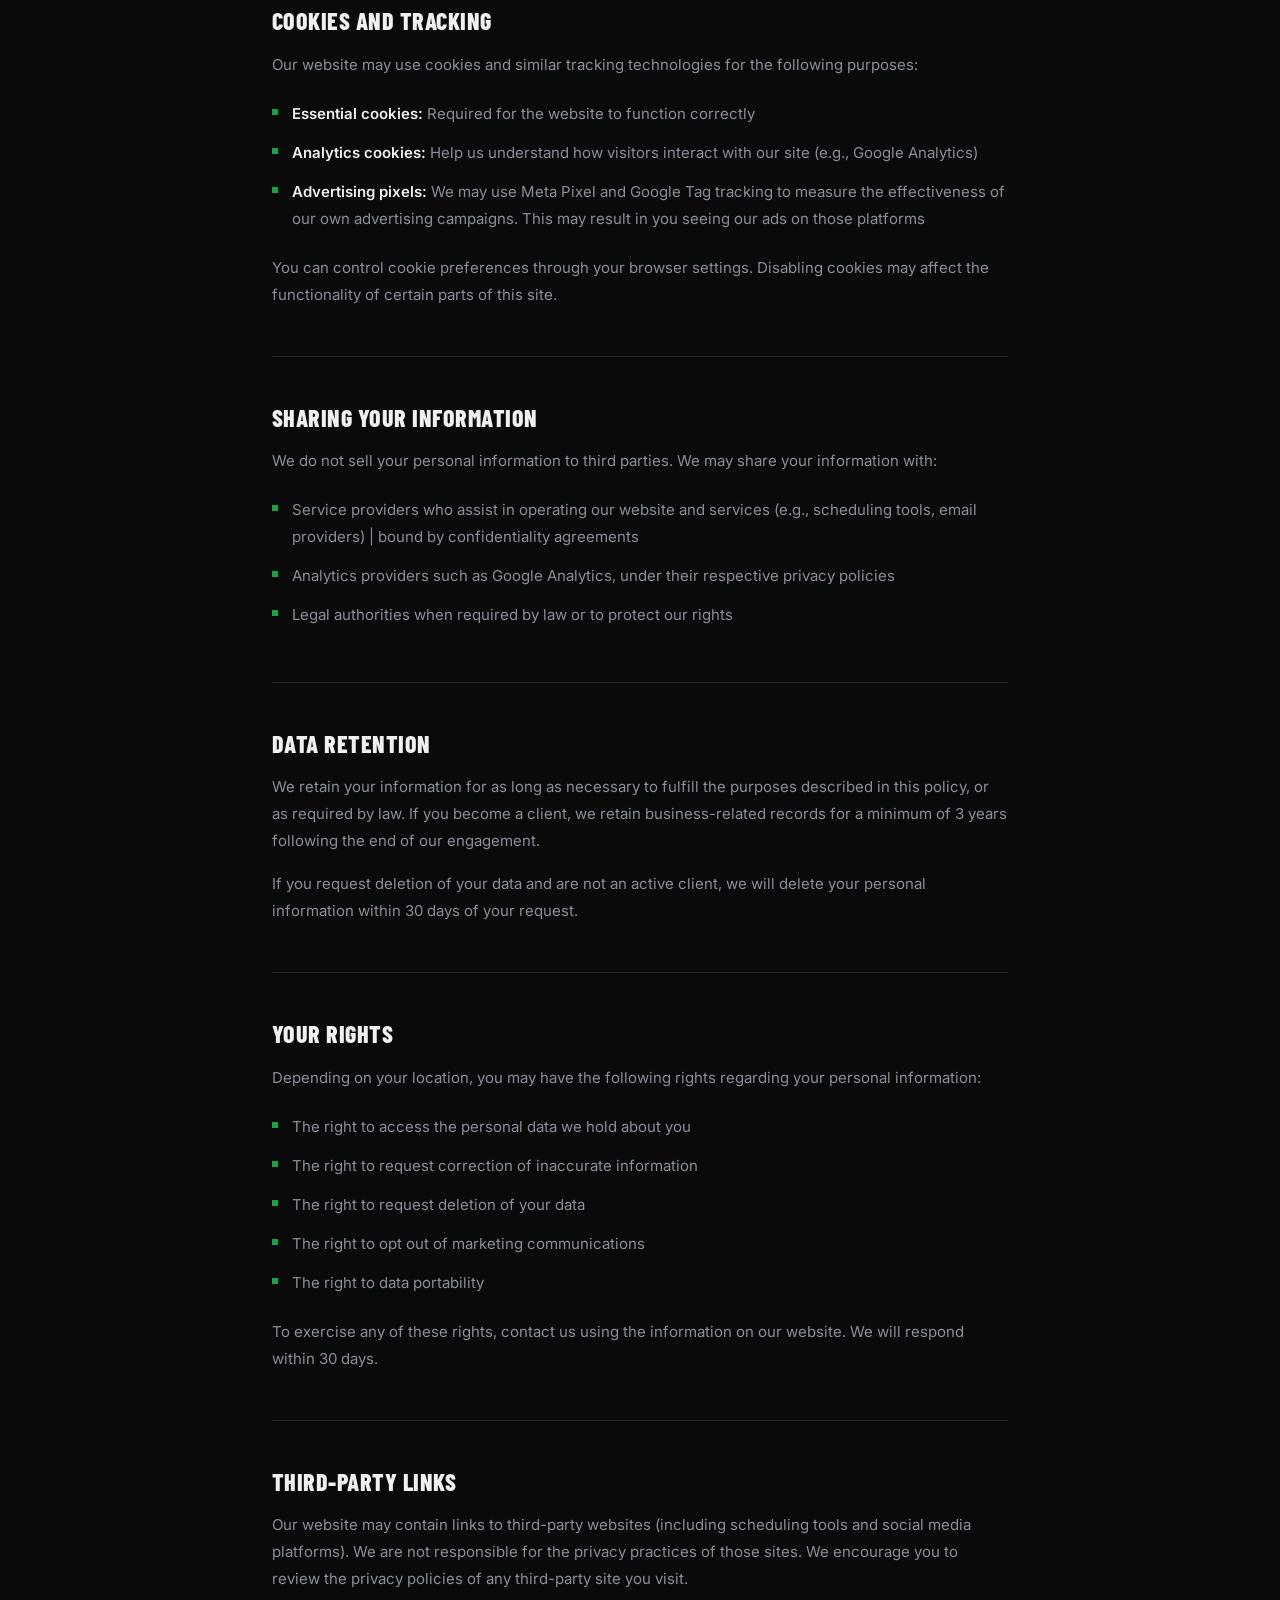
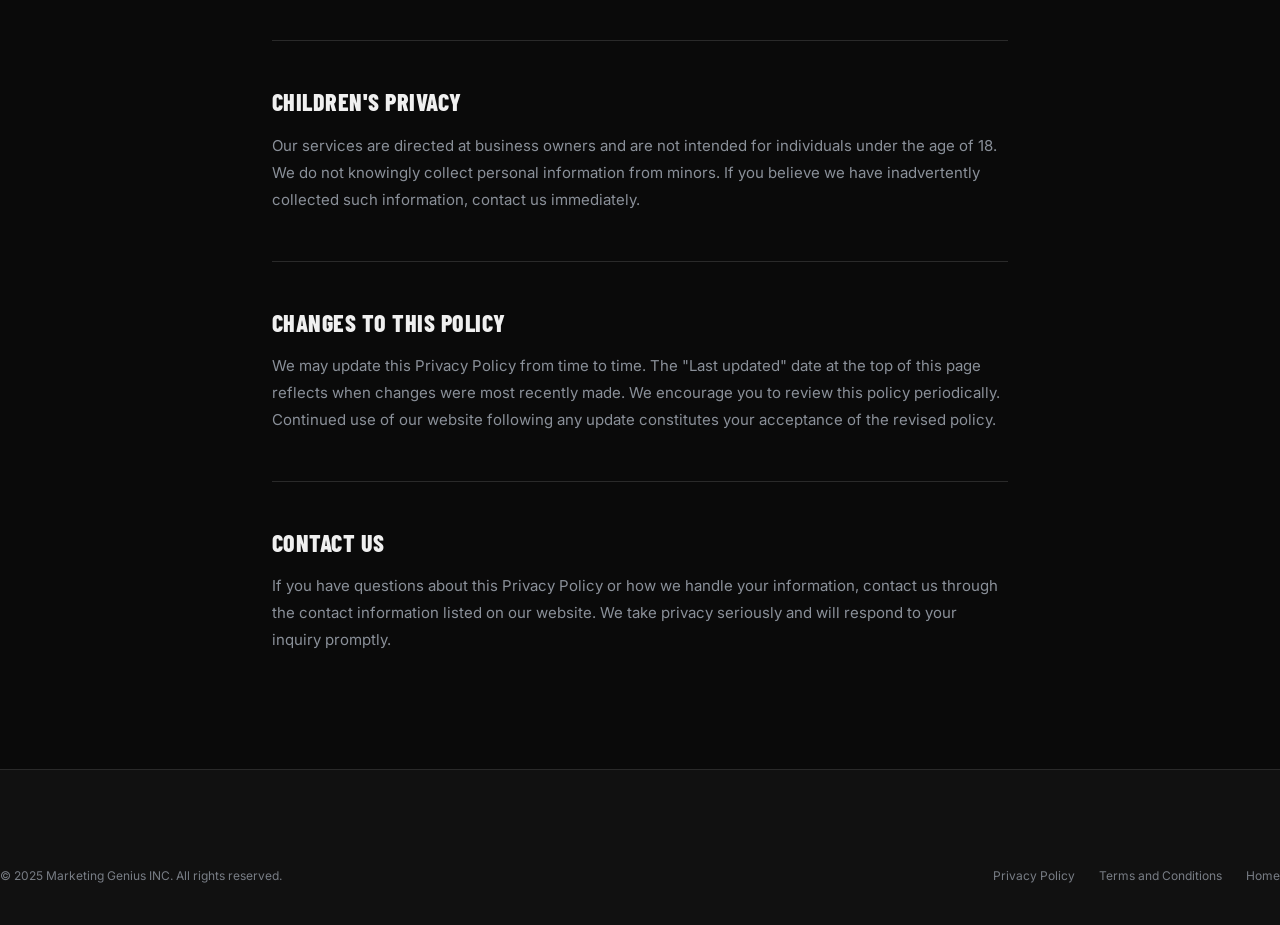
<file: privacy-policy.html>
<!DOCTYPE html>
<html lang="en">
<head>
  <meta charset="UTF-8" />
  <meta name="viewport" content="width=device-width, initial-scale=1.0" />
  <title>Privacy Policy | Marketing Genius INC</title>
  <meta name="description" content="Privacy Policy for Marketing Genius INC. How we collect, use, and protect your information." />
  <link rel="preconnect" href="https://fonts.googleapis.com" />
  <link rel="preconnect" href="https://fonts.gstatic.com" crossorigin />
  <link href="https://fonts.googleapis.com/css2?family=Inter:wght@300;400;500;600;700;800;900&family=Barlow+Condensed:wght@600;700;800&display=swap" rel="stylesheet" />
    <link rel="icon" type="image/jpeg" href="logo.jpeg" />
  <link rel="canonical" href="https://marketinggeniusinc.com/privacy-policy.html" />
  <link rel="stylesheet" href="css/style.css" />
</head><body>
<nav id="nav" class="legal-nav">
  <div class="nav-inner">
    <a href="index.html" class="nav-logo" aria-label="Marketing Genius INC Home">
      <img src="logo.jpeg" alt="Marketing Genius INC" />
      <span class="nav-logo-text">Marketing Genius INC</span>
    </a>
    <a href="index.html" class="nav-back" id="nav-back-link">
      <svg width="16" height="16" viewBox="0 0 24 24" fill="none" stroke="currentColor" stroke-width="2"><polyline points="15 18 9 12 15 6"/></svg>
      Back to Home
    </a>
  </div>
</nav>

<div class="page-wrap">
  <div class="page-header">
    <div class="page-label">Legal</div>
    <h1 class="page-title">Privacy Policy</h1>
    <div class="page-date">Last updated: September 2025</div>
  </div>

  <div class="prose">
    <h2>Who We Are</h2>
    <p>Marketing Genius INC ("we," "our," or "us") is a paid advertising agency specializing in hardscaping, paver, and concrete companies. Our website address is this site. Our primary contact is available via the contact details on this website.</p>

    <h2>What Information We Collect</h2>
    <p>We collect information you provide directly to us, including:</p>
    <ul>
      <li>Your name and contact information when you submit a form or book a call</li>
      <li>Business information including company name, revenue range, and service type</li>
      <li>Communications you send us via email or contact forms</li>
      <li>Information collected automatically through website usage (see below)</li>
    </ul>
    <p>When you visit our website, we may automatically collect:</p>
    <ul>
      <li>Browser type and version</li>
      <li>Pages visited and time spent on each page</li>
      <li>Referring website addresses</li>
      <li>Device type and operating system</li>
      <li>IP address (used for geographic analytics, not stored in identifiable form)</li>
    </ul>

    <h2>How We Use Your Information</h2>
    <p>We use information collected about you to:</p>
    <ul>
      <li>Respond to your inquiries and schedule strategy calls</li>
      <li>Assess whether our services are a fit for your business</li>
      <li>Deliver and improve our advertising services if you become a client</li>
      <li>Send service-related communications (not promotional emails without consent)</li>
      <li>Analyze website traffic and improve our site content</li>
      <li>Comply with legal obligations</li>
    </ul>

    <h2>Cookies and Tracking</h2>
    <p>Our website may use cookies and similar tracking technologies for the following purposes:</p>
    <ul>
      <li><strong>Essential cookies:</strong> Required for the website to function correctly</li>
      <li><strong>Analytics cookies:</strong> Help us understand how visitors interact with our site (e.g., Google Analytics)</li>
      <li><strong>Advertising pixels:</strong> We may use Meta Pixel and Google Tag tracking to measure the effectiveness of our own advertising campaigns. This may result in you seeing our ads on those platforms</li>
    </ul>
    <p>You can control cookie preferences through your browser settings. Disabling cookies may affect the functionality of certain parts of this site.</p>

    <h2>Sharing Your Information</h2>
    <p>We do not sell your personal information to third parties. We may share your information with:</p>
    <ul>
      <li>Service providers who assist in operating our website and services (e.g., scheduling tools, email providers) | bound by confidentiality agreements</li>
      <li>Analytics providers such as Google Analytics, under their respective privacy policies</li>
      <li>Legal authorities when required by law or to protect our rights</li>
    </ul>

    <h2>Data Retention</h2>
    <p>We retain your information for as long as necessary to fulfill the purposes described in this policy, or as required by law. If you become a client, we retain business-related records for a minimum of 3 years following the end of our engagement.</p>
    <p>If you request deletion of your data and are not an active client, we will delete your personal information within 30 days of your request.</p>

    <h2>Your Rights</h2>
    <p>Depending on your location, you may have the following rights regarding your personal information:</p>
    <ul>
      <li>The right to access the personal data we hold about you</li>
      <li>The right to request correction of inaccurate information</li>
      <li>The right to request deletion of your data</li>
      <li>The right to opt out of marketing communications</li>
      <li>The right to data portability</li>
    </ul>
    <p>To exercise any of these rights, contact us using the information on our website. We will respond within 30 days.</p>

    <h2>Third-Party Links</h2>
    <p>Our website may contain links to third-party websites (including scheduling tools and social media platforms). We are not responsible for the privacy practices of those sites. We encourage you to review the privacy policies of any third-party site you visit.</p>

    <h2>Children's Privacy</h2>
    <p>Our services are directed at business owners and are not intended for individuals under the age of 18. We do not knowingly collect personal information from minors. If you believe we have inadvertently collected such information, contact us immediately.</p>

    <h2>Changes to This Policy</h2>
    <p>We may update this Privacy Policy from time to time. The "Last updated" date at the top of this page reflects when changes were most recently made. We encourage you to review this policy periodically. Continued use of our website following any update constitutes your acceptance of the revised policy.</p>

    <h2>Contact Us</h2>
    <p>If you have questions about this Privacy Policy or how we handle your information, contact us through the contact information listed on our website. We take privacy seriously and will respond to your inquiry promptly.</p>
  </div>
</div>

<footer id="footer">
  <div class="footer-bottom">
    <div class="footer-copy">© 2025 Marketing Genius INC. All rights reserved.</div>
    <div class="footer-legal">
      <a href="privacy-policy.html" id="footer-privacy">Privacy Policy</a>
      <a href="terms.html" id="footer-terms">Terms and Conditions</a>
      <a href="index.html" id="footer-home">Home</a>
    </div>
  </div>
</footer>
</body>
</html>
</file>
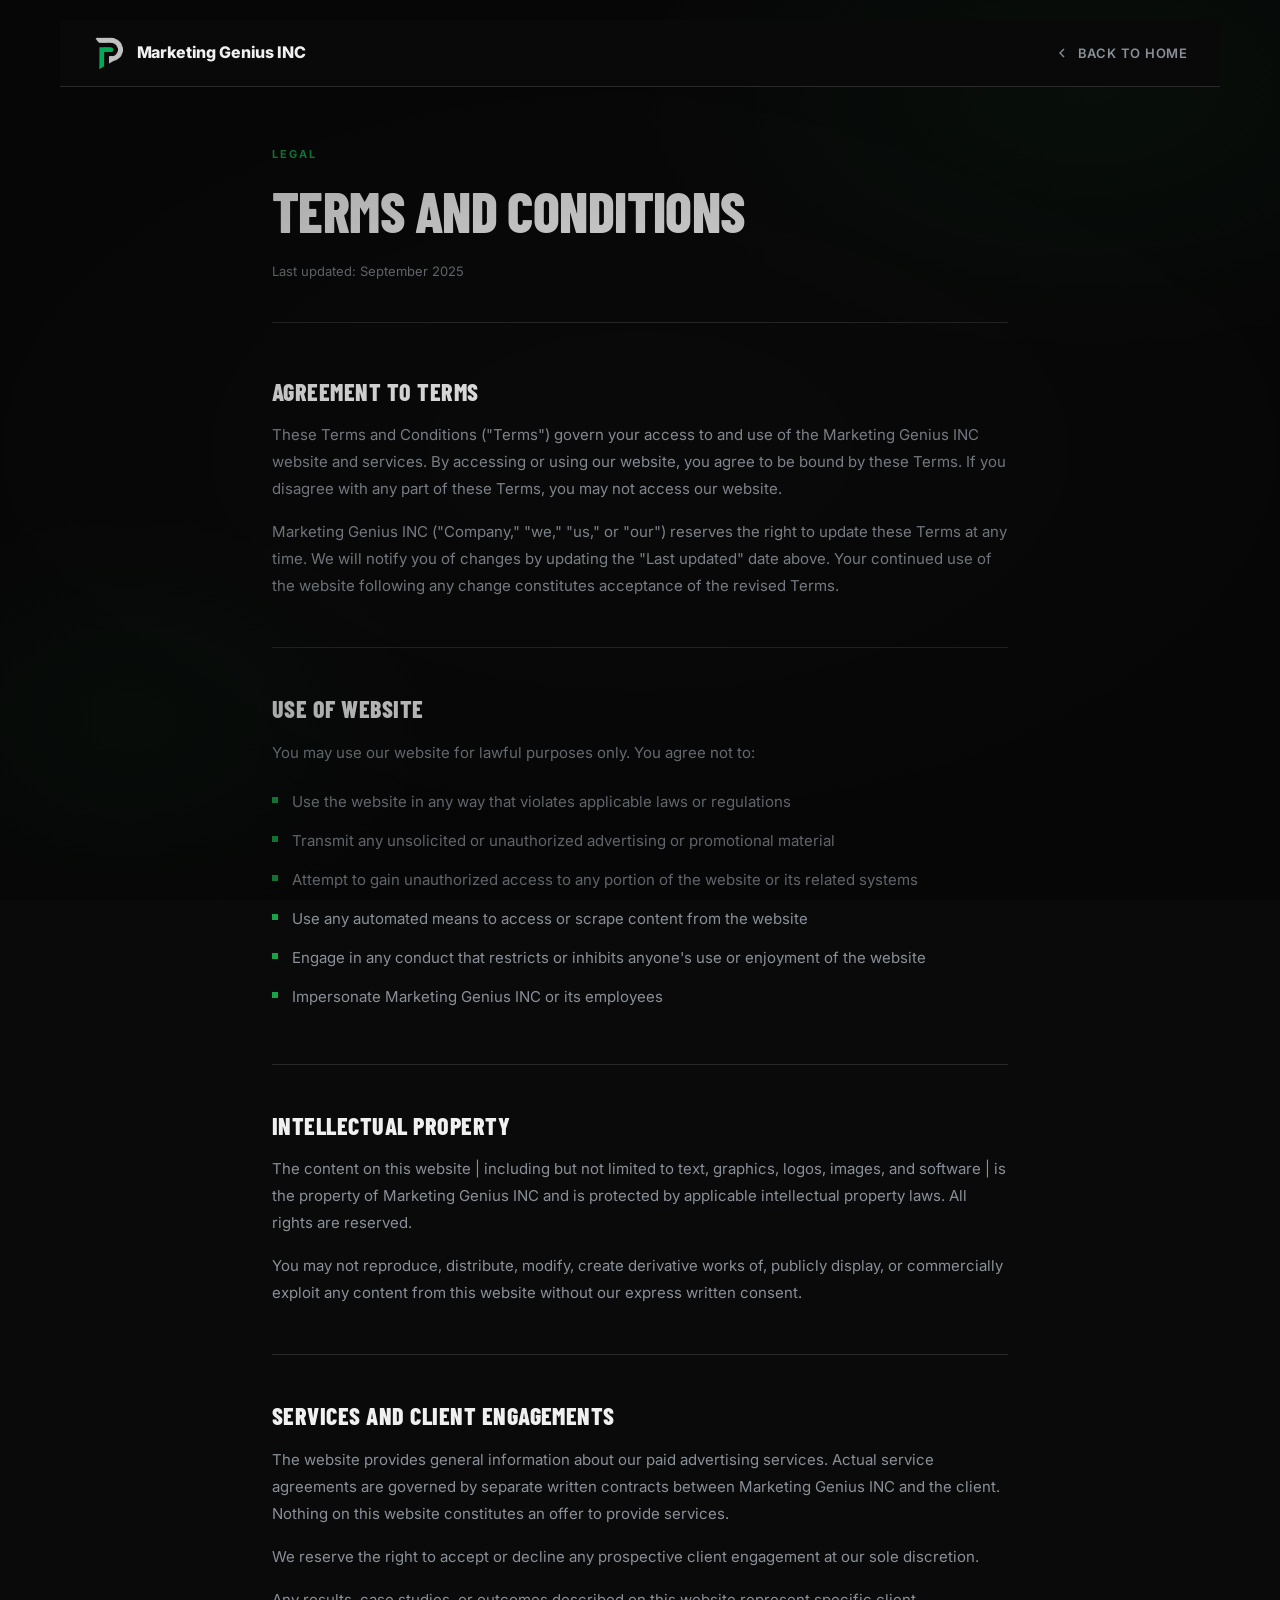
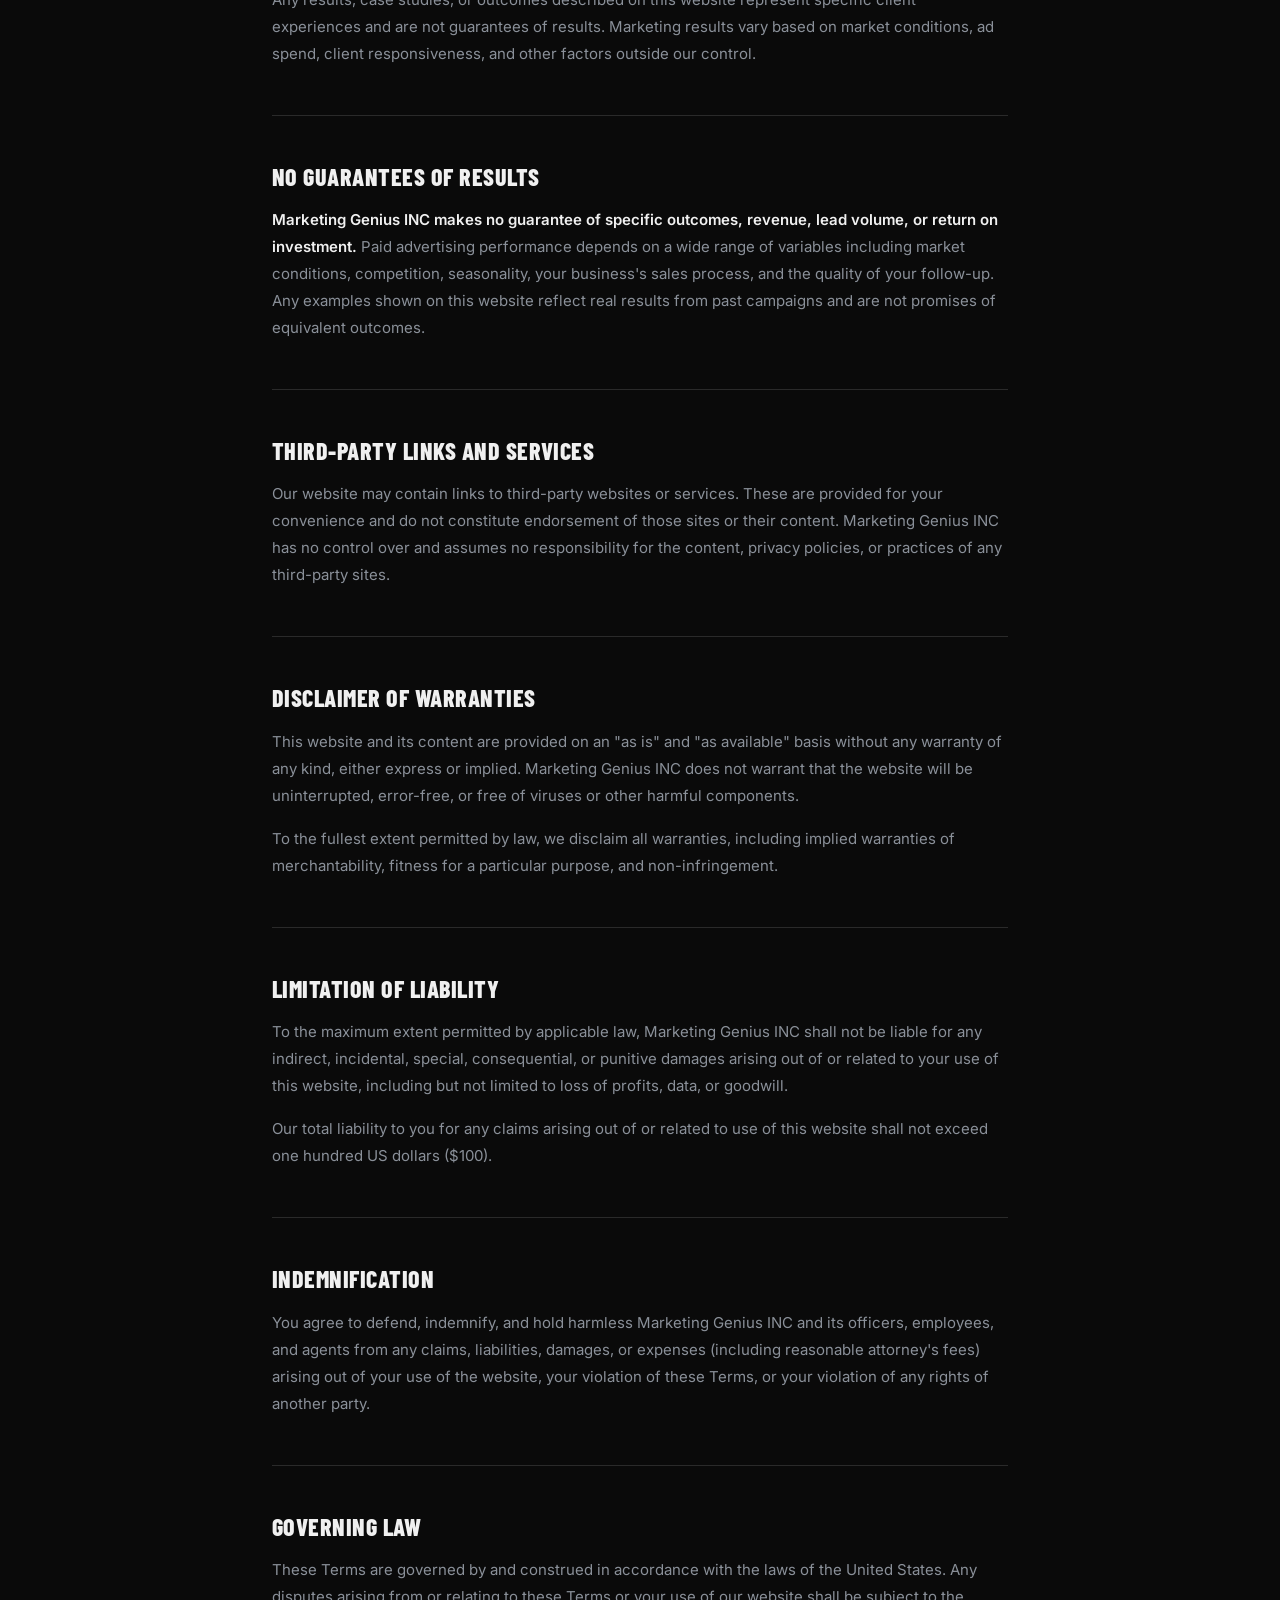
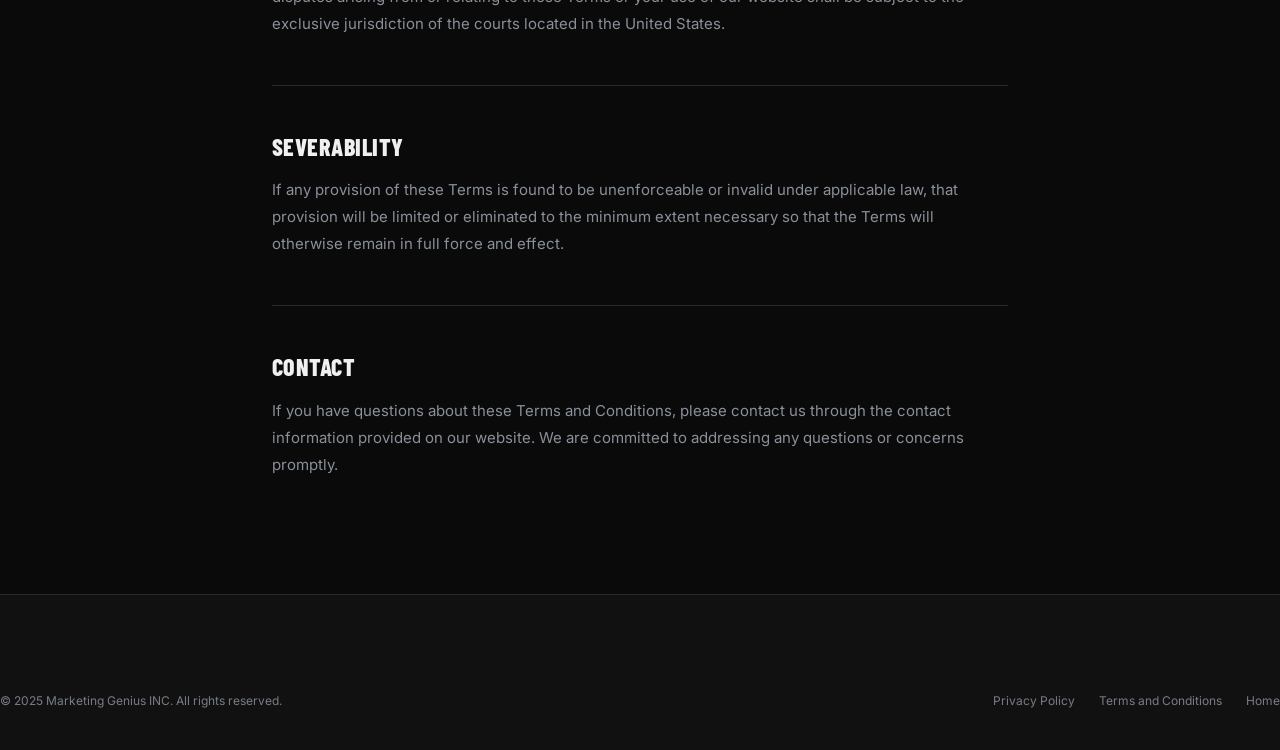
<file: terms.html>
<!DOCTYPE html>
<html lang="en">
<head>
  <meta charset="UTF-8" />
  <meta name="viewport" content="width=device-width, initial-scale=1.0" />
  <title>Terms and Conditions | Marketing Genius INC</title>
  <meta name="description" content="Terms and Conditions for Marketing Genius INC. The terms governing use of our website and services." />
  <link rel="preconnect" href="https://fonts.googleapis.com" />
  <link rel="preconnect" href="https://fonts.gstatic.com" crossorigin />
  <link href="https://fonts.googleapis.com/css2?family=Inter:wght@300;400;500;600;700;800;900&family=Barlow+Condensed:wght@600;700;800&display=swap" rel="stylesheet" />
    <link rel="icon" type="image/jpeg" href="logo.jpeg" />
  <link rel="canonical" href="https://marketinggeniusinc.com/terms.html" />
  <link rel="stylesheet" href="css/style.css" />
</head><body>
<nav id="nav" class="legal-nav">
  <div class="nav-inner">
    <a href="index.html" class="nav-logo" aria-label="Marketing Genius INC Home">
      <img src="logo.jpeg" alt="Marketing Genius INC" />
      <span class="nav-logo-text">Marketing Genius INC</span>
    </a>
    <a href="index.html" class="nav-back" id="nav-back-link">
      <svg width="16" height="16" viewBox="0 0 24 24" fill="none" stroke="currentColor" stroke-width="2"><polyline points="15 18 9 12 15 6"/></svg>
      Back to Home
    </a>
  </div>
</nav>

<div class="page-wrap">
  <div class="page-header">
    <div class="page-label">Legal</div>
    <h1 class="page-title">Terms and Conditions</h1>
    <div class="page-date">Last updated: September 2025</div>
  </div>

  <div class="prose">
    <h2>Agreement to Terms</h2>
    <p>These Terms and Conditions ("Terms") govern your access to and use of the Marketing Genius INC website and services. By accessing or using our website, you agree to be bound by these Terms. If you disagree with any part of these Terms, you may not access our website.</p>
    <p>Marketing Genius INC ("Company," "we," "us," or "our") reserves the right to update these Terms at any time. We will notify you of changes by updating the "Last updated" date above. Your continued use of the website following any change constitutes acceptance of the revised Terms.</p>

    <h2>Use of Website</h2>
    <p>You may use our website for lawful purposes only. You agree not to:</p>
    <ul>
      <li>Use the website in any way that violates applicable laws or regulations</li>
      <li>Transmit any unsolicited or unauthorized advertising or promotional material</li>
      <li>Attempt to gain unauthorized access to any portion of the website or its related systems</li>
      <li>Use any automated means to access or scrape content from the website</li>
      <li>Engage in any conduct that restricts or inhibits anyone's use or enjoyment of the website</li>
      <li>Impersonate Marketing Genius INC or its employees</li>
    </ul>

    <h2>Intellectual Property</h2>
    <p>The content on this website | including but not limited to text, graphics, logos, images, and software | is the property of Marketing Genius INC and is protected by applicable intellectual property laws. All rights are reserved.</p>
    <p>You may not reproduce, distribute, modify, create derivative works of, publicly display, or commercially exploit any content from this website without our express written consent.</p>

    <h2>Services and Client Engagements</h2>
    <p>The website provides general information about our paid advertising services. Actual service agreements are governed by separate written contracts between Marketing Genius INC and the client. Nothing on this website constitutes an offer to provide services.</p>
    <p>We reserve the right to accept or decline any prospective client engagement at our sole discretion.</p>
    <p>Any results, case studies, or outcomes described on this website represent specific client experiences and are not guarantees of results. Marketing results vary based on market conditions, ad spend, client responsiveness, and other factors outside our control.</p>

    <h2>No Guarantees of Results</h2>
    <p><strong>Marketing Genius INC makes no guarantee of specific outcomes, revenue, lead volume, or return on investment.</strong> Paid advertising performance depends on a wide range of variables including market conditions, competition, seasonality, your business's sales process, and the quality of your follow-up. Any examples shown on this website reflect real results from past campaigns and are not promises of equivalent outcomes.</p>

    <h2>Third-Party Links and Services</h2>
    <p>Our website may contain links to third-party websites or services. These are provided for your convenience and do not constitute endorsement of those sites or their content. Marketing Genius INC has no control over and assumes no responsibility for the content, privacy policies, or practices of any third-party sites.</p>

    <h2>Disclaimer of Warranties</h2>
    <p>This website and its content are provided on an "as is" and "as available" basis without any warranty of any kind, either express or implied. Marketing Genius INC does not warrant that the website will be uninterrupted, error-free, or free of viruses or other harmful components.</p>
    <p>To the fullest extent permitted by law, we disclaim all warranties, including implied warranties of merchantability, fitness for a particular purpose, and non-infringement.</p>

    <h2>Limitation of Liability</h2>
    <p>To the maximum extent permitted by applicable law, Marketing Genius INC shall not be liable for any indirect, incidental, special, consequential, or punitive damages arising out of or related to your use of this website, including but not limited to loss of profits, data, or goodwill.</p>
    <p>Our total liability to you for any claims arising out of or related to use of this website shall not exceed one hundred US dollars ($100).</p>

    <h2>Indemnification</h2>
    <p>You agree to defend, indemnify, and hold harmless Marketing Genius INC and its officers, employees, and agents from any claims, liabilities, damages, or expenses (including reasonable attorney's fees) arising out of your use of the website, your violation of these Terms, or your violation of any rights of another party.</p>

    <h2>Governing Law</h2>
    <p>These Terms are governed by and construed in accordance with the laws of the United States. Any disputes arising from or relating to these Terms or your use of our website shall be subject to the exclusive jurisdiction of the courts located in the United States.</p>

    <h2>Severability</h2>
    <p>If any provision of these Terms is found to be unenforceable or invalid under applicable law, that provision will be limited or eliminated to the minimum extent necessary so that the Terms will otherwise remain in full force and effect.</p>

    <h2>Contact</h2>
    <p>If you have questions about these Terms and Conditions, please contact us through the contact information provided on our website. We are committed to addressing any questions or concerns promptly.</p>
  </div>
</div>

<footer id="footer">
  <div class="footer-bottom">
    <div class="footer-copy">© 2025 Marketing Genius INC. All rights reserved.</div>
    <div class="footer-legal">
      <a href="privacy-policy.html" id="footer-privacy">Privacy Policy</a>
      <a href="terms.html" id="footer-terms">Terms and Conditions</a>
      <a href="index.html" id="footer-home">Home</a>
    </div>
  </div>
</footer>
</body>
</html>
</file>
<file: css/style.css>
*,
    *::before,
    *::after {
      box-sizing: border-box;
      margin: 0;
      padding: 0;
    }

    :root {
      --green: #18a349;
      --green-dark: #128a3a;
      --green-light: #22c55e;
      --green-muted: rgba(24, 163, 73, 0.12);
      --bg: #0a0a0a;
      --surface: #111111;
      --surface-2: #181818;
      --surface-3: #222222;
      --border: #2a2a2a;
      --border-light: #333333;
      --text: #f0f0f0;
      --text-muted: #8a9099;
      --text-dim: #787d85;
      --font-main: 'Inter', sans-serif;
      --font-display: 'Barlow Condensed', sans-serif;
      --max-w: 1180px;
      --section-pad: 100px;
    }

    html {
      scroll-behavior: smooth;
    }

    body {
      background: var(--bg);
      color: var(--text);
      font-family: var(--font-main);
      font-size: 16px;
      line-height: 1.6;
      -webkit-font-smoothing: antialiased;
      overflow-x: hidden;
    }

    /* Global noise texture overlay */
    body::before {
      content: '';
      position: fixed;
      inset: 0;
      z-index: 0;
      pointer-events: none;
      opacity: 0.028;
      background-image: url("data:image/svg+xml,%3Csvg viewBox='0 0 256 256' xmlns='http://www.w3.org/2000/svg'%3E%3Cfilter id='noise'%3E%3CfeTurbulence type='fractalNoise' baseFrequency='0.9' numOctaves='4' stitchTiles='stitch'/%3E%3C/filter%3E%3Crect width='100%25' height='100%25' filter='url(%23noise)'/%3E%3C/svg%3E");
      background-size: 200px 200px;
    }

    /* Global ambient background, subtle persistent glow */
    body::after {
      content: '';
      position: fixed;
      inset: 0;
      z-index: 0;
      pointer-events: none;
      background:
        radial-gradient(ellipse 60% 50% at 85% 10%, rgba(24, 163, 73, 0.055) 0%, transparent 60%),
        radial-gradient(ellipse 40% 40% at 10% 80%, rgba(24, 163, 73, 0.04) 0%, transparent 60%),
        radial-gradient(ellipse 50% 40% at 50% 50%, rgba(10, 10, 10, 0) 0%, rgba(0, 0, 0, 0.3) 100%);
    }

    /* Ensure all sections sit above fixed overlays */
    section,
    nav,
    footer,
    .mobile-menu {
      position: relative;
      z-index: 1;
    }

    h1,
    h2,
    h3,
    h4 {
      font-family: var(--font-display);
      font-weight: 800;
      line-height: 1.1;
      letter-spacing: -0.01em;
      text-transform: uppercase;
    }

    h1 {
      font-size: clamp(42px, 7vw, 88px);
    }

    h2 {
      font-size: clamp(32px, 5vw, 56px);
    }

    h3 {
      font-size: clamp(22px, 3vw, 32px);
    }

    h4 {
      font-size: 18px;
      font-family: var(--font-main);
      text-transform: none;
      font-weight: 700;
    }

    p {
      line-height: 1.75;
      color: var(--text-muted);
    }

    a {
      color: inherit;
      text-decoration: none;
    }

    .container {
      width: 100%;
      max-width: var(--max-w);
      margin: 0 auto;
      padding: 0 32px;
    }

    section {
      padding: var(--section-pad) 0;
    }

    .section-label {
      display: inline-block;
      font-family: var(--font-main);
      font-size: 11px;
      font-weight: 700;
      letter-spacing: 0.18em;
      text-transform: uppercase;
      color: var(--green);
      margin-bottom: 20px;
    }

    .divider {
      width: 48px;
      height: 3px;
      background: var(--green);
      margin: 20px 0 32px 0;
    }

    .divider.centered {
      margin: 20px auto 32px auto;
    }

    /* NAV | floating neumorphic pill */
    #nav {
      position: fixed;
      top: 20px;
      left: 50%;
      transform: translateX(-50%);
      width: calc(100% - 48px);
      max-width: 1160px;
      z-index: 1000;
      transition: top .3s ease, width .3s ease;
    }

    .nav-pill {
      display: flex;
      align-items: center;
      justify-content: space-between;
      padding: 12px 24px;
      background: rgba(14, 14, 14, 0.88);
      backdrop-filter: blur(20px);
      -webkit-backdrop-filter: blur(20px);
      border: 1px solid rgba(255, 255, 255, 0.06);
      box-shadow:
        0 2px 0 rgba(255, 255, 255, 0.04) inset,
        0 -1px 0 rgba(0, 0, 0, 0.5) inset,
        -3px -3px 8px rgba(255, 255, 255, 0.025),
        4px 4px 12px rgba(0, 0, 0, 0.7),
        0 16px 48px rgba(0, 0, 0, 0.55),
        0 0 0 1px rgba(24, 163, 73, 0.06);
      transition: box-shadow .3s ease, background .3s ease;
    }

    .nav-pill:hover {
      box-shadow:
        0 2px 0 rgba(255, 255, 255, 0.05) inset,
        0 -1px 0 rgba(0, 0, 0, 0.5) inset,
        -3px -3px 8px rgba(255, 255, 255, 0.03),
        4px 4px 12px rgba(0, 0, 0, 0.8),
        0 20px 56px rgba(0, 0, 0, 0.65),
        0 0 0 1px rgba(24, 163, 73, 0.12);
    }

    .nav-logo {
      display: flex;
      align-items: center;
      gap: 12px;
      text-decoration: none;
    }

    .nav-logo img {
      height: 34px;
      width: auto;
      display: block;
      object-fit: contain;
    }

    .nav-logo-text {
      font-size: 16px;
      font-weight: 800;
      letter-spacing: -0.01em;
      color: var(--text);
      white-space: nowrap;
    }

    .nav-links {
      display: flex;
      align-items: center;
      gap: 32px;
      list-style: none;
    }

    .nav-links a {
      font-size: 13px;
      font-weight: 600;
      letter-spacing: .06em;
      text-transform: uppercase;
      color: var(--text-muted);
      transition: color .2s;
    }

    .nav-links a:hover {
      color: var(--text);
    }

    .nav-cta {
      display: inline-flex;
      align-items: center;
      gap: 8px;
      padding: 9px 22px;
      background: var(--green);
      color: #fff;
      font-size: 12px;
      font-weight: 700;
      letter-spacing: .07em;
      text-transform: uppercase;
      transition: background .2s, transform .15s;
      box-shadow: 0 2px 12px rgba(24, 163, 73, 0.35);
    }

    .nav-cta:hover {
      background: var(--green-dark);
      transform: translateY(-1px);
      box-shadow: 0 4px 18px rgba(24, 163, 73, 0.45);
    }

    .nav-hamburger {
      display: none;
      flex-direction: column;
      gap: 5px;
      cursor: pointer;
      padding: 4px;
      background: none;
      border: none;
    }

    .nav-hamburger span {
      display: block;
      width: 22px;
      height: 2px;
      background: var(--text);
      transition: all .3s;
    }

    /* HERO */
    #hero {
      min-height: 100vh;
      display: flex;
      align-items: center;
      padding-top: 110px;
      position: relative;
      overflow: hidden;
    }

    .hero-bg {
      position: absolute;
      inset: 0;
      z-index: 0;
      pointer-events: none;
    }

    .hero-bg-grid {
      position: absolute;
      inset: 0;
      background-image:
        linear-gradient(rgba(24, 163, 73, .035) 1px, transparent 1px),
        linear-gradient(90deg, rgba(24, 163, 73, .035) 1px, transparent 1px);
      background-size: 80px 80px;
      mask-image: radial-gradient(ellipse 80% 80% at 50% 0%, black 40%, transparent 100%);
    }

    .orb {
      position: absolute;
      border-radius: 50%;
      filter: blur(100px);
      pointer-events: none;
    }

    .orb-green-1 {
      width: 800px;
      height: 800px;
      background: radial-gradient(circle, rgba(24, 163, 73, 0.22) 0%, rgba(24, 163, 73, 0.06) 45%, transparent 70%);
      top: -220px;
      right: -160px;
      animation: orb-drift-1 9s ease-in-out infinite;
    }

    .orb-green-2 {
      width: 500px;
      height: 500px;
      background: radial-gradient(circle, rgba(24, 163, 73, 0.14) 0%, transparent 65%);
      bottom: 40px;
      left: -100px;
      animation: orb-drift-2 12s ease-in-out infinite;
    }

    .orb-gray {
      width: 600px;
      height: 600px;
      background: radial-gradient(circle, rgba(138, 144, 153, 0.08) 0%, transparent 68%);
      top: 25%;
      left: 30%;
      animation: orb-drift-3 15s ease-in-out infinite;
    }

    .orb-accent {
      width: 350px;
      height: 350px;
      background: radial-gradient(circle, rgba(34, 197, 94, 0.1) 0%, rgba(24, 163, 73, 0.03) 50%, transparent 70%);
      top: 55%;
      right: 8%;
      animation: orb-drift-2 11s ease-in-out infinite reverse;
    }

    @keyframes orb-drift-1 {

      0%,
      100% {
        transform: translate(0, 0) scale(1);
      }

      33% {
        transform: translate(-40px, 60px) scale(1.05);
      }

      66% {
        transform: translate(30px, -30px) scale(0.97);
      }
    }

    @keyframes orb-drift-2 {

      0%,
      100% {
        transform: translate(0, 0) scale(1);
      }

      40% {
        transform: translate(50px, -40px) scale(1.08);
      }

      70% {
        transform: translate(-20px, 30px) scale(0.95);
      }
    }

    @keyframes orb-drift-3 {

      0%,
      100% {
        transform: translate(0, 0) scale(1);
      }

      50% {
        transform: translate(60px, 50px) scale(1.1);
      }
    }

    .hero-bg-line {
      position: absolute;
      bottom: 0;
      left: 0;
      right: 0;
      height: 1px;
      background: linear-gradient(90deg, transparent, var(--border), transparent);
    }

    .hero-inner {
      position: relative;
      z-index: 1;
      display: grid;
      grid-template-columns: 1fr 420px;
      gap: 80px;
      align-items: center;
    }

    .hero-eyebrow {
      display: flex;
      align-items: center;
      gap: 12px;
      margin-bottom: 28px;
    }

    .hero-eyebrow-dot {
      width: 8px;
      height: 8px;
      background: var(--green);
      border-radius: 50%;
      animation: pulse-dot 2s ease-in-out infinite;
    }

    @keyframes pulse-dot {

      0%,
      100% {
        opacity: 1;
        transform: scale(1);
      }

      50% {
        opacity: .5;
        transform: scale(.7);
      }
    }

    .hero-eyebrow-text {
      font-size: 12px;
      font-weight: 700;
      letter-spacing: .14em;
      text-transform: uppercase;
      color: var(--text-muted);
    }

    .hero-title {
      color: var(--text);
      margin-bottom: 28px;
    }

    .hero-title .accent {
      color: var(--green);
    }

    .hero-subtitle {
      font-size: 18px;
      color: var(--text-muted);
      max-width: 560px;
      margin-bottom: 44px;
      line-height: 1.7;
    }

    .hero-actions {
      display: flex;
      align-items: center;
      gap: 20px;
      flex-wrap: wrap;
    }

    .btn-primary {
      display: inline-flex;
      align-items: center;
      gap: 10px;
      padding: 16px 32px;
      background: var(--green);
      color: #fff;
      font-size: 14px;
      font-weight: 700;
      letter-spacing: .08em;
      text-transform: uppercase;
      border: none;
      cursor: pointer;
      transition: background .2s, transform .15s;
    }

    .btn-primary:hover {
      background: var(--green-dark);
      transform: translateY(-2px);
    }

    .btn-secondary {
      display: inline-flex;
      align-items: center;
      gap: 10px;
      padding: 16px 32px;
      background: transparent;
      color: var(--text);
      font-size: 14px;
      font-weight: 700;
      letter-spacing: .08em;
      text-transform: uppercase;
      border: 1px solid var(--border-light);
      cursor: pointer;
      transition: border-color .2s, color .2s;
    }

    .btn-secondary:hover {
      border-color: var(--green);
      color: var(--green);
    }

    .hero-card {
      background: var(--surface);
      border: 1px solid var(--border);
      padding: 40px 36px;
      position: relative;
    }

    .hero-card::before {
      content: '';
      position: absolute;
      top: 0;
      left: 0;
      width: 3px;
      height: 100%;
      background: var(--green);
    }

    .hero-card-title {
      font-size: 13px;
      font-weight: 700;
      letter-spacing: .12em;
      text-transform: uppercase;
      color: var(--green);
      margin-bottom: 24px;
    }

    .hero-stat {
      margin-bottom: 24px;
    }

    .hero-stat:last-child {
      margin-bottom: 0;
    }

    .hero-stat-value {
      font-family: var(--font-display);
      font-size: 42px;
      font-weight: 800;
      color: var(--text);
      line-height: 1;
      margin-bottom: 4px;
    }

    .hero-stat-label {
      font-size: 13px;
      color: var(--text-muted);
    }

    .hero-stat-divider {
      height: 1px;
      background: var(--border);
      margin: 20px 0;
    }

    /* PROBLEM */
    #problem {
      border-top: 1px solid var(--border);
      border-bottom: 1px solid var(--border);
      background: var(--surface);
    }

    .problem-grid {
      display: grid;
      grid-template-columns: 1fr 1fr;
      gap: 80px;
      align-items: center;
    }

    .problem-list {
      list-style: none;
      margin-top: 32px;
    }

    .problem-list li {
      display: flex;
      align-items: flex-start;
      gap: 16px;
      padding: 18px 0;
      border-bottom: 1px solid var(--border);
      color: var(--text-muted);
      font-size: 15px;
    }

    .problem-list li:first-child {
      border-top: 1px solid var(--border);
    }

    .problem-list li .icon {
      width: 20px;
      height: 20px;
      flex-shrink: 0;
      margin-top: 2px;
      color: var(--text-dim);
    }

    .problem-right {
      padding: 40px;
      background: var(--bg);
      border: 1px solid var(--border);
      position: relative;
    }

    .problem-right::after {
      content: '"';
      position: absolute;
      top: -20px;
      left: 32px;
      font-size: 100px;
      font-family: Georgia, serif;
      color: var(--green);
      line-height: 1;
      opacity: .4;
    }

    .problem-quote {
      font-size: 20px;
      font-weight: 500;
      color: var(--text);
      line-height: 1.6;
      font-style: italic;
      margin-bottom: 24px;
    }

    .problem-attribution {
      font-size: 13px;
      font-weight: 600;
      letter-spacing: .08em;
      text-transform: uppercase;
      color: var(--green);
    }

    /* HOW */
    #how {
      background: var(--bg);
    }

    .how-header {
      max-width: 620px;
      margin-bottom: 72px;
    }

    .how-steps {
      display: grid;
      grid-template-columns: repeat(4, 1fr);
      gap: 2px;
    }

    .how-step {
      background: var(--surface);
      padding: 40px 32px;
      border: 1px solid var(--border);
      transition: border-color .3s;
    }

    .how-step:hover {
      border-color: var(--green);
    }

    .how-step-num {
      font-family: var(--font-display);
      font-size: 72px;
      font-weight: 800;
      color: var(--green-muted);
      line-height: 1;
      margin-bottom: 24px;
      transition: color .3s;
    }

    .how-step:hover .how-step-num {
      color: rgba(24, 163, 73, .25);
    }

    .how-step h4 {
      font-size: 16px;
      font-weight: 700;
      color: var(--text);
      margin-bottom: 12px;
      text-transform: uppercase;
      letter-spacing: .05em;
    }

    .how-step p {
      font-size: 14px;
      color: var(--text-muted);
      line-height: 1.7;
    }

    /* FOUNDER */
    #founder {
      background: var(--surface);
      border-top: 1px solid var(--border);
      border-bottom: 1px solid var(--border);
    }

    .founder-grid {
      display: grid;
      grid-template-columns: 420px 1fr;
      gap: 80px;
      align-items: start;
    }

    .founder-img-wrap {
      position: relative;
    }

    .founder-photo {
      width: 100%;
      aspect-ratio: 3/4;
      object-fit: cover;
      object-position: center top;
      display: block;
      border: 1px solid var(--border);
      filter: grayscale(8%);
      transition: filter .4s ease;
    }

    .founder-photo:hover {
      filter: grayscale(0%);
    }

    .founder-img-tag {
      position: absolute;
      bottom: 24px;
      left: 24px;
      right: 24px;
      background: rgba(10, 10, 10, .92);
      border: 1px solid rgba(24, 163, 73, 0.25);
      padding: 16px 20px;
      backdrop-filter: blur(12px);
    }

    .founder-img-tag-name {
      font-weight: 700;
      font-size: 15px;
      color: var(--text);
      margin-bottom: 2px;
    }

    .founder-img-tag-title {
      font-size: 12px;
      color: var(--green);
      font-weight: 600;
      letter-spacing: .08em;
      text-transform: uppercase;
    }

    .founder-content h2 {
      margin-bottom: 8px;
    }

    .founder-body {
      margin-top: 32px;
    }

    .founder-body p {
      font-size: 16px;
      color: var(--text-muted);
      line-height: 1.8;
      margin-bottom: 20px;
    }

    .founder-body p strong {
      color: var(--text);
      font-weight: 600;
    }

    .founder-body p.lead {
      font-size: 18px;
      color: var(--text);
      font-weight: 500;
    }

    .founder-credentials {
      display: grid;
      grid-template-columns: 1fr 1fr;
      gap: 16px;
      margin-top: 40px;
    }

    .founder-credential {
      padding: 20px;
      background: var(--bg);
      border: 1px solid var(--border);
    }

    .founder-credential-label {
      font-size: 11px;
      font-weight: 700;
      letter-spacing: .12em;
      text-transform: uppercase;
      color: var(--green);
      margin-bottom: 6px;
    }

    .founder-credential-value {
      font-size: 14px;
      color: var(--text);
      font-weight: 500;
    }

    /* RESULTS */
    #results {
      background: var(--bg);
    }

    .results-header {
      display: flex;
      align-items: flex-end;
      justify-content: space-between;
      margin-bottom: 56px;
      gap: 32px;
    }

    .results-header-left {
      max-width: 560px;
    }

    .case-studies {
      display: grid;
      grid-template-columns: 1fr 1fr;
      gap: 2px;
    }

    .case-study {
      background: var(--surface);
      border: 1px solid var(--border);
      padding: 48px 44px;
      transition: border-color .3s;
    }

    .case-study:hover {
      border-color: var(--green);
    }

    .case-study-tag {
      display: inline-flex;
      align-items: center;
      gap: 8px;
      padding: 6px 14px;
      background: var(--green-muted);
      border: 1px solid rgba(24, 163, 73, .25);
      font-size: 11px;
      font-weight: 700;
      letter-spacing: .1em;
      text-transform: uppercase;
      color: var(--green);
      margin-bottom: 32px;
    }

    .case-study-location {
      font-size: 13px;
      font-weight: 600;
      letter-spacing: .08em;
      text-transform: uppercase;
      color: var(--text-muted);
      margin-bottom: 16px;
    }

    .case-study h3 {
      font-size: clamp(22px, 2.5vw, 28px);
      margin-bottom: 20px;
      color: var(--text);
      text-transform: none;
      font-family: var(--font-main);
      font-weight: 700;
      letter-spacing: -.02em;
      line-height: 1.3;
    }

    .case-study-desc {
      font-size: 15px;
      color: var(--text-muted);
      line-height: 1.7;
      margin-bottom: 36px;
    }

    .case-study-stats {
      display: grid;
      grid-template-columns: 1fr 1fr;
      gap: 2px;
    }

    .case-stat {
      background: var(--bg);
      padding: 20px 24px;
      border: 1px solid var(--border);
    }

    .case-stat-value {
      font-family: var(--font-display);
      font-size: 36px;
      font-weight: 800;
      color: var(--green);
      line-height: 1;
      margin-bottom: 4px;
    }

    .case-stat-label {
      font-size: 12px;
      color: var(--text-muted);
    }

    /* SERVICES */
    #services {
      background: var(--surface);
      border-top: 1px solid var(--border);
      border-bottom: 1px solid var(--border);
    }

    .services-grid {
      display: grid;
      grid-template-columns: repeat(3, 1fr);
      gap: 2px;
      margin-top: 56px;
    }

    .service-card {
      background: var(--bg);
      border: 1px solid var(--border);
      padding: 40px 36px;
      transition: border-color .3s;
    }

    .service-card:hover {
      border-color: var(--green);
    }

    .service-icon {
      width: 48px;
      height: 48px;
      background: var(--green-muted);
      border: 1px solid rgba(24, 163, 73, .25);
      display: flex;
      align-items: center;
      justify-content: center;
      margin-bottom: 28px;
    }

    .service-icon svg {
      width: 22px;
      height: 22px;
      color: var(--green);
    }

    .service-card h4 {
      font-size: 17px;
      font-weight: 700;
      color: var(--text);
      margin-bottom: 12px;
      text-transform: uppercase;
      letter-spacing: .04em;
      font-family: var(--font-display);
    }

    .service-card p {
      font-size: 14px;
      color: var(--text-muted);
      line-height: 1.75;
    }

    /* FIT */
    #fit {
      background: var(--bg);
    }

    .fit-header {
      text-align: center;
      max-width: 640px;
      margin: 0 auto 64px;
    }

    .fit-grid {
      display: grid;
      grid-template-columns: 1fr 1fr;
      gap: 2px;
    }

    .fit-col {
      padding: 48px 44px;
      border: 1px solid var(--border);
    }

    .fit-col.good {
      background: var(--surface);
    }

    .fit-col.bad {
      background: var(--surface-2);
    }

    .fit-col-header {
      display: flex;
      align-items: center;
      gap: 12px;
      margin-bottom: 36px;
      padding-bottom: 24px;
      border-bottom: 1px solid var(--border);
    }

    .fit-col-icon {
      width: 36px;
      height: 36px;
      display: flex;
      align-items: center;
      justify-content: center;
    }

    .fit-col-icon svg {
      width: 28px;
      height: 28px;
    }

    .fit-col.good .fit-col-icon svg {
      color: var(--green);
    }

    .fit-col.bad .fit-col-icon svg {
      color: #ef4444;
    }

    .fit-col-title {
      font-family: var(--font-display);
      font-size: 22px;
      font-weight: 800;
      text-transform: uppercase;
      letter-spacing: .04em;
    }

    .fit-col.good .fit-col-title {
      color: var(--green);
    }

    .fit-col.bad .fit-col-title {
      color: #ef4444;
    }

    .fit-list {
      list-style: none;
    }

    .fit-list li {
      display: flex;
      align-items: flex-start;
      gap: 14px;
      padding: 14px 0;
      border-bottom: 1px solid var(--border);
      font-size: 15px;
      color: var(--text-muted);
    }

    .fit-list li:last-child {
      border-bottom: none;
    }

    .fit-list li svg {
      width: 16px;
      height: 16px;
      flex-shrink: 0;
      margin-top: 3px;
    }

    .fit-col.good .fit-list li svg {
      color: var(--green);
    }

    .fit-col.bad .fit-list li svg {
      color: #ef4444;
    }

    /* FAQ */
    #faq {
      background: var(--surface);
      border-top: 1px solid var(--border);
      border-bottom: 1px solid var(--border);
    }

    .faq-grid {
      display: grid;
      grid-template-columns: 380px 1fr;
      gap: 80px;
      align-items: start;
    }

    .faq-left {
      position: sticky;
      top: 100px;
    }

    .faq-left p {
      font-size: 15px;
      line-height: 1.75;
      margin-top: 20px;
    }

    .faq-items {
      list-style: none;
    }

    .faq-item {
      border-bottom: 1px solid var(--border);
    }

    .faq-item:first-child {
      border-top: 1px solid var(--border);
    }

    .faq-question {
      width: 100%;
      display: flex;
      align-items: center;
      justify-content: space-between;
      gap: 20px;
      padding: 24px 0;
      background: none;
      border: none;
      cursor: pointer;
      text-align: left;
    }

    .faq-question-text {
      font-size: 16px;
      font-weight: 600;
      color: var(--text);
    }

    .faq-question-icon {
      width: 24px;
      height: 24px;
      flex-shrink: 0;
      display: flex;
      align-items: center;
      justify-content: center;
      border: 1px solid var(--border);
      color: var(--text-muted);
      transition: all .3s;
    }

    .faq-item.open .faq-question-icon {
      border-color: var(--green);
      color: var(--green);
      transform: rotate(45deg);
    }

    .faq-answer {
      max-height: 0;
      overflow: hidden;
      transition: max-height .4s ease, padding .3s;
    }

    .faq-item.open .faq-answer {
      max-height: 300px;
      padding-bottom: 24px;
    }

    .faq-answer p {
      font-size: 15px;
      color: var(--text-muted);
      line-height: 1.75;
    }

    /* CTA */
    #cta {
      background: var(--bg);
      position: relative;
      overflow: hidden;
    }

    .cta-bg {
      position: absolute;
      inset: 0;
      background-image: linear-gradient(rgba(24, 163, 73, .04) 1px, transparent 1px), linear-gradient(90deg, rgba(24, 163, 73, .04) 1px, transparent 1px);
      background-size: 60px 60px;
    }

    .cta-glow {
      position: absolute;
      bottom: -200px;
      left: 50%;
      transform: translateX(-50%);
      width: 800px;
      height: 400px;
      background: radial-gradient(ellipse, rgba(24, 163, 73, .1) 0%, transparent 65%);
      pointer-events: none;
    }

    .cta-inner {
      position: relative;
      z-index: 1;
      text-align: center;
      max-width: 720px;
      margin: 0 auto;
    }

    .cta-inner h2 {
      margin-bottom: 20px;
      color: var(--text);
    }

    .cta-inner p {
      font-size: 17px;
      color: var(--text-muted);
      max-width: 540px;
      margin: 0 auto 40px;
      line-height: 1.75;
    }

    .cta-disclaimer {
      margin-top: 20px;
      font-size: 12px;
      color: var(--text-dim);
      letter-spacing: .04em;
    }

    /* FOOTER */
    #footer {
      background: var(--surface);
      border-top: 1px solid var(--border);
      padding: 64px 0 40px;
    }

    .footer-top {
      display: grid;
      grid-template-columns: 280px 1fr 1fr 1fr;
      gap: 56px;
      padding-bottom: 48px;
      border-bottom: 1px solid var(--border);
    }

    .footer-logo {
      display: inline-flex;
      align-items: center;
      gap: 12px;
      text-decoration: none;
      margin-bottom: 20px;
    }

    .footer-logo img {
      height: 36px;
      width: auto;
      display: block;
      object-fit: contain;
    }

    .footer-logo-text {
      font-size: 18px;
      font-weight: 800;
      letter-spacing: -0.01em;
      color: var(--text);
      white-space: nowrap;
    }

    .footer-brand p {
      font-size: 13px;
      color: var(--text-muted);
      line-height: 1.7;
    }

    .footer-socials {
      display: flex;
      gap: 12px;
      margin-top: 24px;
    }

    .footer-social-link {
      width: 36px;
      height: 36px;
      display: flex;
      align-items: center;
      justify-content: center;
      border: 1px solid var(--border);
      color: var(--text-muted);
      transition: border-color .2s, color .2s;
    }

    .footer-social-link:hover {
      border-color: var(--green);
      color: var(--green);
    }

    .footer-social-link svg {
      width: 16px;
      height: 16px;
    }

    .footer-col-title {
      font-size: 11px;
      font-weight: 700;
      letter-spacing: .14em;
      text-transform: uppercase;
      color: var(--text);
      margin-bottom: 20px;
    }

    .footer-links {
      list-style: none;
      display: flex;
      flex-direction: column;
      gap: 12px;
    }

    .footer-links a {
      font-size: 14px;
      color: var(--text-muted);
      transition: color .2s;
    }

    .footer-links a:hover {
      color: var(--green);
    }

    .footer-contact-item {
      display: flex;
      flex-direction: column;
      gap: 3px;
      margin-bottom: 16px;
    }

    .footer-contact-label {
      font-size: 11px;
      font-weight: 700;
      letter-spacing: .1em;
      text-transform: uppercase;
      color: var(--text-dim);
    }

    .footer-contact-value {
      font-size: 14px;
      color: var(--text-muted);
    }

    .footer-contact-value a {
      color: var(--text-muted);
      text-decoration: none;
      transition: color .2s;
    }

    .footer-contact-value a:hover {
      color: var(--green-light);
    }

    .footer-bottom {
      display: flex;
      align-items: center;
      justify-content: space-between;
      padding-top: 32px;
      gap: 20px;
      flex-wrap: wrap;
    }

    .footer-copy {
      font-size: 12px;
      color: var(--text-dim);
    }

    .footer-legal {
      display: flex;
      gap: 24px;
    }

    .footer-legal a {
      font-size: 12px;
      color: var(--text-dim);
      transition: color .2s;
    }

    .footer-legal a:hover {
      color: var(--text-muted);
    }

    /* MOBILE */
    .mobile-menu {
      display: none;
      position: fixed;
      top: 0;
      left: 0;
      right: 0;
      bottom: 0;
      background: var(--bg);
      z-index: 999;
      flex-direction: column;
      align-items: center;
      justify-content: center;
      gap: 32px;
    }

    .mobile-menu.open {
      display: flex;
    }

    .mobile-menu a {
      font-family: var(--font-display);
      font-size: 36px;
      font-weight: 800;
      text-transform: uppercase;
      color: var(--text);
      letter-spacing: .04em;
      transition: color .2s;
    }

    .mobile-menu a:hover {
      color: var(--green);
    }

    .mobile-menu-close {
      position: absolute;
      top: 24px;
      right: 32px;
      background: none;
      border: none;
      cursor: pointer;
      color: var(--text);
      padding: 8px;
    }

    @media (max-width: 1024px) {
      .hero-inner {
        grid-template-columns: 1fr;
        gap: 56px;
      }

      .how-steps {
        grid-template-columns: 1fr 1fr;
      }

      .founder-grid {
        grid-template-columns: 1fr;
        gap: 48px;
      }

      .founder-img-placeholder {
        max-width: 360px;
        aspect-ratio: 1;
      }

      .footer-top {
        grid-template-columns: 1fr 1fr;
        gap: 40px;
      }

      .faq-grid {
        grid-template-columns: 1fr;
        gap: 48px;
      }

      .faq-left {
        position: static;
      }
    }

    @media (max-width: 768px) {
      :root {
        --section-pad: 72px;
      }

      .nav-links,
      .nav-cta {
        display: none;
      }

      .nav-hamburger {
        display: flex;
      }

      .problem-grid {
        grid-template-columns: 1fr;
        gap: 48px;
      }

      .how-steps {
        grid-template-columns: 1fr;
      }

      .case-studies {
        grid-template-columns: 1fr;
      }

      .services-grid {
        grid-template-columns: 1fr;
      }

      .fit-grid {
        grid-template-columns: 1fr;
      }

      .footer-top {
        grid-template-columns: 1fr;
        gap: 32px;
      }

      .footer-bottom {
        flex-direction: column;
        align-items: flex-start;
        gap: 12px;
      }

      .founder-credentials {
        grid-template-columns: 1fr;
      }

      .results-header {
        flex-direction: column;
        align-items: flex-start;
      }
    }

    /* ENHANCED VISUAL GLOW & METALLIC CARDS */
    .glow-accent-headline {
      background: linear-gradient(135deg, #ffffff 40%, #22c55e 100%);
      -webkit-background-clip: text;
      -webkit-text-fill-color: transparent;
    }

    .hero-card,
    .case-study,
    .service-card,
    .how-step,
    .problem-right,
    .fit-col,
    .founder-credential {
      position: relative;
      transition: all 0.35s cubic-bezier(0.16, 1, 0.3, 1);
    }

    .hero-card:hover,
    .case-study:hover,
    .service-card:hover,
    .how-step:hover {
      box-shadow: 0 20px 40px rgba(0, 0, 0, 0.6), 0 0 30px rgba(24, 163, 73, 0.14) !important;
      border-color: rgba(24, 163, 73, 0.45) !important;
      transform: translateY(-3px);
    }


    /* MOUSE SPOTLIGHT GLOW EFFECT */
    .hero-card,
    .case-study,
    .service-card,
    .how-step,
    .problem-right,
    .fit-col,
    .founder-credential,
    .founder-credential {
      position: relative;
      overflow: hidden;
    }

    .hero-card::after,
    .case-study::after,
    .service-card::after,
    .how-step::after,
    .problem-right::after,
    .fit-col::after {
      content: '';
      position: absolute;
      inset: 0;
      border-radius: inherit;
      background: radial-gradient(500px circle at var(--mouse-x, 50%) var(--mouse-y, 50%), rgba(34, 197, 94, 0.12), transparent 40%);
      pointer-events: none;
      opacity: 0;
      transition: opacity 0.3s ease;
      z-index: 1;
    }

    .hero-card:hover::after,
    .case-study:hover::after,
    .service-card:hover::after,
    .how-step:hover::after,
    .problem-right:hover::after,
    .fit-col:hover::after {
      opacity: 1;
    }

    .hero-card *,
    .case-study *,
    .service-card *,
    .how-step *,
    .problem-right *,
    .fit-col * {
      position: relative;
      z-index: 2;
    }


    /* Global slate stone/concrete texture overlay */
    body::before {
      content: '';
      position: fixed;
      inset: 0;
      z-index: 0;
      pointer-events: none;
      opacity: 0.05;
      background-image: url('../stone-texture.webp');
      background-size: 380px 380px;
      mix-blend-mode: overlay;
    }

    .hero-paver-overlay {
      position: absolute;
      top: 0;
      right: 0;
      bottom: 0;
      width: 65%;
      z-index: 1;
      pointer-events: none;
      overflow: hidden;
      mask-image: linear-gradient(90deg, transparent 0%, rgba(0, 0, 0, 0.4) 20%, rgba(0, 0, 0, 1) 70%);
      -webkit-mask-image: linear-gradient(90deg, transparent 0%, rgba(0, 0, 0, 0.4) 20%, rgba(0, 0, 0, 1) 70%);
    }

    .hero-paver-img {
      width: 100%;
      height: 100%;
      object-fit: cover;
      object-position: center right;
      opacity: 0.28;
      filter: contrast(120%) brightness(80%);
    }


    /* OTHER SERVICES & AI AUTOMATION CSS */
    .other-services-grid {
      display: grid;
      grid-template-columns: repeat(3, 1fr);
      gap: 20px;
    }

    .other-service-card {
      background: var(--bg);
      border: 1px solid var(--border);
      padding: 24px 22px;
      display: flex;
      align-items: flex-start;
      gap: 16px;
      transition: all 0.3s cubic-bezier(0.16, 1, 0.3, 1);
      position: relative;
    }

    .other-service-card:hover {
      border-color: rgba(24, 163, 73, 0.4);
      box-shadow: 0 12px 30px rgba(0, 0, 0, 0.5), 0 0 20px rgba(24, 163, 73, 0.12);
      transform: translateY(-2px);
    }

    .other-service-icon {
      width: 40px;
      height: 40px;
      flex-shrink: 0;
      background: var(--green-muted);
      border: 1px solid rgba(24, 163, 73, .25);
      display: flex;
      align-items: center;
      justify-content: center;
    }

    .other-service-icon svg {
      width: 20px;
      height: 20px;
      color: var(--green);
    }

    .other-service-card h5 {
      font-family: var(--font-display);
      font-size: 16px;
      font-weight: 700;
      color: var(--text);
      text-transform: uppercase;
      letter-spacing: 0.04em;
      margin-bottom: 6px;
    }

    .other-service-card p {
      font-size: 13px;
      color: var(--text-muted);
      line-height: 1.6;
    }

    @media (max-width: 992px) {
      .other-services-grid {
        grid-template-columns: repeat(2, 1fr);
      }
    }

    @media (max-width: 600px) {
      .other-services-grid {
        grid-template-columns: 1fr;
      }
    }


    /* COLLAPSIBLE OTHER SERVICES CSS */
    .other-service-card.extra-service.hidden {
      display: none !important;
    }


    /* HERO HIGH-END ANIMATION SUITE */
    @keyframes heroFadeDown {
      0% {
        opacity: 0;
        transform: translateY(-20px);
      }

      100% {
        opacity: 1;
        transform: translateY(0);
      }
    }

    @keyframes heroFadeUp {
      0% {
        opacity: 0;
        transform: translateY(30px);
      }

      100% {
        opacity: 1;
        transform: translateY(0);
      }
    }

    @keyframes heroCardEntrance {
      0% {
        opacity: 0;
        transform: translateY(40px) scale(0.96);
      }

      100% {
        opacity: 1;
        transform: translateY(0) scale(1);
      }
    }

    @keyframes heroBgZoom {
      0% {
        opacity: 0;
        transform: scale(1.1);
      }

      100% {
        opacity: 0.28;
        transform: scale(1);
      }
    }

    @keyframes titleShine {
      0% {
        background-position: 0% 50%;
      }

      50% {
        background-position: 100% 50%;
      }

      100% {
        background-position: 0% 50%;
      }
    }

    .hero-eyebrow {
      animation: heroFadeDown 0.8s cubic-bezier(0.16, 1, 0.3, 1) forwards;
    }

    .hero-title {
      animation: heroFadeUp 0.9s cubic-bezier(0.16, 1, 0.3, 1) 0.15s both;
    }

    .hero-title .accent {
      background: linear-gradient(135deg, #18a349 0%, #22c55e 50%, #4ade80 100%);
      background-size: 200% 200%;
      -webkit-background-clip: text;
      -webkit-text-fill-color: transparent;
      animation: titleShine 6s ease infinite;
    }

    .hero-subtitle {
      animation: heroFadeUp 0.9s cubic-bezier(0.16, 1, 0.3, 1) 0.3s both;
    }

    .hero-actions {
      animation: heroFadeUp 0.9s cubic-bezier(0.16, 1, 0.3, 1) 0.45s both;
    }

    .hero-card {
      animation: heroCardEntrance 1.1s cubic-bezier(0.16, 1, 0.3, 1) 0.25s both;
    }

    .hero-paver-img {
      animation: heroBgZoom 2s cubic-bezier(0.16, 1, 0.3, 1) forwards;
    }

/* Accessibility Keyboard Focus Styles */
a:focus-visible,
button:focus-visible,
input:focus-visible,
textarea:focus-visible {
  outline: 2px solid var(--green);
  outline-offset: 4px;
}

/* Legal Pages Helper Styles (Privacy Policy & Terms) */
.legal-nav { position: fixed; top: 0; left: 0; right: 0; z-index: 1000; background: rgba(10,10,10,.96); backdrop-filter: blur(12px); padding: 16px 0; border-bottom: 1px solid var(--border); }
.nav-inner { display: flex; align-items: center; justify-content: space-between; max-width: 1180px; margin: 0 auto; padding: 0 32px; }
.nav-logo { display: flex; align-items: center; gap: 12px; text-decoration: none; }
.nav-logo img { height: 34px; width: auto; display: block; object-fit: contain; }
.nav-logo-text { font-size: 16px; font-weight: 800; letter-spacing: -.01em; color: var(--text); white-space: nowrap; }
.nav-back { font-size: 13px; font-weight: 600; letter-spacing: .06em; text-transform: uppercase; color: var(--text-muted); display: flex; align-items: center; gap: 8px; transition: color .2s; }
.nav-back:hover { color: var(--green); text-decoration: none; }

.page-wrap { max-width: 800px; margin: 0 auto; padding: 140px 32px 100px; }
.page-header { margin-bottom: 56px; padding-bottom: 40px; border-bottom: 1px solid var(--border); }
.page-label { display: inline-block; font-size: 11px; font-weight: 700; letter-spacing: .18em; text-transform: uppercase; color: var(--green); margin-bottom: 16px; }
.page-title { font-family: var(--font-display); font-size: clamp(36px,5vw,56px); font-weight: 800; text-transform: uppercase; line-height: 1.1; color: var(--text); margin-bottom: 20px; }
.page-date { font-size: 13px; color: var(--text-dim); }

.prose h2 { font-family: var(--font-display); font-size: 24px; font-weight: 800; text-transform: uppercase; letter-spacing: .02em; color: var(--text); margin: 48px 0 16px; padding-top: 48px; border-top: 1px solid var(--border); }
.prose h2:first-child { margin-top: 0; padding-top: 0; border-top: none; }
.prose p { font-size: 15px; color: var(--text-muted); line-height: 1.8; margin-bottom: 16px; }
.prose ul { list-style: none; margin-bottom: 16px; }
.prose ul li { font-size: 15px; color: var(--text-muted); line-height: 1.8; padding: 6px 0 6px 20px; position: relative; }
.prose ul li::before { content: ''; position: absolute; left: 0; top: 15px; width: 6px; height: 6px; background: var(--green); }
.prose strong { color: var(--text); font-weight: 600; }
.prose a { color: var(--green); }
</file>
